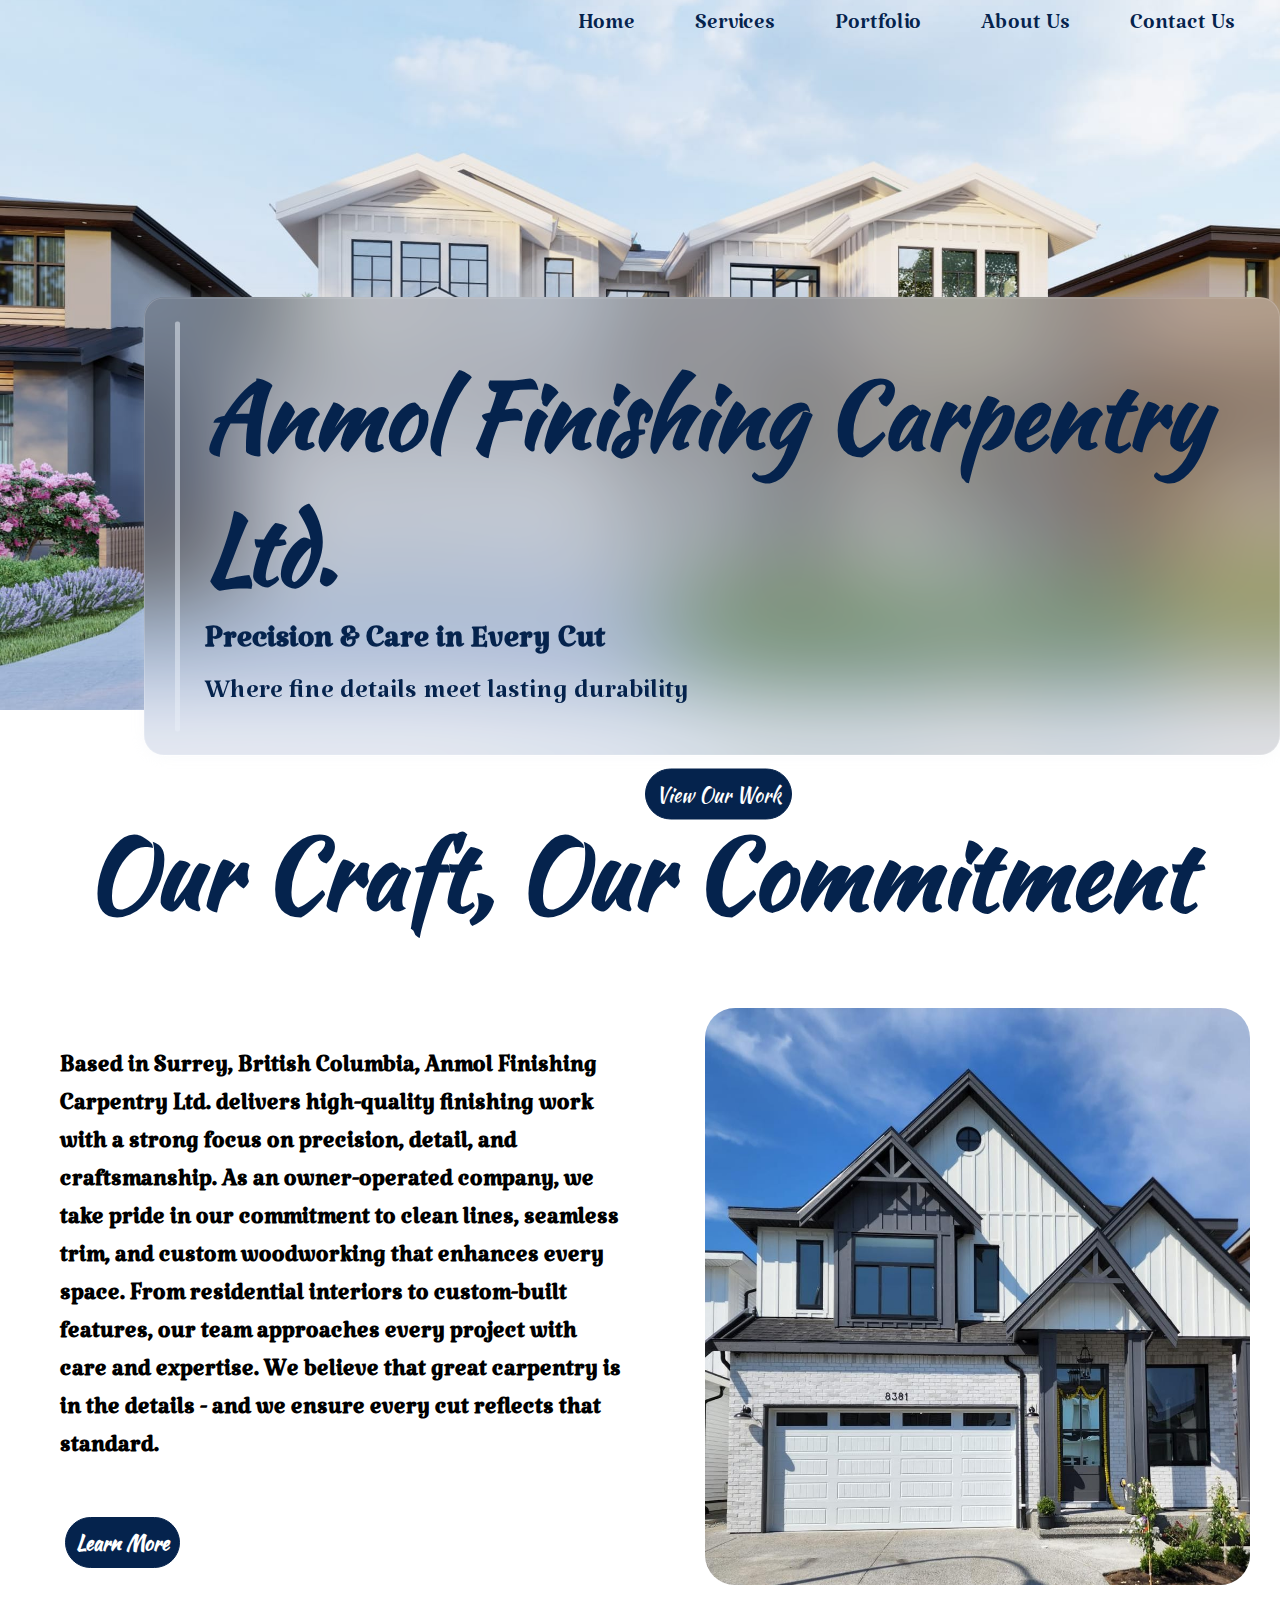
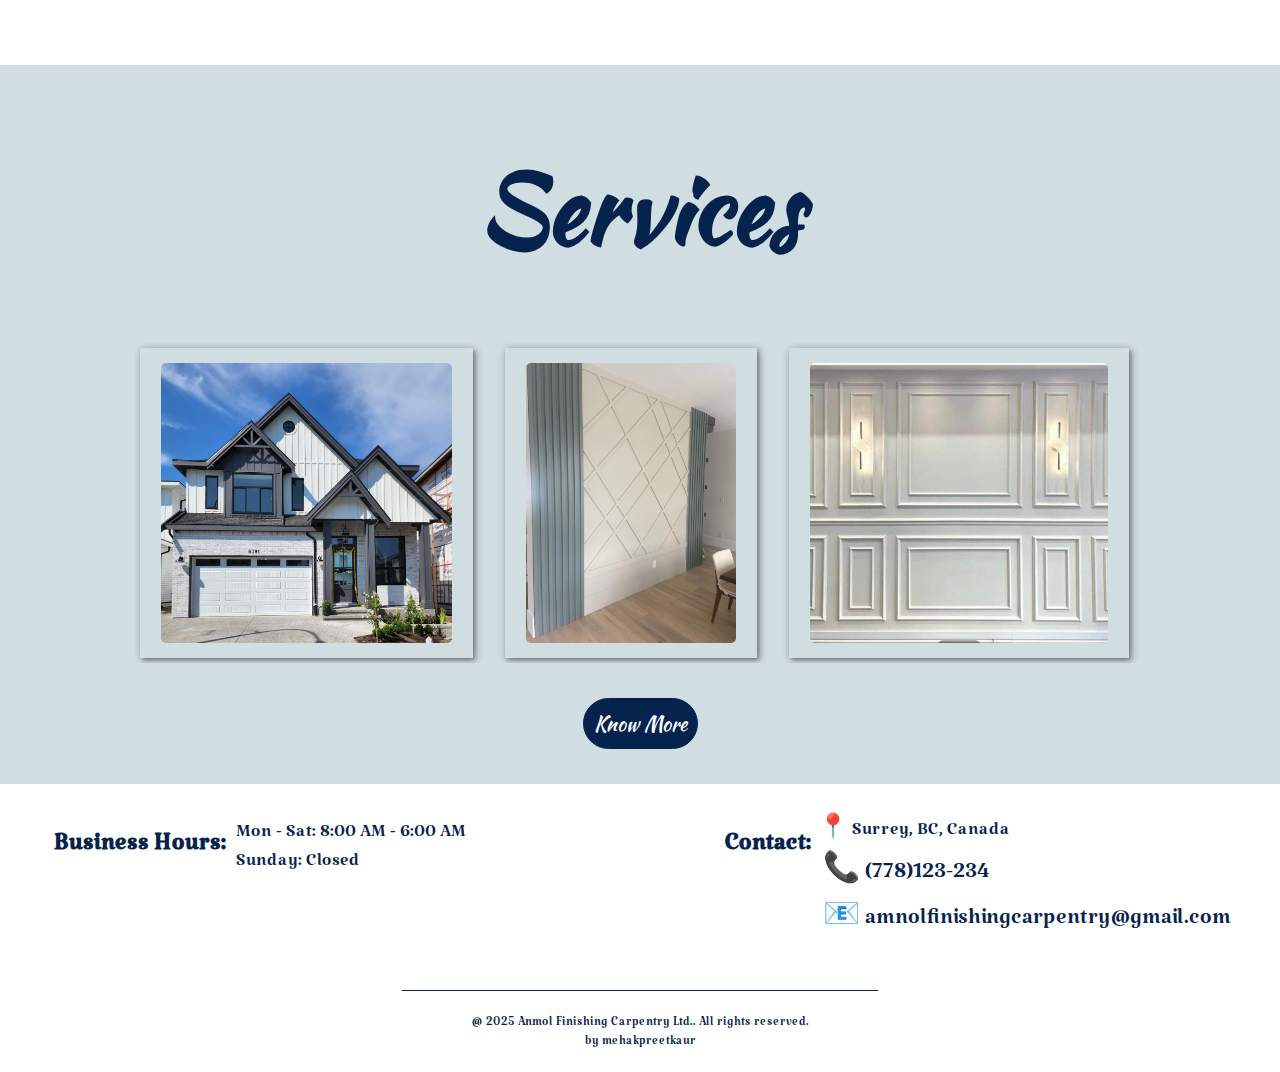
<file: index.html>
<!DOCTYPE html>
<html lang="en">
<head>
    <meta charset="UTF-8">
    <meta name="viewport" content="width=device-width, initial-scale=1.0">
    <title>anmolfinishingcarpentryltd.ca</title>
    <link rel="stylesheet" href="stylesheet.css">
  <link href="https://fonts.googleapis.com/css2?family=Katibeh&display=swap" rel="stylesheet">
  <link href="https://fonts.googleapis.com/css2?family=Kaushan+Script&display=swap" rel="stylesheet">

</head>
<body>
    <header>
        <nav class="nav">
            <ul class="navinside">
                <li><a href="home.html">Home</a></li>
                <li><a href="services.html">Services</a></li>
                <li><a href="portfolio.html">Portfolio</a></li>
                <li><a href="aboutus.html">About Us</a></li>
                <li><a href="contact.html">Contact Us</a></li>
            </ul>
        </nav>
       
    </header>

    <main>
    <!--photo area code is here-->
        <section class="mainphoto">
            <div class="blurbox">
            <div class="heading">
                <h1>Anmol Finishing Carpentry Ltd.</h1>
            </div>
            <div class="description">
                <h3><b>Precision & Care in Every Cut</b></h3>
                <p>Where fine details meet lasting durability</p>
            </div>
            <aside class="sidebar">
                
            </aside>
            </div>
            <div class="photobutton">
                <a href="portfolio.html" class="btn">View Our Work</a>
            </div>
            
        </section>

<!--about us section starts from here-->
        <section class="ourcraft">
            <div class="headingcraft">
                <h1>Our Craft, Our Commitment</h1>
            </div>
            <div class="craftcontainer">
            <div class="writingcraft">
                <p>Based in Surrey, British Columbia, Anmol Finishing Carpentry Ltd. 
                    delivers high-quality finishing work with a strong focus on 
                    precision, detail, and craftsmanship. As an owner-operated
                    company, we take pride in our commitment to clean lines, seamless
                     trim, and custom woodworking that enhances every space.

                    From residential interiors to custom-built features, our team approaches every
                     project with care and expertise. We believe that great carpentry is in the 
                     details - and we ensure every cut reflects that standard.</p>
                
                <a href="aboutus.html" class="btn"> Learn More </a>
            </div>
           
            <div class="photocraft">
                <img src="h2.jpg" alt="About Us">
            </div>
             </div>
        </section>

<!--Service Section-->
<section class="service">
    
    <div class="headingservice">
        <h1>Services</h1>
    </div>
    <div class="tag-list">
        <div class="inner">
        <div class="tag">
            <img src="h2.jpg" alt="images1">
            <span class="tooltip">Custom woodwork</span>
        </div>
        <div class="tag">
            <img src="wall2.jpg" alt="images2">
            <span class="tooltip">Custom Walls</span>
        </div>
        <div class="tag">
            <img src="wallcraft.jpg" alt="images3">
            <span class="tooltip">Custom Decoration</span>
        </div>
        <div class="tag">
            <img src="carspace.jpg" alt="images4">
            <span class="tooltip">Custom Finishing</span>
        </div>
        <div class="tag">
            <img src="cieling.jpg" alt="images5">
            <span class="tooltip">Custom cieling</span>
        </div>
        <div class="tag">
            <img src="homebg.jpg" alt="images6">
            <span class="tooltip">Custom home</span>
        </div>
        <div class="tag">
            <img src="h2.jpg" alt="images1">
            <span class="tooltip">Custom <br>woodwork</span>
        </div>
        <div class="tag">
            <img src="wall2.jpg" alt="images2">
            <span class="tooltip">Custom Walls</span>
        </div>
        <div class="tag">
            <img src="wallcraft.jpg" alt="images3">
            <span class="tooltip">Custom Decoration</span>
        </div>
        <div class="tag">
            <img src="carspace.jpg" alt="images4">
            <span class="tooltip">Custom Finishing</span>
        </div>
        <div class="tag">
            <img src="cieling.jpg" alt="images5">
            <span class="tooltip">Custom cieling</span>
        </div>
        <div class="tag">
            <img src="homebg.jpg" alt="images6">
            <span class="tooltip">Custom home</span>
        </div>
        </div>
        </div>
           <!-- <span  class="tooltip">
                <img src="h2.jpg" alt="images1">
                
            </span>
        </div>
        <div class="tag">
            <span  class="tooltip">
                <img src="wall2.jpg" alt="images2">
                
            </span>
        </div>
        <div class="tag">
            <span  class="tooltip">
                <img src="wallcraft.jpg" alt="images3">
                
            </span>
        </div>
    </div>-->
    <!--<div class="imageservice wrapper">
    <div class ="icon">
        <img src="h2.jpg" alt="images1">
        <span class="tooltip">Custom woodwork</span>
    </div>
     <div class ="icon">
        <img src="wall2.jpg" alt="images2">
         <span class="tooltip">Custom Walls</span>
    </div>
     <div class ="icon">
        <img src="wallcraft.jpg" alt="images3">
         <span class="tooltip">Custom Decoration</span>
    </div>
     <div class ="icon">
        <img src="carspace.jpg" alt="images4">
         <span class="tooltip">Custom Finishing</span>
    </div>
    <div class ="icon">
        <img src="cieling.jpg" alt="images4">
         <span class="tooltip">Custom cieling</span>
    </div>
    <div class ="icon">
        <img src="homebg.jpg" alt="images4">
         <span class="tooltip">Custom home</span>
    </div>
    </div>-->

    <div class="buttonservice">
        <a href="services.html" class="btn"> Know More </a>
    </div>
</section>
    </main>

    <footer>
        <div class="footer">
        <section class="footerBuCo">
        <div class="busi">
        <div class="footerBusi">
            <h4>Business Hours:</h4>
        </div>
        <div class="footerMon">
            <p> Mon - Sat: 8:00 AM - 6:00 AM <br> Sunday: Closed</p>
        </div>
        </div>
        <div class="contact">
        <div class="footerCon">
            <h4>Contact:</h4>
        </div>
        <div class="footerSurrey">
            <p> 📍 Surrey, BC, Canada <br> 
                <a href="tel:+1778123234">📞 (778)123-234</a> <br> 
                <a href="mailto:amnolfinishingcarpentry@gmail.com?subject=I%20liked%20your%20website!&body=Just%20wanted%20to%20say%20I%20really%20liked%20your%20site!">📧 amnolfinishingcarpentry@gmail.com</a>
</a>
</p>
        </div>
        </div>
    </section>
        <section class="copyright">
        <div class="footerline">
            <p>_______________________________________________________________________________________________________________________</p>
        </div>
        <div class="footerrights">
            <p>@ 2025 Anmol Finishing Carpentry Ltd.. All rights reserved. <br> by mehakpreetkaur</p>
        </div>
        </div>
        </section>
    </footer>
</body>
</html>
</file>
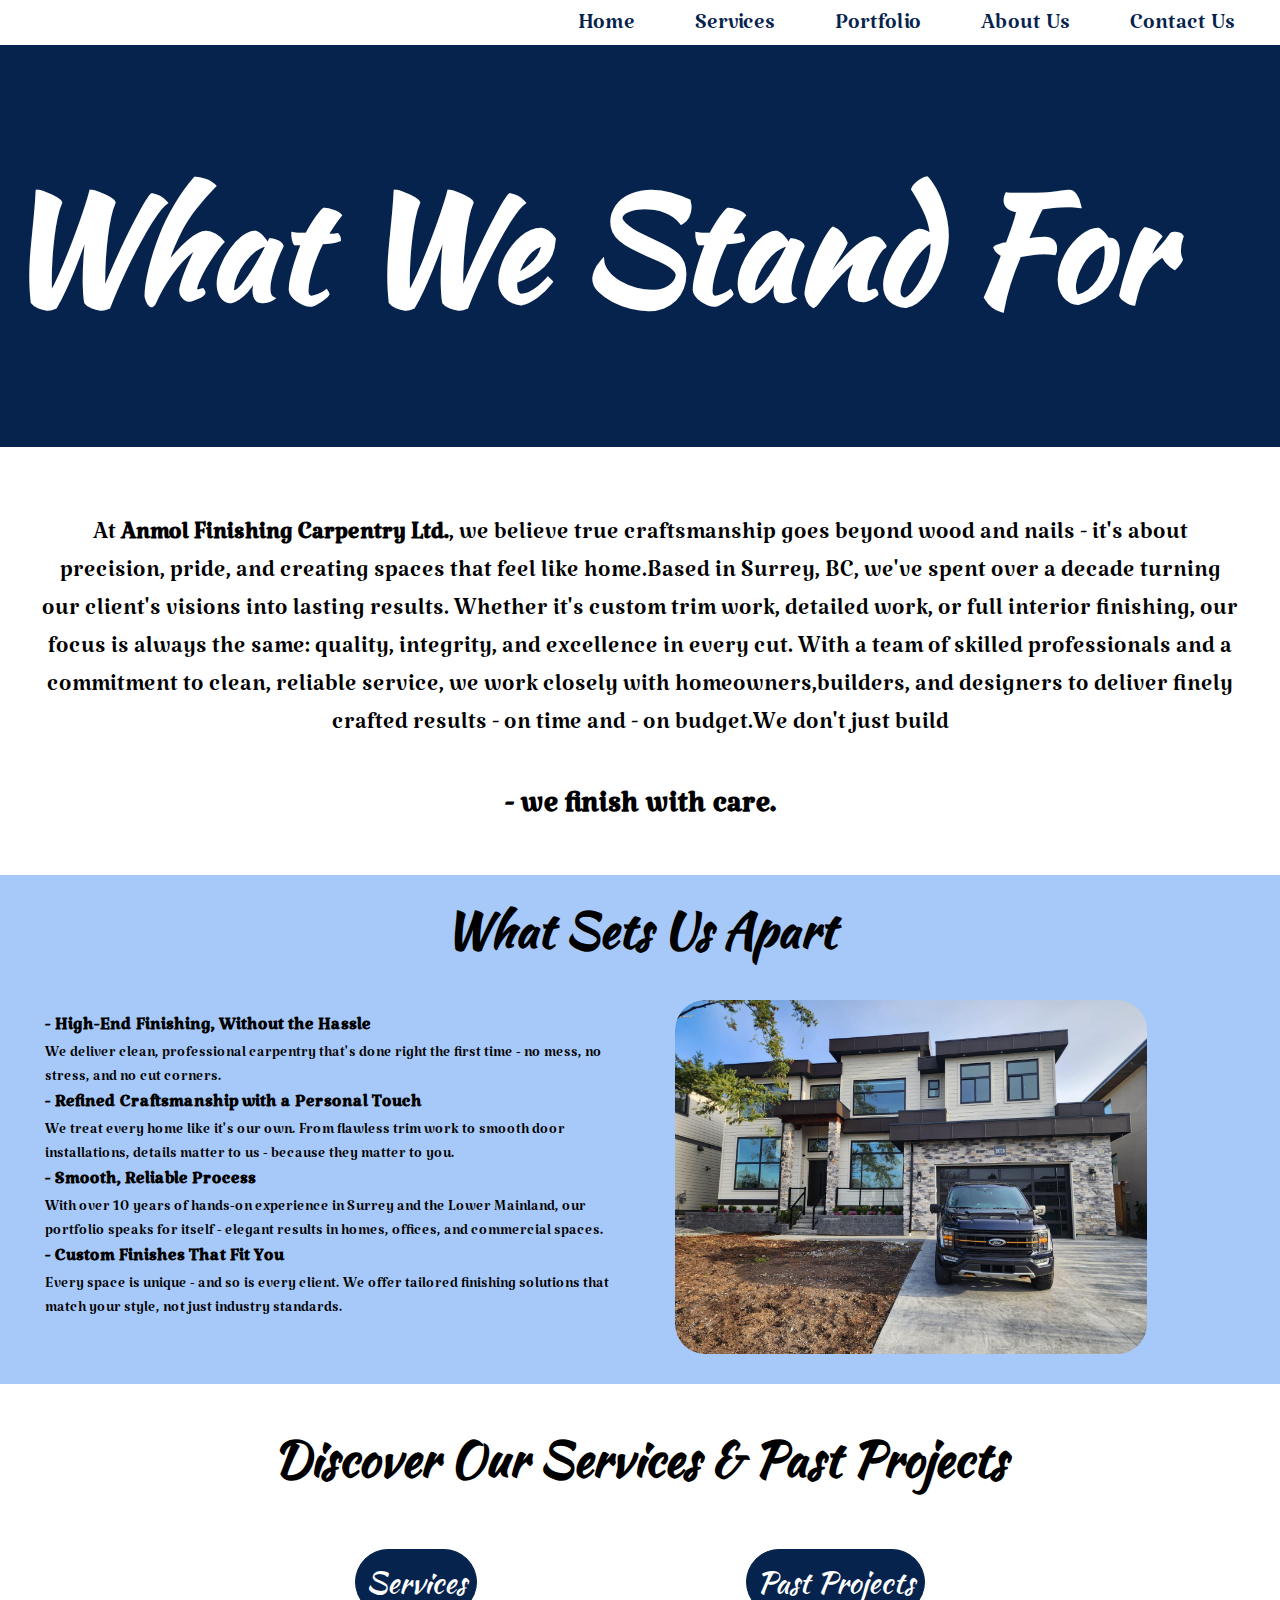
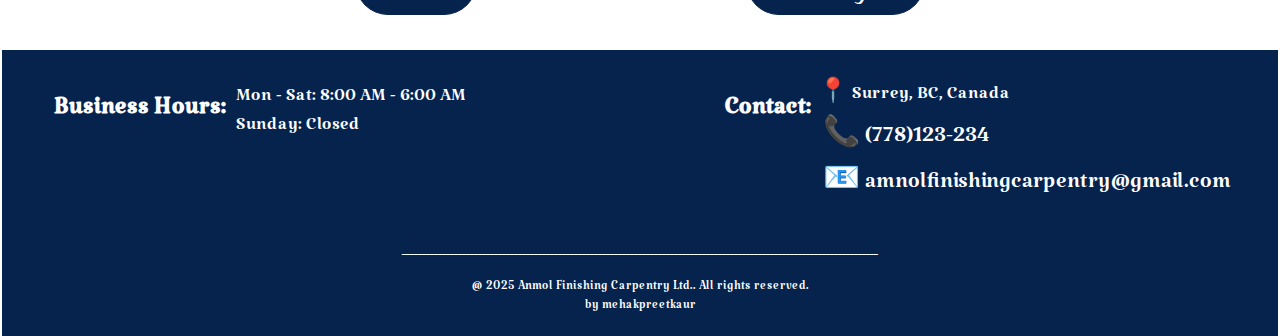
<file: aboutus.html>
<!DOCTYPE html>
<html lang="en">
<head>
    <meta charset="UTF-8">
    <meta name="viewport" content="width=device-width, initial-scale=1.0">
    <title>anmolfinishingcarpentryltd.ca</title>
    <link rel="stylesheet" href="stylesheet.css">
  <link href="https://fonts.googleapis.com/css2?family=Katibeh&display=swap" rel="stylesheet">
  <link href="https://fonts.googleapis.com/css2?family=Kaushan+Script&display=swap" rel="stylesheet">

</head>
<body>
    <header>
        <nav class="nav">
            <ul class="navinside">
                <li><a href="home.html">Home</a></li>
                <li><a href="services.html">Services</a></li>
                <li><a href="portfolio.html">Portfolio</a></li>
                <li><a href="aboutus.html">About Us</a></li>
                <li><a href="contact.html">Contact Us</a></li>
            </ul>
        </nav>
       
    </header>

    <main>
        
        <div class ="headingAbout">
            <h1>What We Stand For</h1>
        </div>

        <div class="aboutB1">
            <p class ="B1p">At <b>Anmol Finishing Carpentry Ltd.</b>, we believe true craftsmanship goes beyond wood
                 and nails - it's about precision, pride, and creating spaces that feel like home.Based 
                 in Surrey, BC, we've spent over a decade turning our client's visions into lasting
                  results. Whether it's custom trim work, detailed work, or full interior finishing, our
                 focus is always the same: quality, integrity, and excellence in every cut. With a team 
                 of skilled professionals and a commitment to clean, reliable service, we work closely 
                 with homeowners,builders, and designers to deliver finely crafted results - on time and
                 - on budget.We don't just build</p>
            <p class="B1p2"><b>- we finish with care.</b></p>
            </div>
    
    <div class="aboutpart-3">
        <h2 class="aboutp3p">What Sets Us Apart</h2>
        <div class="aboutpart3">
             <div class ="aboutpart3p1">
                <p class="part3p1">
                   - High-End Finishing, Without the Hassle
                </p>
                <p class ="aboutpart3p2">
                    We deliver clean, professional
                     carpentry that's done right the first time - no mess, no stress, and no cut corners.
                </p>
                <p class="part3p1">
                   - Refined Craftsmanship with a Personal Touch
                </p>
                <p class ="aboutpart3p2">
                    We treat every home like it's our own. From flawless trim work to smooth door
                     installations, details matter to us - because they matter to you.
                 </p>
                <p class="part3p1">
                  - Smooth, Reliable Process
                </p>
               
                 <p class ="aboutpart3p2">
                    With over 10 years of hands-on experience in Surrey and the Lower Mainland,
                     our portfolio speaks for itself - elegant results in homes, offices, and commercial spaces.
                 </p>
                 <p class="part3p1">
                 - Custom Finishes That Fit You
                 </p>
                 <p class ="aboutpart3p2">
                     Every space is unique - and so is every client. We offer tailored finishing
                      solutions that match your style, not just industry standards.
                 </p>
            </div>
            
             <div class="photocraft2">
                <img src="aboutPhoto.jpg" alt="About Us">
            </div>
        </div>    
        </div> 
        <div class="s3About">
            <h2 class="section3About">Discover Our Services & Past Projects</h2>
            <div class="button">
            <a href="services.html" class="btn1"> Services </a>
            <a href="portfolio.html" class="btn1"> Past Projects </a>
            </div>
        </div>   
    </div>
    </main>

     <footer>
        <div class="footer1">
        <div class="footer12">
        <section class="footerBuCo1">
        <div class="busi1">
        <div class="footerBusi1">
            <h4>Business Hours:</h4>
        </div>
        <div class="footerMon1">
            <p> Mon - Sat: 8:00 AM - 6:00 AM <br> Sunday: Closed</p>
        </div>
        </div>
        <div class="contact1">
        <div class="footerCon1">
            <h4>Contact:</h4>
        </div>
        <div class="footerSurrey1">
            <p> 📍 Surrey, BC, Canada <br> 
                <a href="tel:+1778123234">📞 (778)123-234</a> <br> 
                <a href="mailto:amnolfinishingcarpentry@gmail.com?subject=I%20liked%20your%20website!&body=Just%20wanted%20to%20say%20I%20really%20liked%20your%20site!">📧 amnolfinishingcarpentry@gmail.com</a>
</a>
</p>
        </div>
        </div>
    </section>
        <section class="copyright1">
        <div class="footerline1">
            <p>_______________________________________________________________________________________________________________________</p>
        </div>
        <div class="footerrights1">
            <p>@ 2025 Anmol Finishing Carpentry Ltd.. All rights reserved. <br> by mehakpreetkaur</p>
        </div>
        </div>
        </section>
        </div>
    </footer>
</body>
</html>
</file>
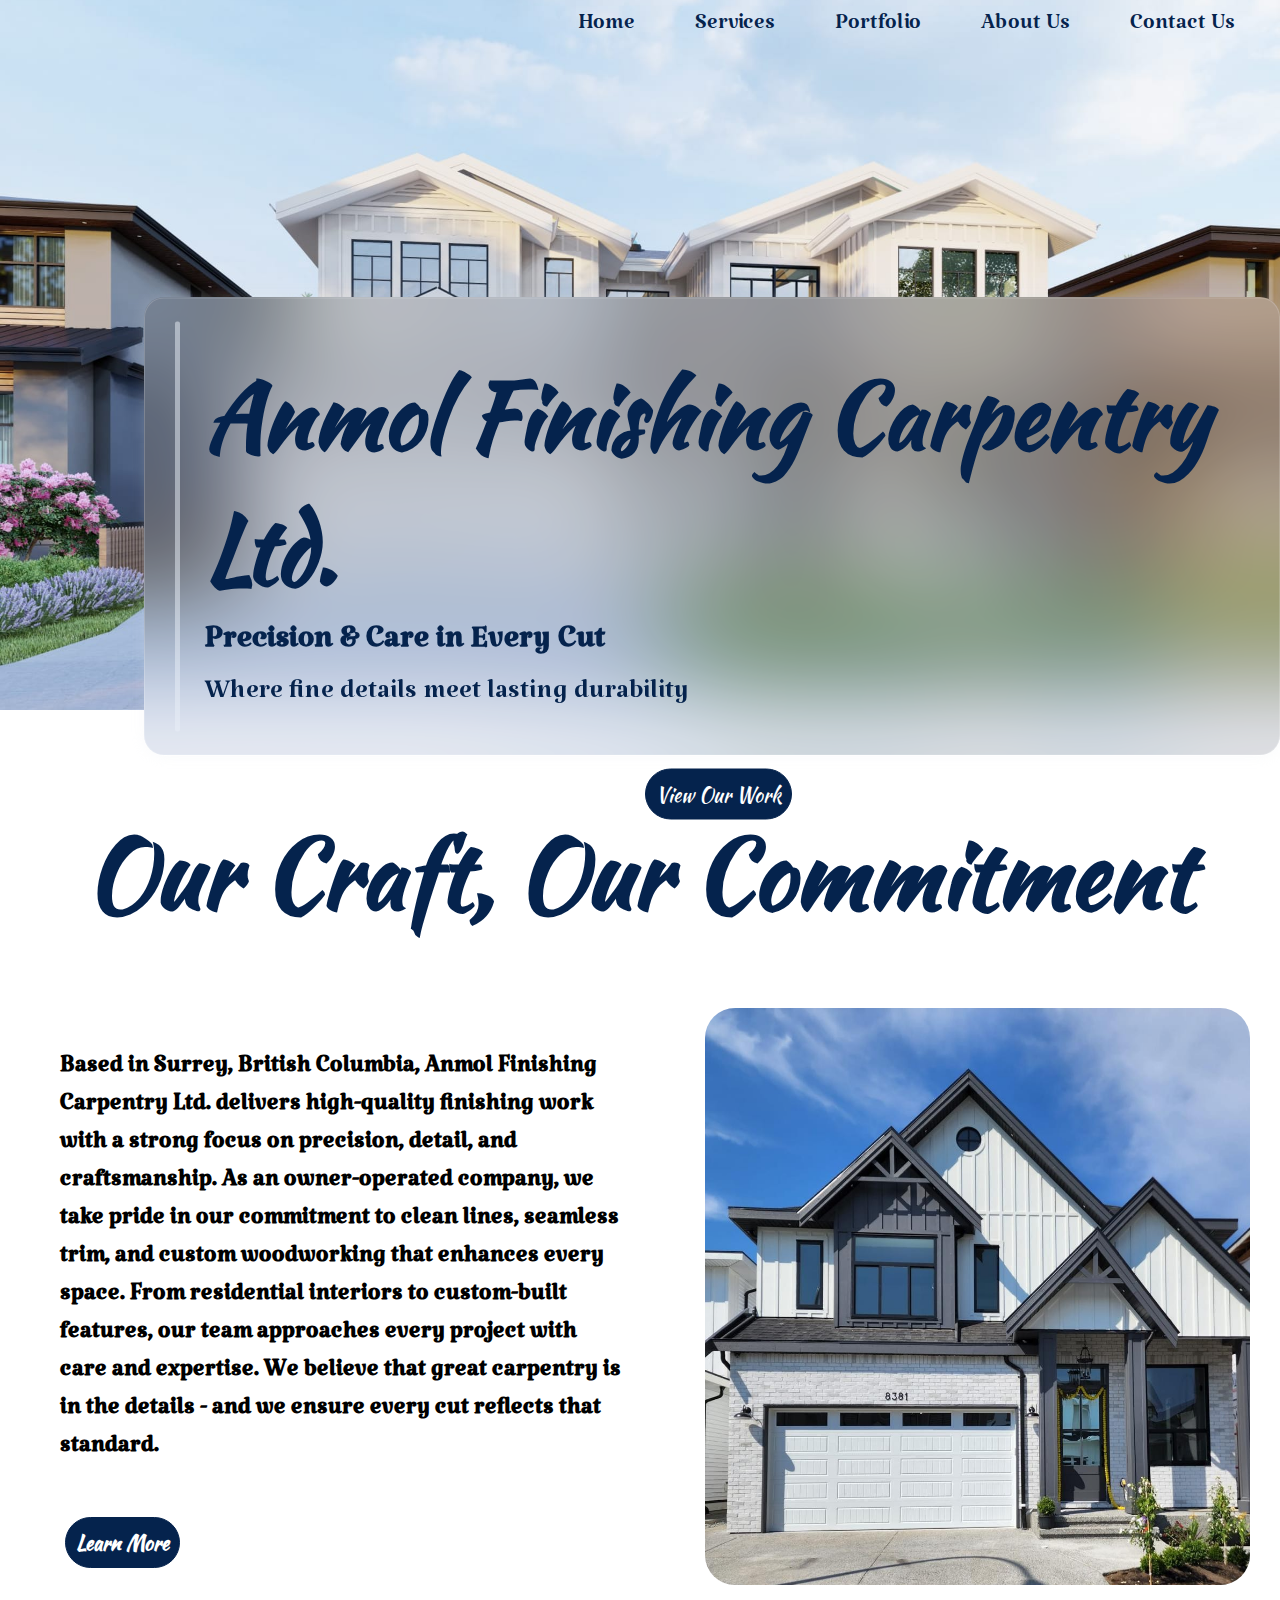
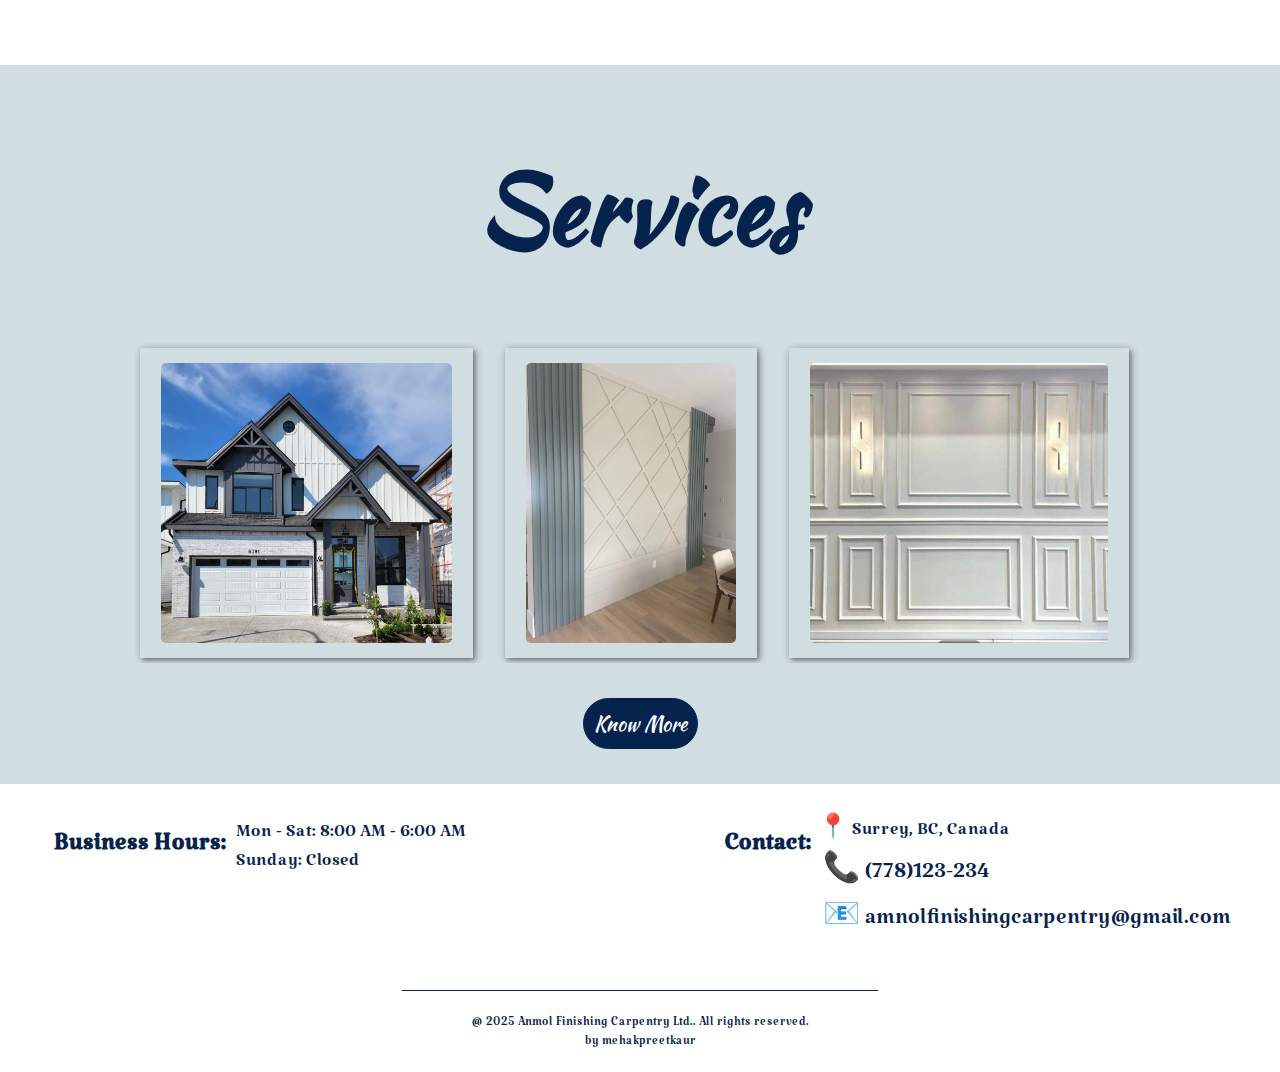
<file: home.html>
<!DOCTYPE html>
<html lang="en">
<head>
    <meta charset="UTF-8">
    <meta name="viewport" content="width=device-width, initial-scale=1.0">
    <title>anmolfinishingcarpentryltd.ca</title>
    <link rel="stylesheet" href="stylesheet.css">
  <link href="https://fonts.googleapis.com/css2?family=Katibeh&display=swap" rel="stylesheet">
  <link href="https://fonts.googleapis.com/css2?family=Kaushan+Script&display=swap" rel="stylesheet">

</head>
<body>
    <header>
        <nav class="nav">
            <ul class="navinside">
                <li><a href="home.html">Home</a></li>
                <li><a href="services.html">Services</a></li>
                <li><a href="portfolio.html">Portfolio</a></li>
                <li><a href="aboutus.html">About Us</a></li>
                <li><a href="contact.html">Contact Us</a></li>
            </ul>
        </nav>
       
    </header>

    <main>
    <!--photo area code is here-->
        <section class="mainphoto">
            <div class="blurbox">
            <div class="heading">
                <h1>Anmol Finishing Carpentry Ltd.</h1>
            </div>
            <div class="description">
                <h3><b>Precision & Care in Every Cut</b></h3>
                <p>Where fine details meet lasting durability</p>
            </div>
            <aside class="sidebar">
                
            </aside>
            </div>
            <div class="photobutton">
                <a href="portfolio.html" class="btn">View Our Work</a>
            </div>
            
        </section>

<!--about us section starts from here-->
        <section class="ourcraft">
            <div class="headingcraft">
                <h1>Our Craft, Our Commitment</h1>
            </div>
            <div class="craftcontainer">
            <div class="writingcraft">
                <p>Based in Surrey, British Columbia, Anmol Finishing Carpentry Ltd. 
                    delivers high-quality finishing work with a strong focus on 
                    precision, detail, and craftsmanship. As an owner-operated
                    company, we take pride in our commitment to clean lines, seamless
                     trim, and custom woodworking that enhances every space.

                    From residential interiors to custom-built features, our team approaches every
                     project with care and expertise. We believe that great carpentry is in the 
                     details - and we ensure every cut reflects that standard.</p>
                
                <a href="aboutus.html" class="btn"> Learn More </a>
            </div>
           
            <div class="photocraft">
                <img src="h2.jpg" alt="About Us">
            </div>
             </div>
        </section>

<!--Service Section-->
<section class="service">
    
    <div class="headingservice">
        <h1>Services</h1>
    </div>
    <div class="tag-list">
        <div class="inner">
        <div class="tag">
            <img src="h2.jpg" alt="images1">
            <span class="tooltip">Custom woodwork</span>
        </div>
        <div class="tag">
            <img src="wall2.jpg" alt="images2">
            <span class="tooltip">Custom Walls</span>
        </div>
        <div class="tag">
            <img src="wallcraft.jpg" alt="images3">
            <span class="tooltip">Custom Decoration</span>
        </div>
        <div class="tag">
            <img src="carspace.jpg" alt="images4">
            <span class="tooltip">Custom Finishing</span>
        </div>
        <div class="tag">
            <img src="cieling.jpg" alt="images5">
            <span class="tooltip">Custom cieling</span>
        </div>
        <div class="tag">
            <img src="homebg.jpg" alt="images6">
            <span class="tooltip">Custom home</span>
        </div>
        <div class="tag">
            <img src="h2.jpg" alt="images1">
            <span class="tooltip">Custom <br>woodwork</span>
        </div>
        <div class="tag">
            <img src="wall2.jpg" alt="images2">
            <span class="tooltip">Custom Walls</span>
        </div>
        <div class="tag">
            <img src="wallcraft.jpg" alt="images3">
            <span class="tooltip">Custom Decoration</span>
        </div>
        <div class="tag">
            <img src="carspace.jpg" alt="images4">
            <span class="tooltip">Custom Finishing</span>
        </div>
        <div class="tag">
            <img src="cieling.jpg" alt="images5">
            <span class="tooltip">Custom cieling</span>
        </div>
        <div class="tag">
            <img src="homebg.jpg" alt="images6">
            <span class="tooltip">Custom home</span>
        </div>
        </div>
        </div>
           <!-- <span  class="tooltip">
                <img src="h2.jpg" alt="images1">
                
            </span>
        </div>
        <div class="tag">
            <span  class="tooltip">
                <img src="wall2.jpg" alt="images2">
                
            </span>
        </div>
        <div class="tag">
            <span  class="tooltip">
                <img src="wallcraft.jpg" alt="images3">
                
            </span>
        </div>
    </div>-->
    <!--<div class="imageservice wrapper">
    <div class ="icon">
        <img src="h2.jpg" alt="images1">
        <span class="tooltip">Custom woodwork</span>
    </div>
     <div class ="icon">
        <img src="wall2.jpg" alt="images2">
         <span class="tooltip">Custom Walls</span>
    </div>
     <div class ="icon">
        <img src="wallcraft.jpg" alt="images3">
         <span class="tooltip">Custom Decoration</span>
    </div>
     <div class ="icon">
        <img src="carspace.jpg" alt="images4">
         <span class="tooltip">Custom Finishing</span>
    </div>
    <div class ="icon">
        <img src="cieling.jpg" alt="images4">
         <span class="tooltip">Custom cieling</span>
    </div>
    <div class ="icon">
        <img src="homebg.jpg" alt="images4">
         <span class="tooltip">Custom home</span>
    </div>
    </div>-->

    <div class="buttonservice">
        <a href="services.html" class="btn"> Know More </a>
    </div>
</section>
    </main>

    <footer>
        <div class="footer">
        <section class="footerBuCo">
        <div class="busi">
        <div class="footerBusi">
            <h4>Business Hours:</h4>
        </div>
        <div class="footerMon">
            <p> Mon - Sat: 8:00 AM - 6:00 AM <br> Sunday: Closed</p>
        </div>
        </div>
        <div class="contact">
        <div class="footerCon">
            <h4>Contact:</h4>
        </div>
        <div class="footerSurrey">
            <p> 📍 Surrey, BC, Canada <br> 
                <a href="tel:+1778123234">📞 (778)123-234</a> <br> 
                <a href="mailto:amnolfinishingcarpentry@gmail.com?subject=I%20liked%20your%20website!&body=Just%20wanted%20to%20say%20I%20really%20liked%20your%20site!">📧 amnolfinishingcarpentry@gmail.com</a>
</a>
</p>
        </div>
        </div>
    </section>
        <section class="copyright">
        <div class="footerline">
            <p>_______________________________________________________________________________________________________________________</p>
        </div>
        <div class="footerrights">
            <p>@ 2025 Anmol Finishing Carpentry Ltd.. All rights reserved. <br> by mehakpreetkaur</p>
        </div>
        </div>
        </section>
    </footer>
</body>
</html>
</file>
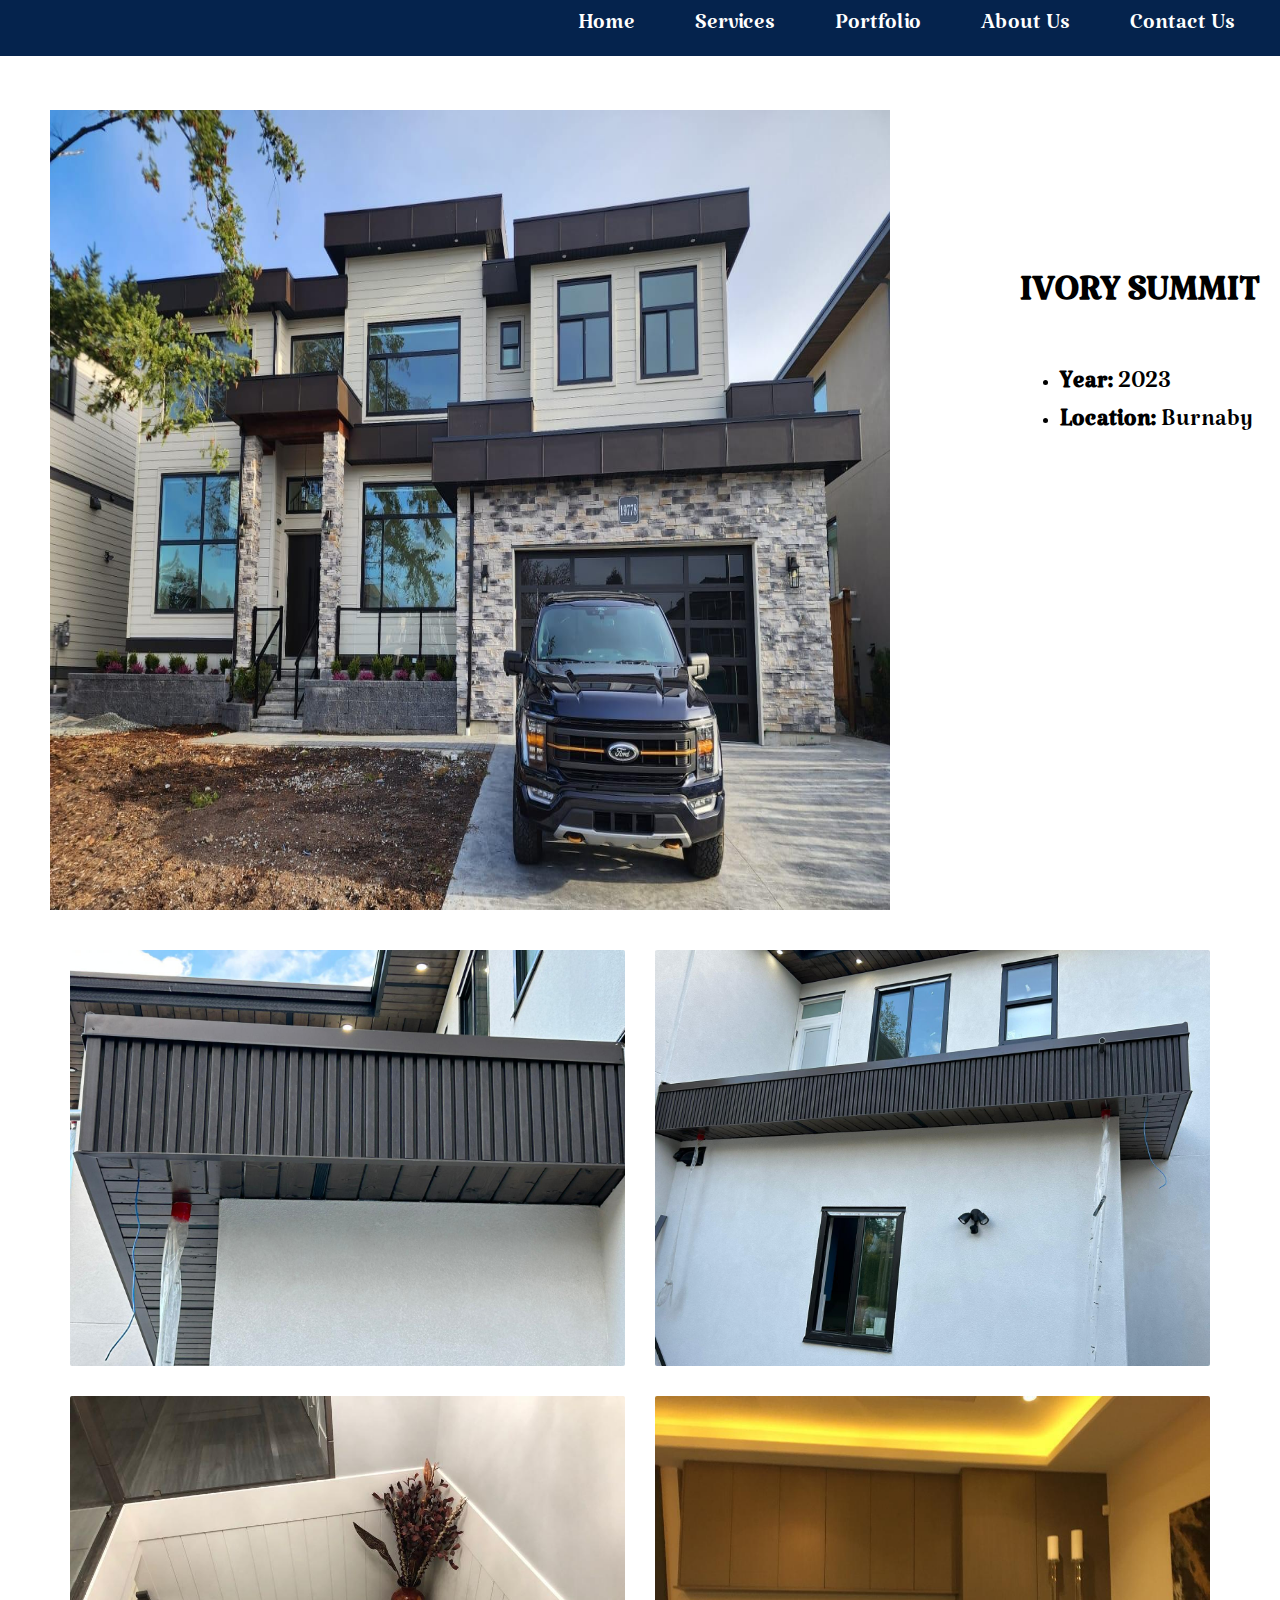
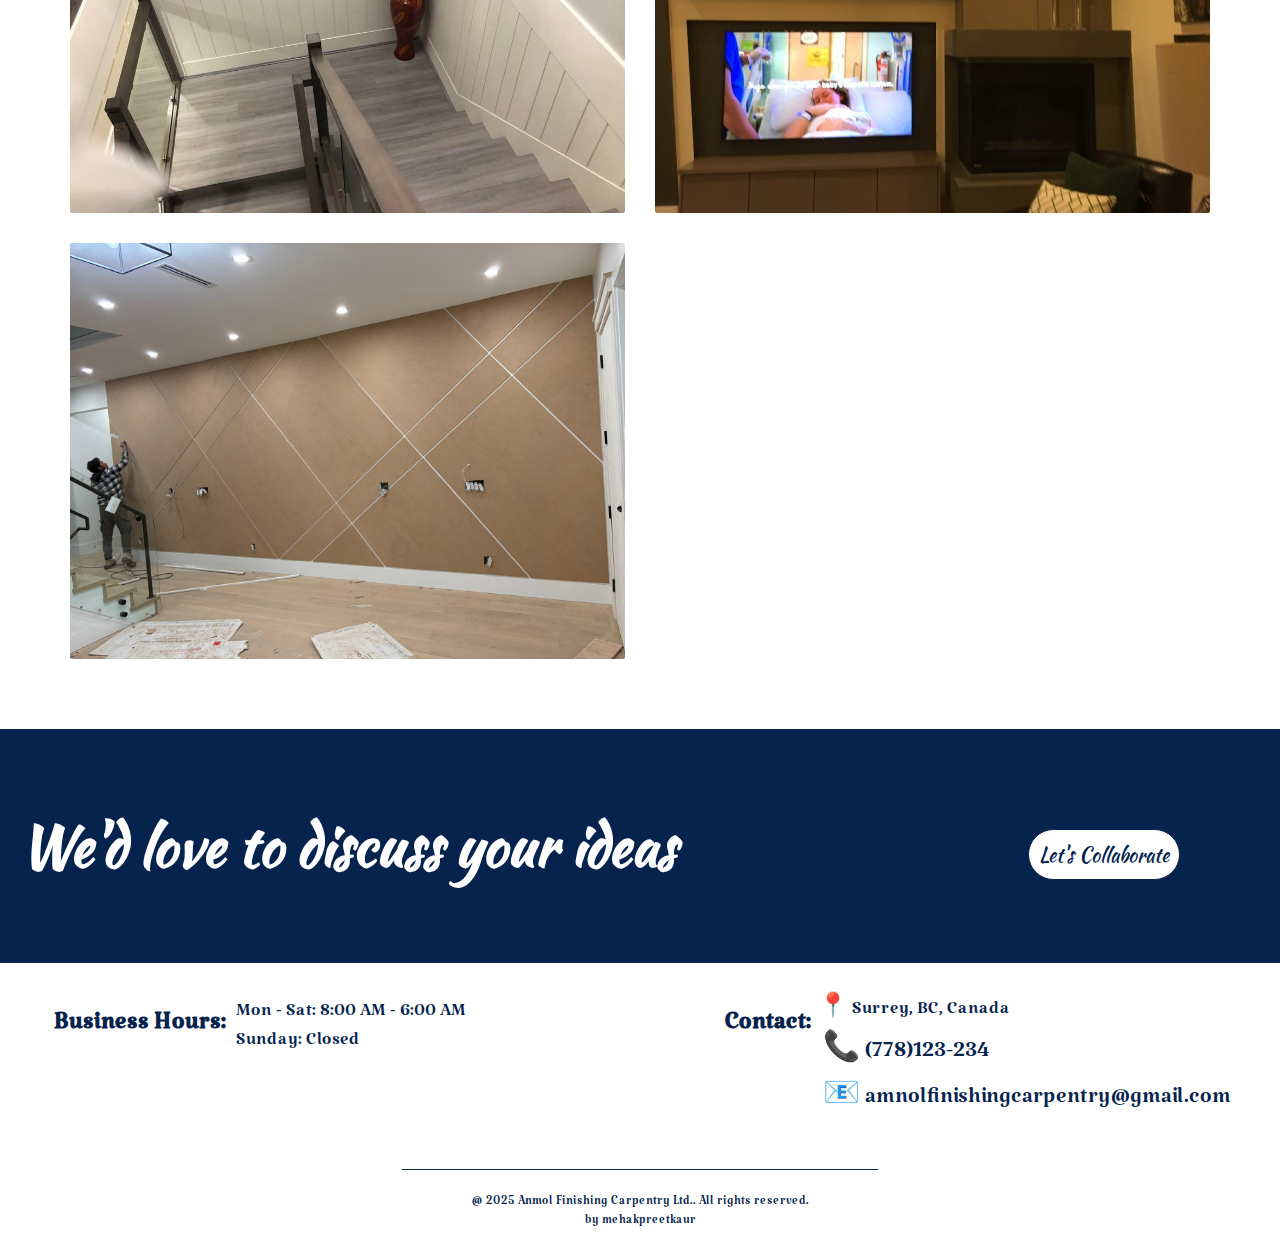
<file: house1pic.html>
<!DOCTYPE html>
<html lang="en">
<head>
    <meta charset="UTF-8">
    <meta name="viewport" content="width=device-width, initial-scale=1.0">
    <title>anmolfinishingcarpentryltd.ca</title>
    <link rel="stylesheet" href="stylesheet.css">
  <link href="https://fonts.googleapis.com/css2?family=Katibeh&display=swap" rel="stylesheet">
  <link href="https://fonts.googleapis.com/css2?family=Kaushan+Script&display=swap" rel="stylesheet">


</head>
<body>
    <header>
        <nav class="navhouse1pic">
            <ul class="navinsidehouse1pic">
                <li><a href="home.html">Home</a></li>
                <li><a href="services.html">Services</a></li>
                <li><a href="portfolio.html">Portfolio</a></li>
                <li><a href="aboutus.html">About Us</a></li>
                <li><a href="contact.html">Contact Us</a></li>
            </ul>
        </nav>
    </header>

    <main>
    <section>
        <div class="house1pic">
            <div class="house1pic1">
            <img src="img/house4Full.jpg" alt="Custom wooden stairs" class="house1img">
            <div  class="houseul">
            <h2>IVORY SUMMIT</h2>
            <ul>
                <li><b>Year: </b> 2023</li>
                <li><b>Location: </b> Burnaby </li>
            </ul>
            </div>
            </div>
            <div class="house1pic2">
                <img src="img/house4part.jpg" alt="Custom wooden stairs">
                <img src="img/house4back.jpg" alt="Custom wooden stairs">
                <img src="img/Stairs.jpg" alt="Custom wooden stairs">
                 <img src="img/TVwall.jpg" alt="Custom wooden stairs">
                <img src="img/wallBrown.jpg" alt="Custom wooden stairs">
            </div> 
        </div>
    </section>
    <section class="talk">
        <h3>We'd love to discuss your ideas</h3>
        <div class="contactButton">
            <a href="contact.html" class="btnPortfolio"> Let's Collaborate </a>
        </div>
    </section>
</main>

    <footer>
        <div class="footerServices">
            <div class="footer">
            <section class="footerBuCo">
            <div class="busi">
            <div class="footerBusi">
                <h4>Business Hours:</h4>
            </div>
            <div class="footerMon">
                <p> Mon - Sat: 8:00 AM - 6:00 AM <br> Sunday: Closed</p>
            </div>
            </div>
            <div class="contact">
            <div class="footerCon">
                <h4>Contact:</h4>
            </div>
            <div class="footerSurrey">
                <p> 📍 Surrey, BC, Canada  <br> 
                    <a href="tel:+1778123-234">📞 (778)123-234</a> <br> 
                    <a href="mailto:amnolfinishingcarpentry@gmail.com?subject=I%20liked%20your%20website!&body=Just%20wanted%20to%20say%20I%20really%20liked%20your%20site!">📧 amnolfinishingcarpentry@gmail.com</a>
    </a>
    </p>
            </div>
            </div>
        </section>
            <section class="copyright">
            <div class="footerline">
                <p>_______________________________________________________________________________________________________________________</p>
            </div>
            <div class="footerrights">
                <p>@ 2025 Anmol Finishing Carpentry Ltd.. All rights reserved. <br> by mehakpreetkaur</p>
            </div>
            </div>
            </section>
        </div>
    </footer>
</body>
</html>
</file>
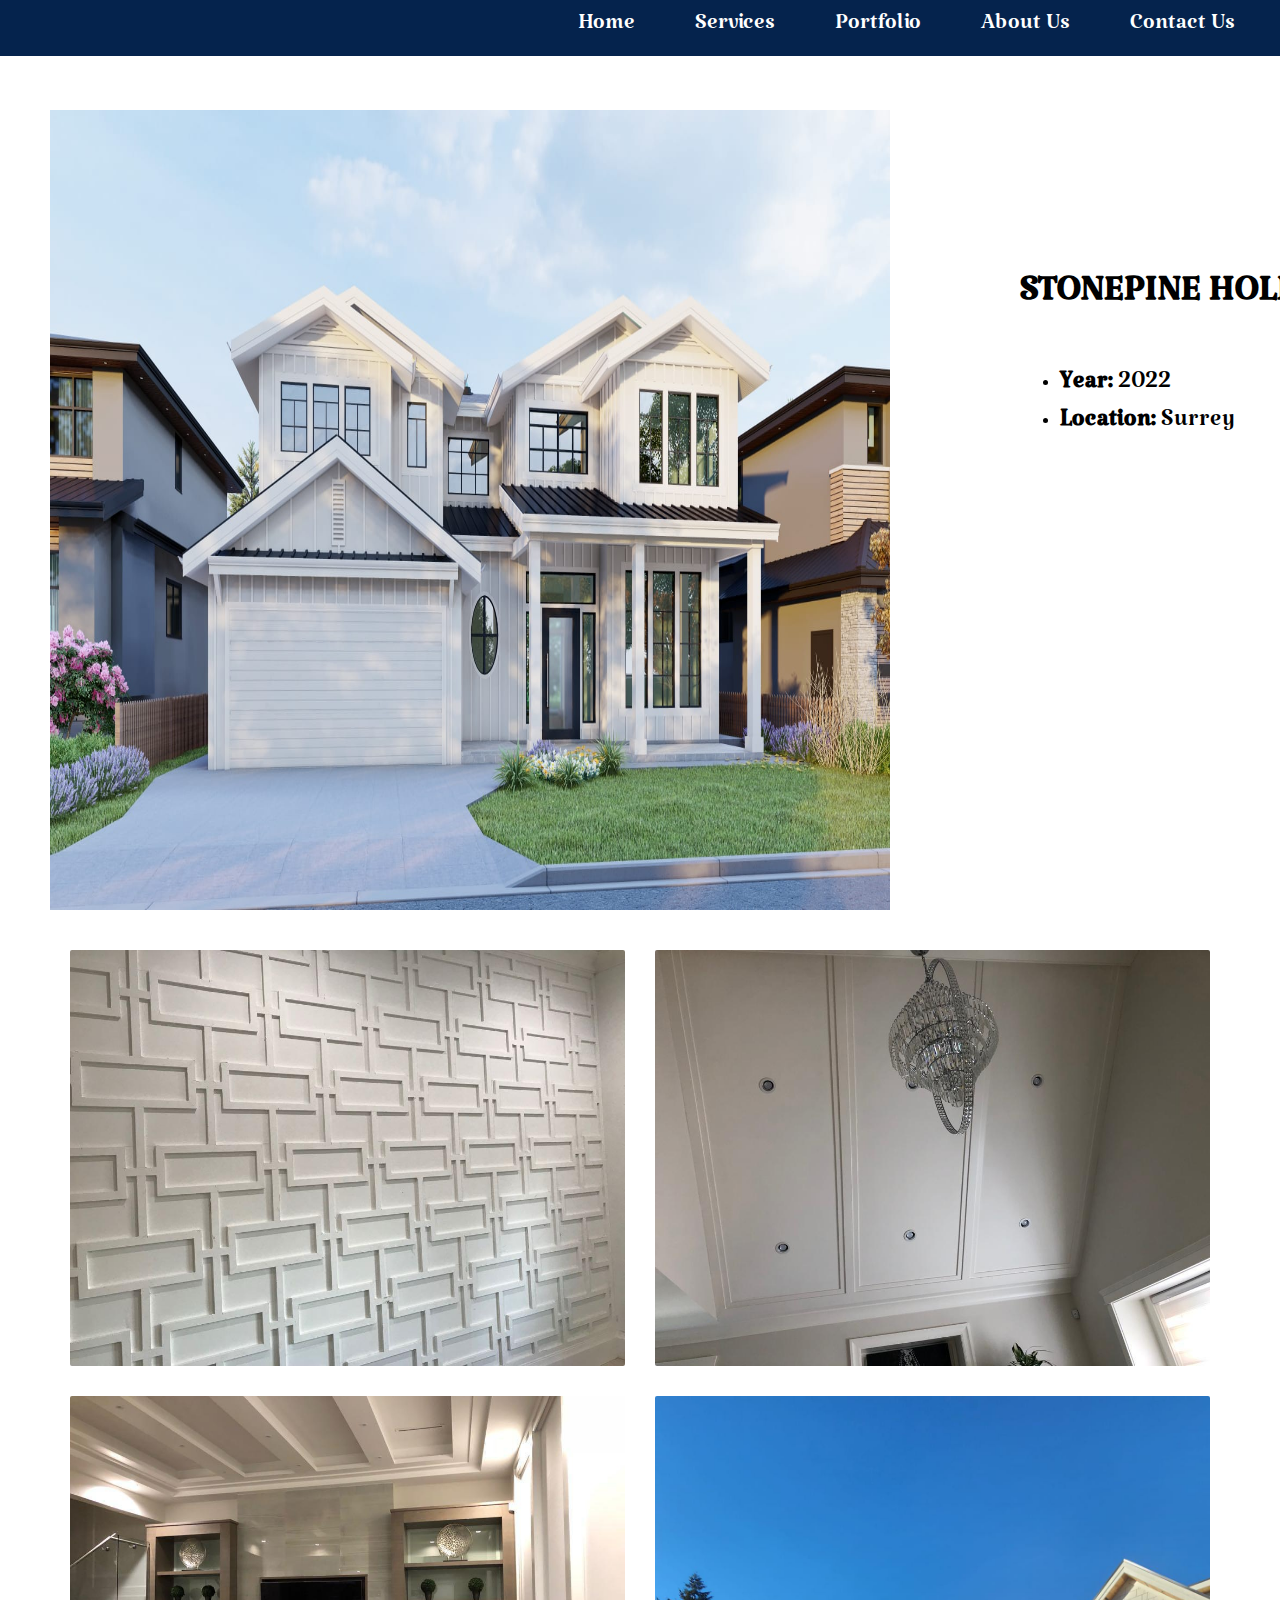
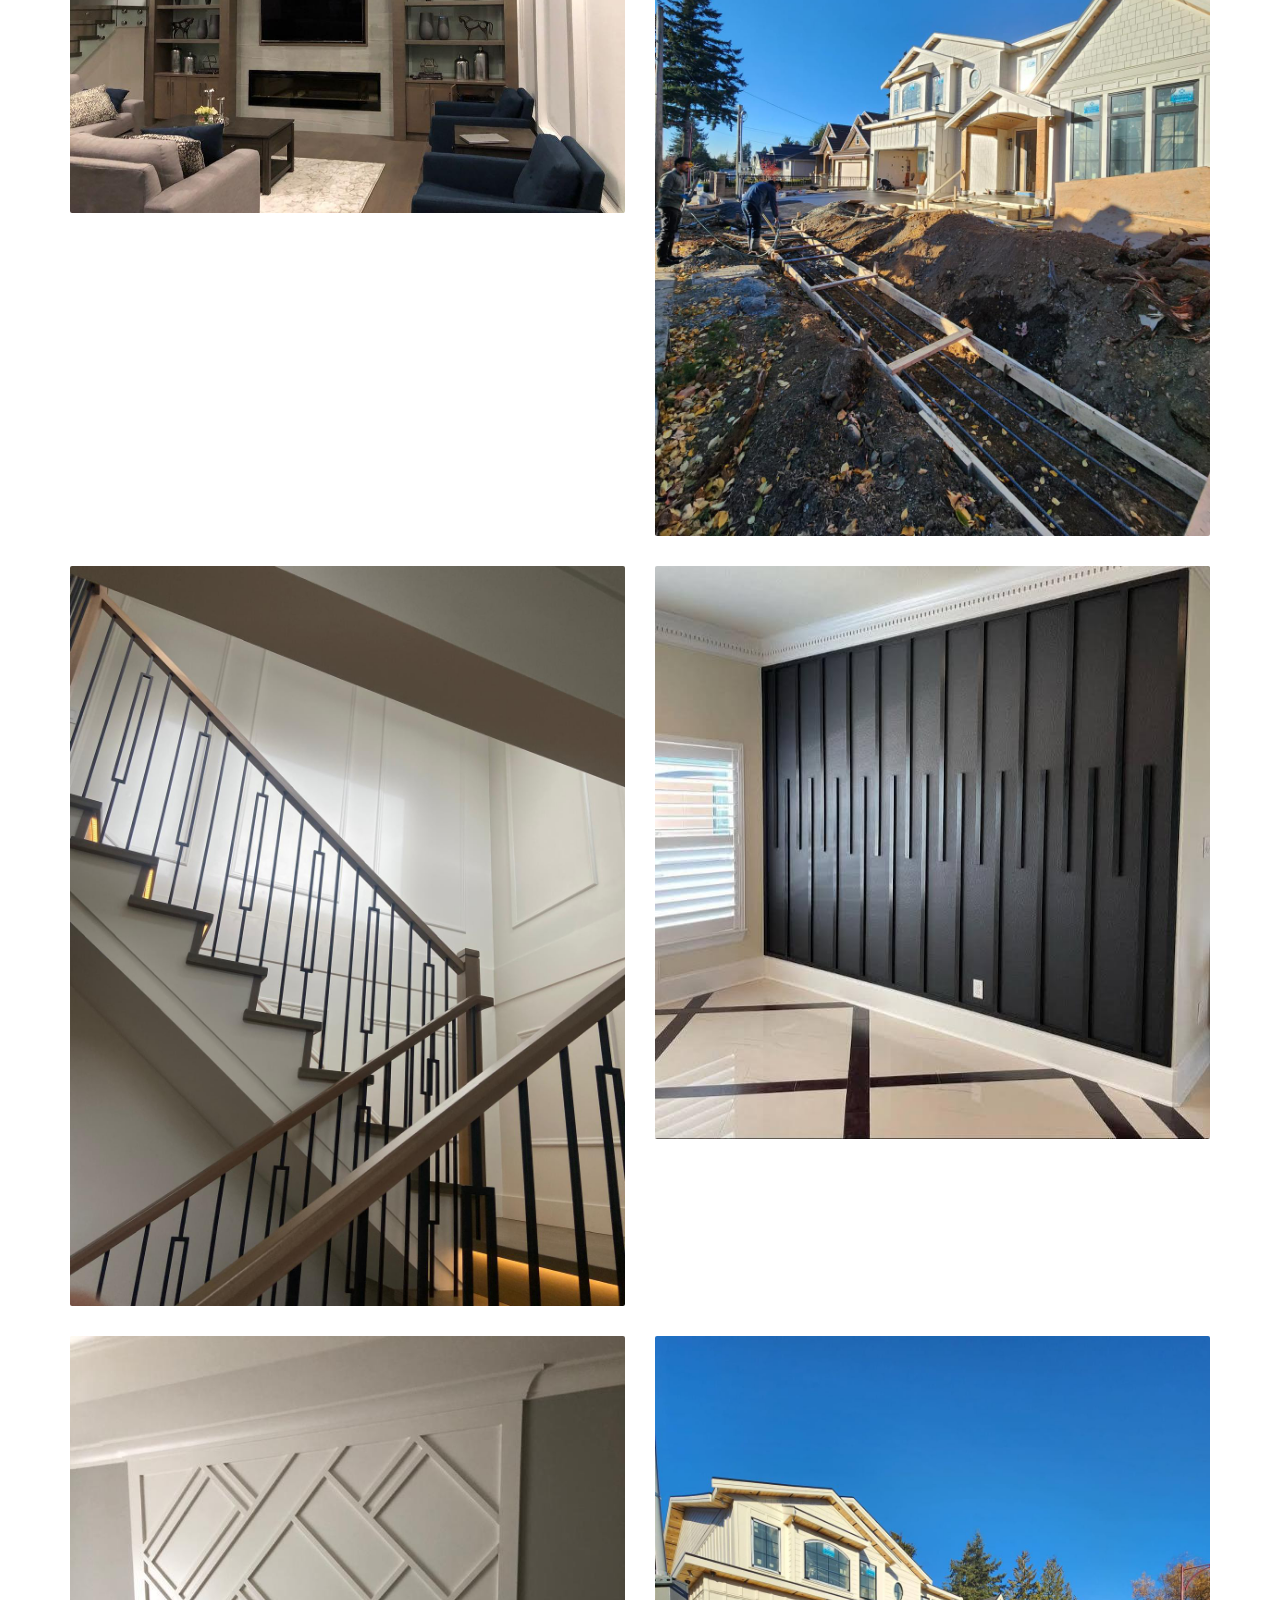
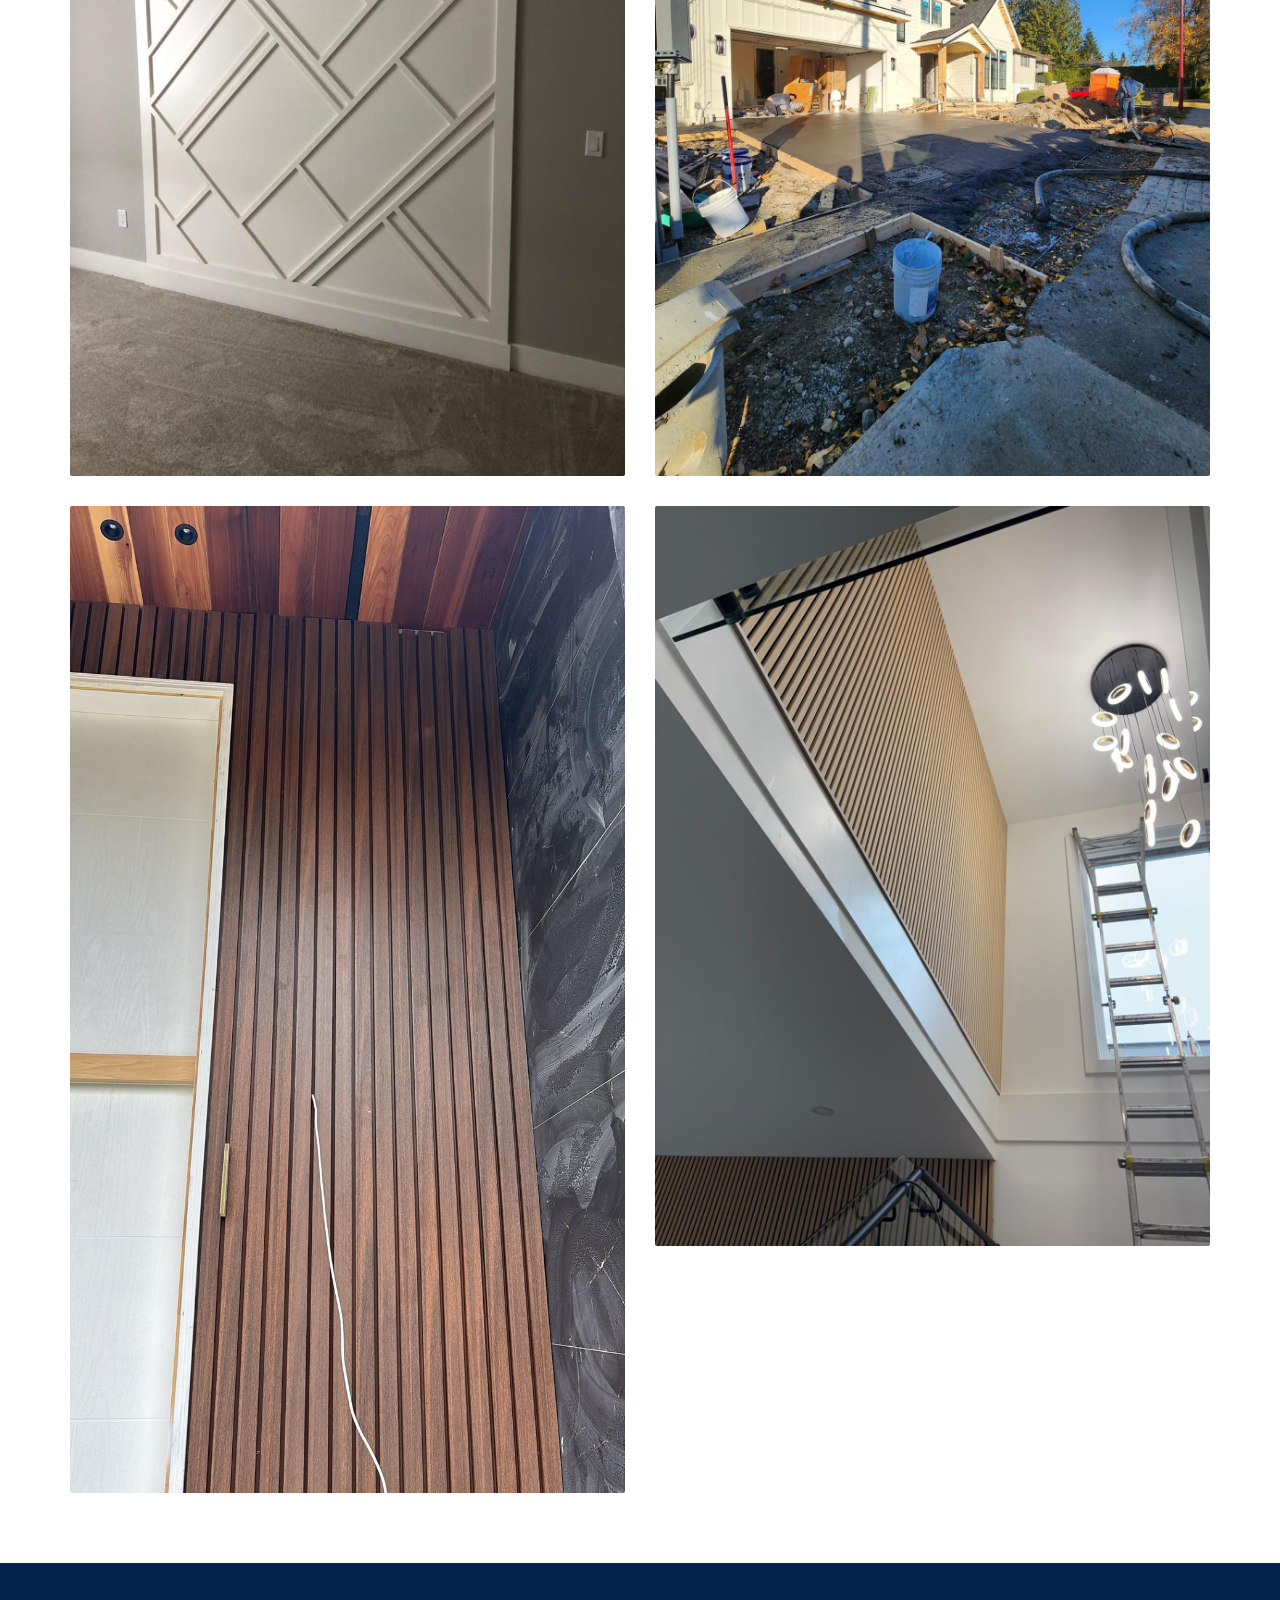
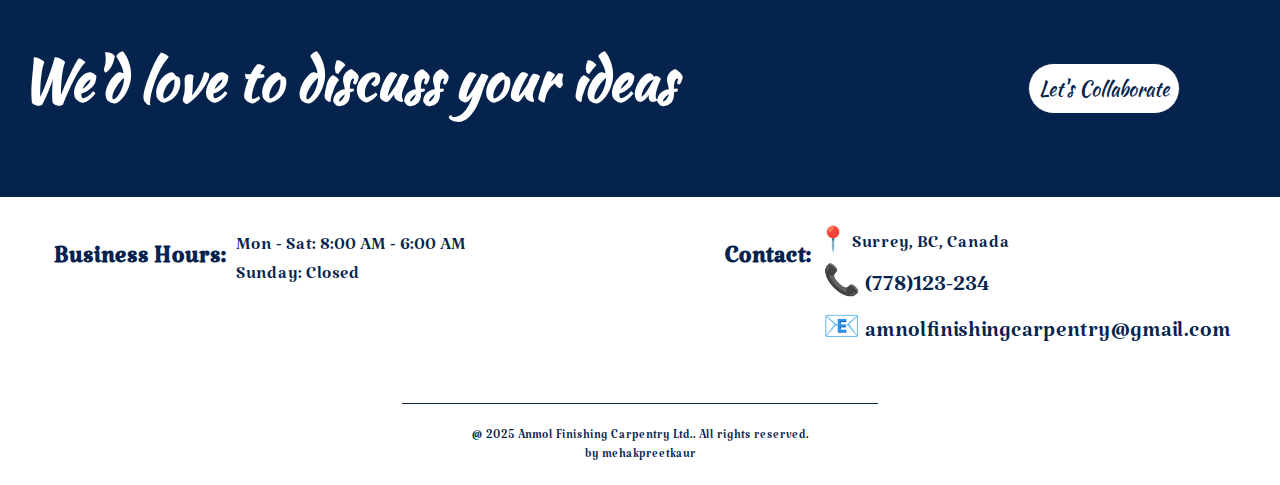
<file: house2pic.html>
<!DOCTYPE html>
<html lang="en">
<head>
    <meta charset="UTF-8">
    <meta name="viewport" content="width=device-width, initial-scale=1.0">
    <title>anmolfinishingcarpentryltd.ca</title>
    <link rel="stylesheet" href="stylesheet.css">
  <link href="https://fonts.googleapis.com/css2?family=Katibeh&display=swap" rel="stylesheet">
  <link href="https://fonts.googleapis.com/css2?family=Kaushan+Script&display=swap" rel="stylesheet">


</head>
<body>
    <header>
        <nav class="navhouse1pic">
            <ul class="navinsidehouse1pic">
                <li><a href="home.html">Home</a></li>
                <li><a href="services.html">Services</a></li>
                <li><a href="portfolio.html">Portfolio</a></li>
                <li><a href="aboutus.html">About Us</a></li>
                <li><a href="contact.html">Contact Us</a></li>
            </ul>
        </nav>
    </header>

    <main>
    <section>
        <div class="house1pic">
            <div class="house1pic1">
            <img src="img/house.jpg" alt="Custom wooden stairs" class="house1img">
            <div  class="houseul">
            <h2>STONEPINE HOLLOW</h2>
            <ul>
                <li><b>Year: </b> 2022</li>
                <li><b>Location: </b> Surrey</li>
            </ul>
            </div>
            </div>
            <div class="house1pic2">
                <img src="img/HouseWhiteWall.jpg" alt="Custom wooden stairs">
                <img src="img/Ceilinghousehouse.jpg" alt="Custom wooden stairs">
                <img src="img/houseTVWall.jpg" alt="Custom wooden stairs">
                <img src="img/houseWhiteWorking.jpg" alt="Custom wooden stairs">
                 <img src="img/Stairs1.jpg" alt="Custom wooden stairs">
                <img src="img/BlackWa;;.jpg" alt="Custom wooden stairs">
                <img src="img/Whitewall.jpg" alt="Custom wooden stairs">
                <img src="img/houseWhiteWorking1.jpg" alt="Custom wooden stairs">
                <img src="img/WallWood.jpg" alt="Custom wooden stairs">
                <img src="img/StairsWoodWork2.jpg" alt="Custom wooden stairs">
            </div> 
        </div>
    </section>
    <section class="talk">
        <h3>We'd love to discuss your ideas</h3>
        <div class="contactButton">
            <a href="contact.html" class="btnPortfolio"> Let's Collaborate </a>
        </div>
    </section>
</main>

    <footer>
        <div class="footerServices">
            <div class="footer">
            <section class="footerBuCo">
            <div class="busi">
            <div class="footerBusi">
                <h4>Business Hours:</h4>
            </div>
            <div class="footerMon">
                <p> Mon - Sat: 8:00 AM - 6:00 AM <br> Sunday: Closed</p>
            </div>
            </div>
            <div class="contact">
            <div class="footerCon">
                <h4>Contact:</h4>
            </div>
            <div class="footerSurrey">
                <p> 📍 Surrey, BC, Canada  <br> 
                    <a href="tel:+1778123-234">📞 (778)123-234</a> <br> 
                    <a href="mailto:amnolfinishingcarpentry@gmail.com?subject=I%20liked%20your%20website!&body=Just%20wanted%20to%20say%20I%20really%20liked%20your%20site!">📧 amnolfinishingcarpentry@gmail.com</a>
    </a>
    </p>
            </div>
            </div>
        </section>
            <section class="copyright">
            <div class="footerline">
                <p>_______________________________________________________________________________________________________________________</p>
            </div>
            <div class="footerrights">
                <p>@ 2025 Anmol Finishing Carpentry Ltd.. All rights reserved. <br> by mehakpreetkaur</p>
            </div>
            </div>
            </section>
        </div>
    </footer>
</body>
</html>
</file>
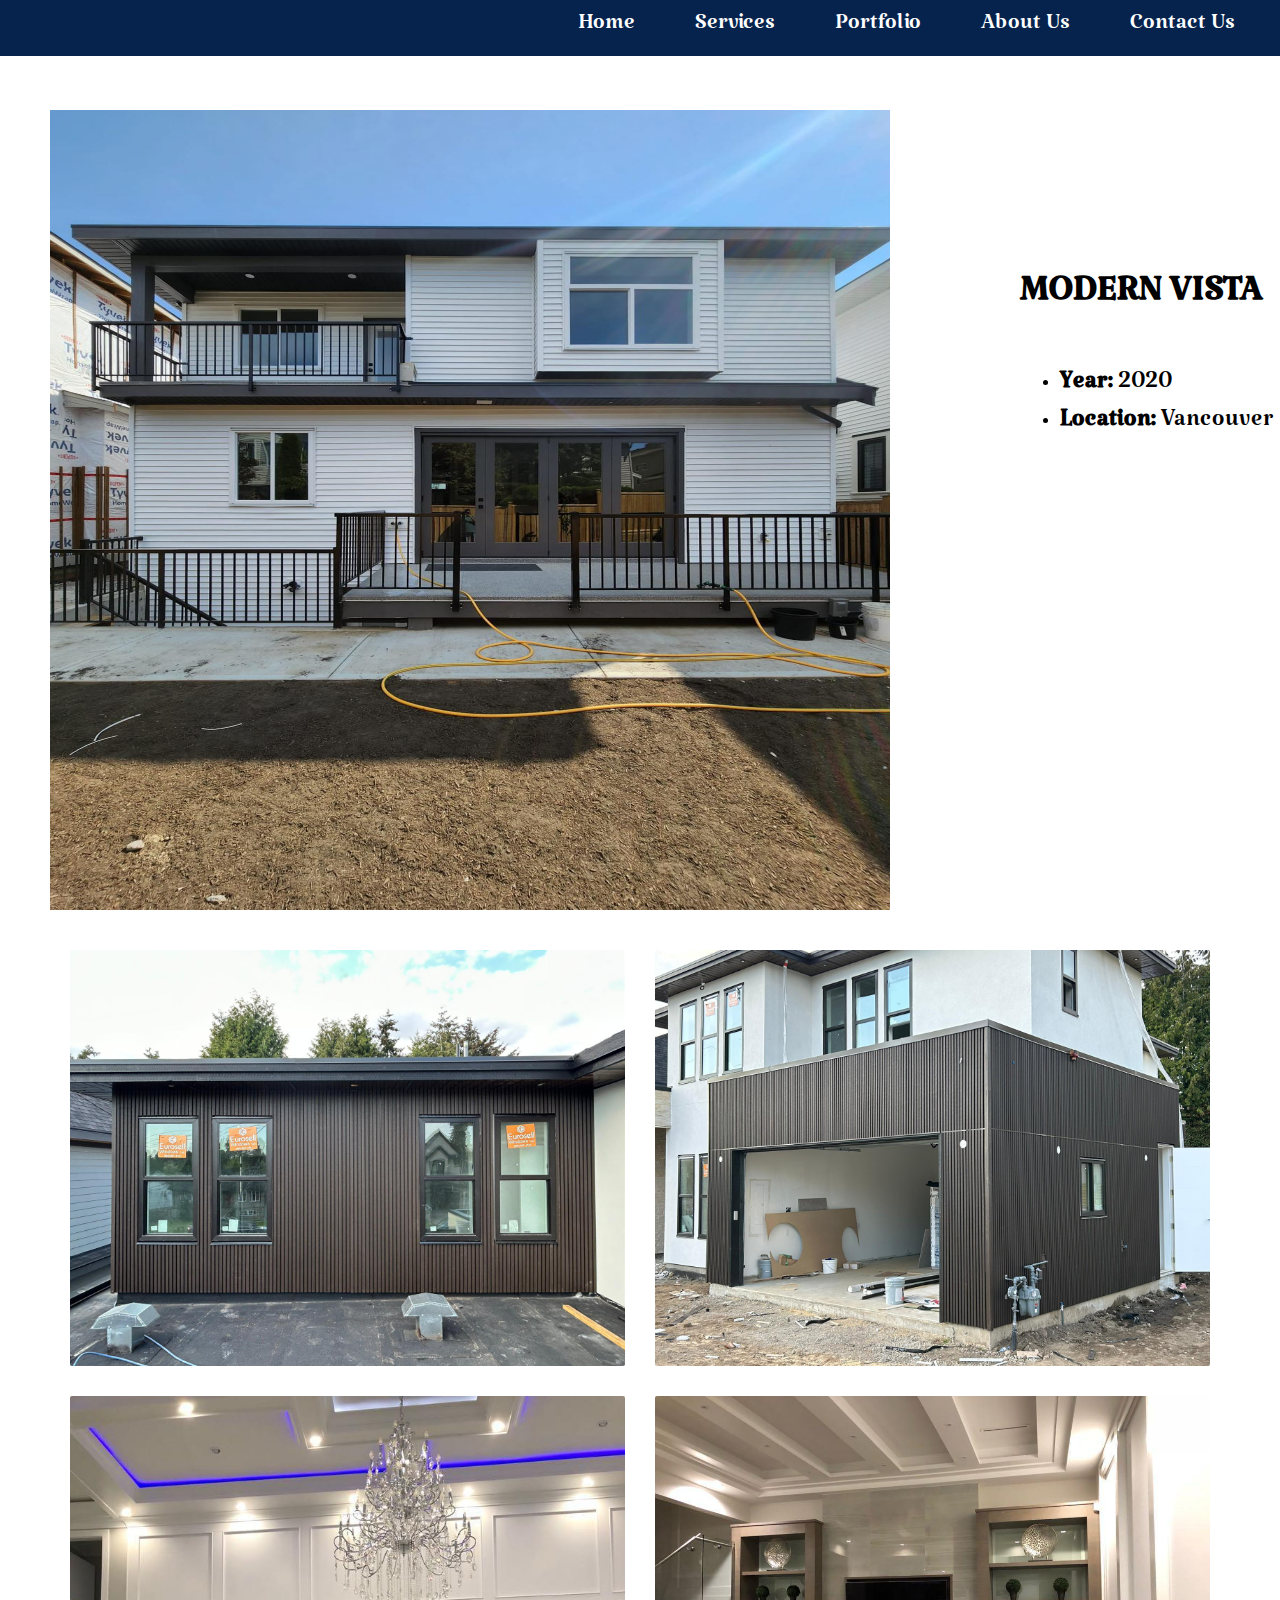
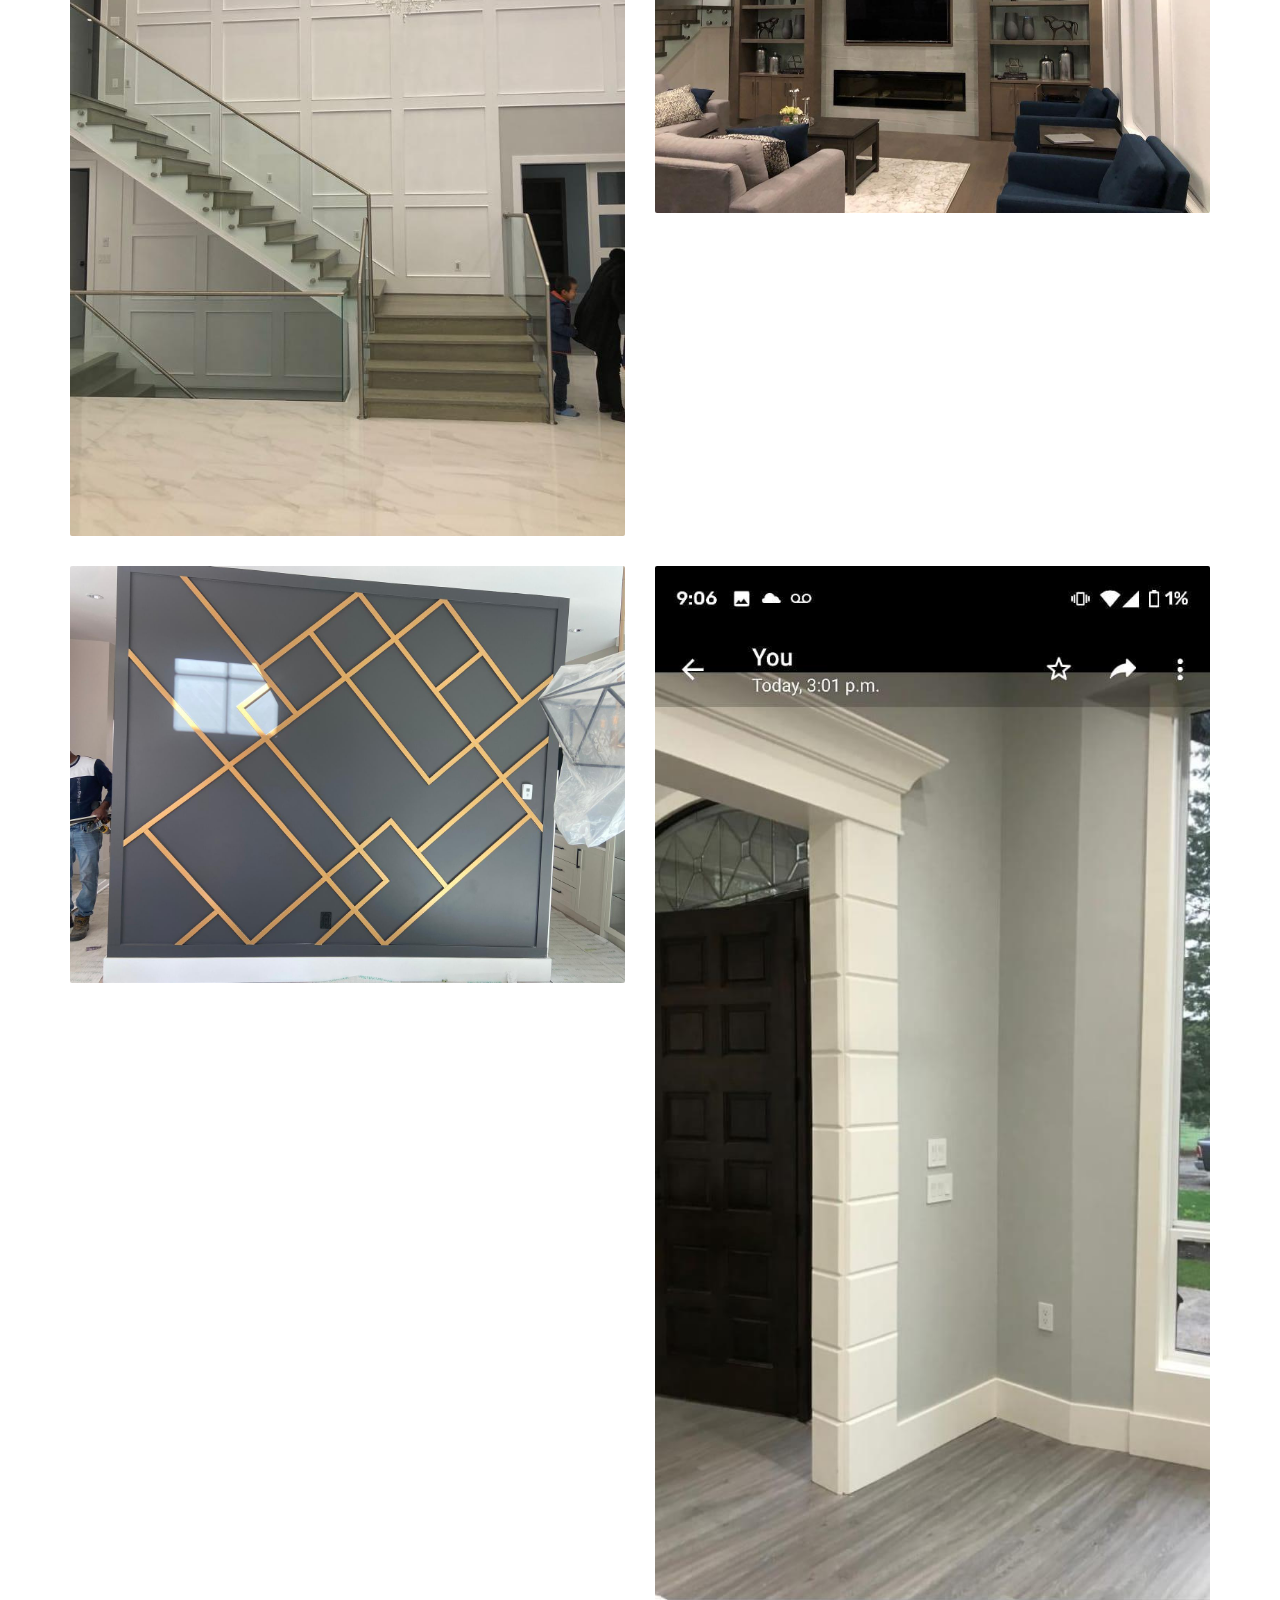
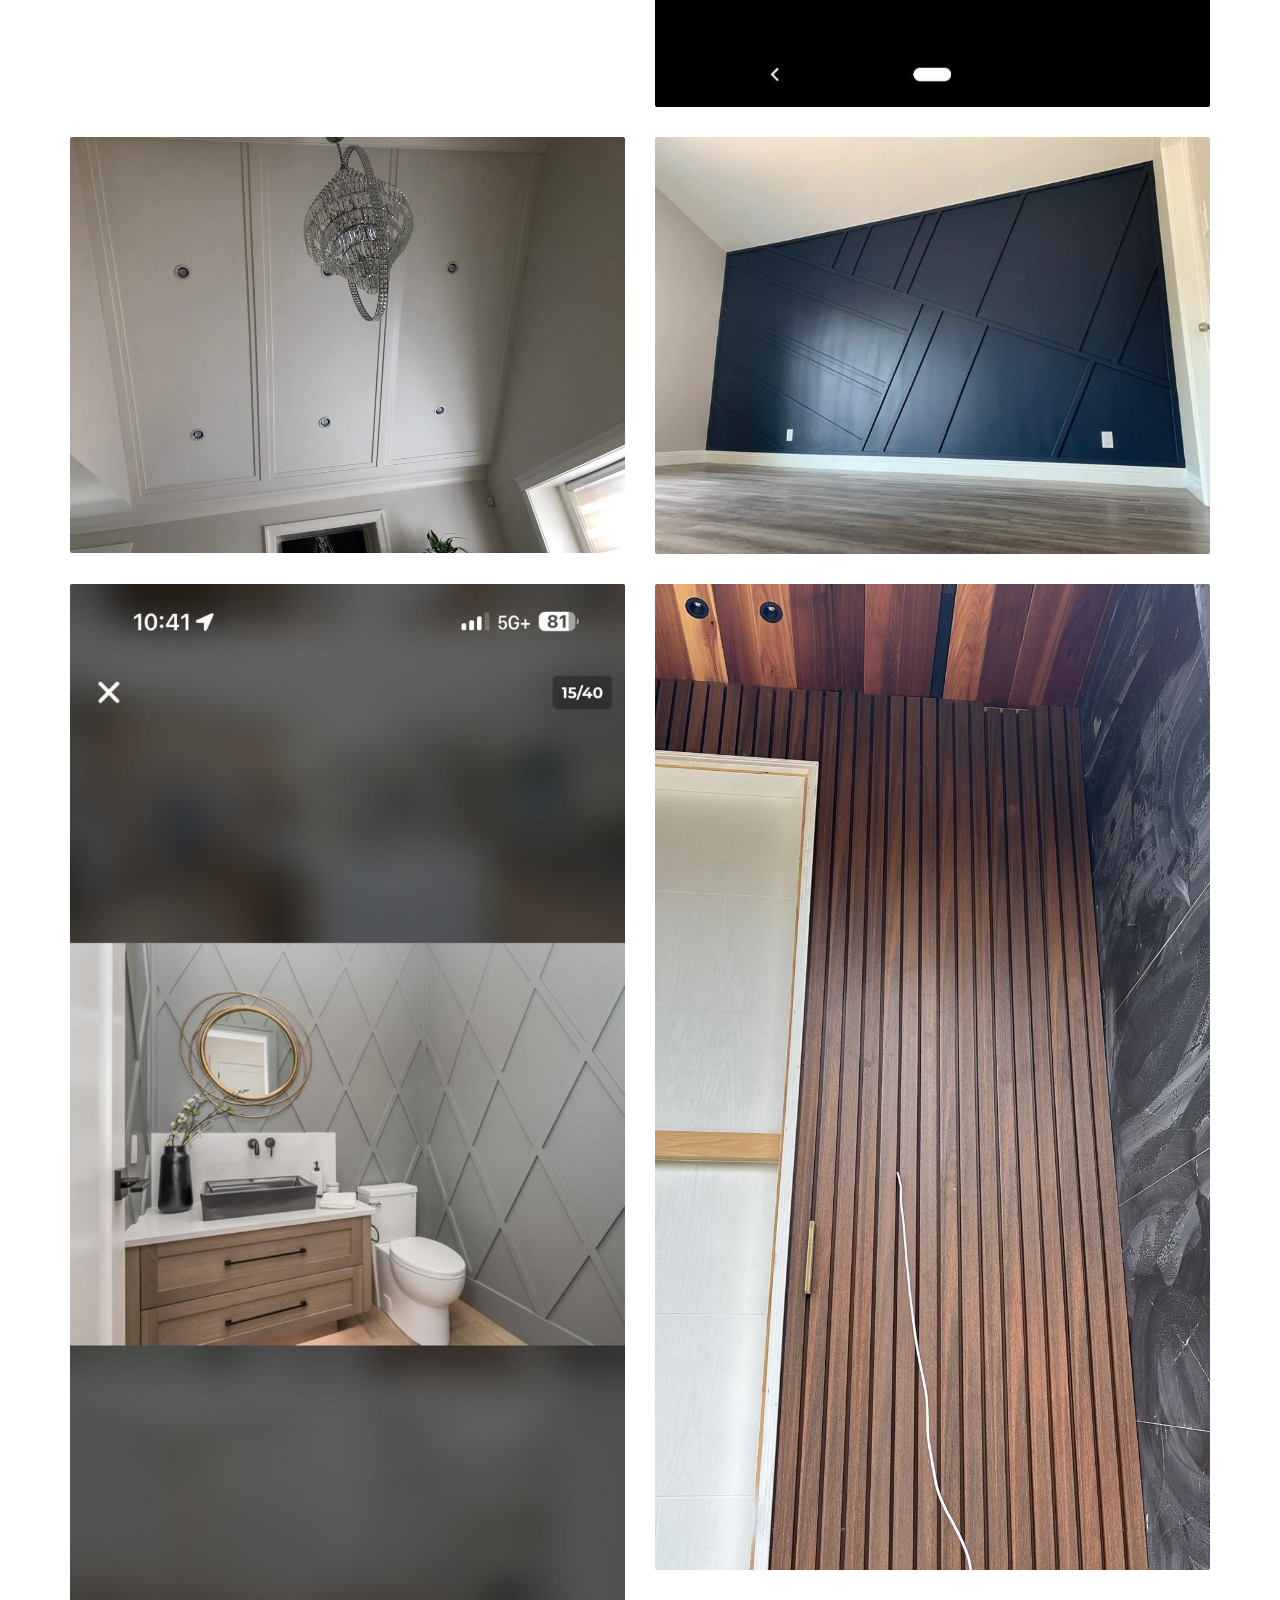
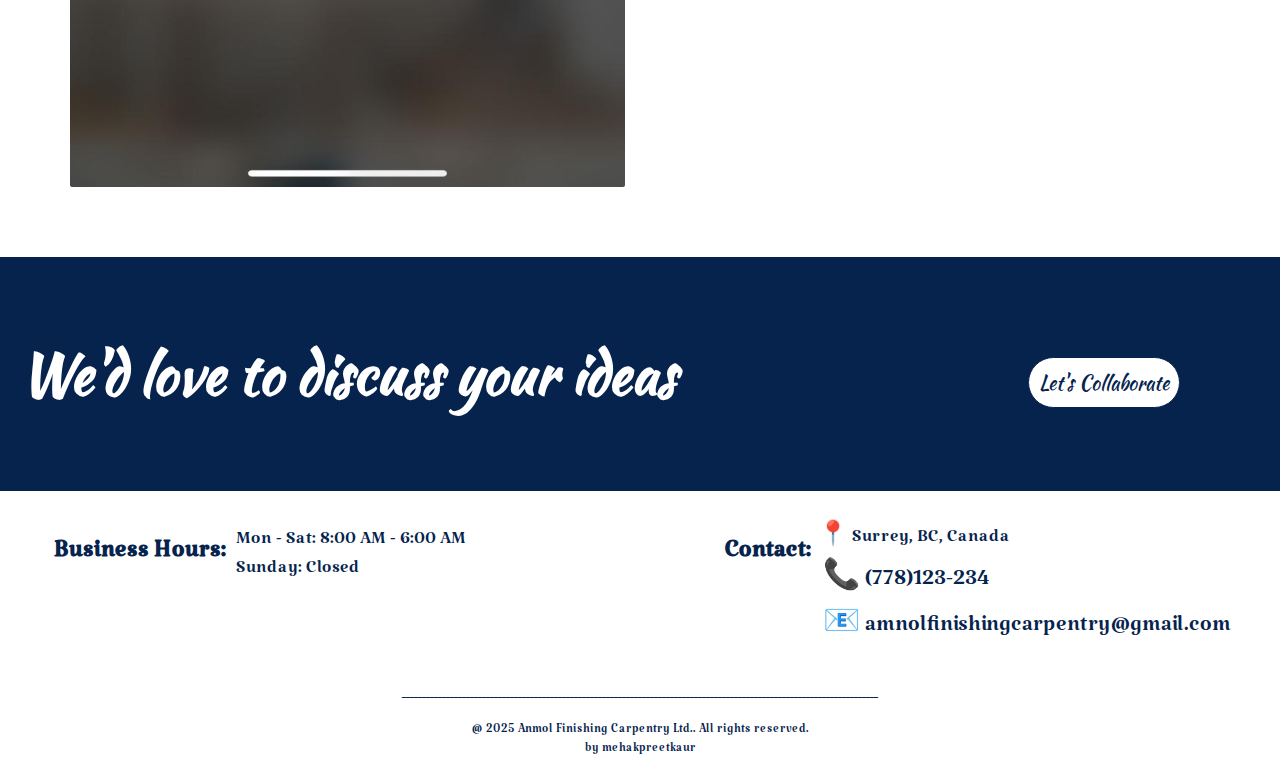
<file: house3pic.html>
<!DOCTYPE html>
<html lang="en">
<head>
    <meta charset="UTF-8">
    <meta name="viewport" content="width=device-width, initial-scale=1.0">
    <title>anmolfinishingcarpentryltd.ca</title>
    <link rel="stylesheet" href="stylesheet.css">
  <link href="https://fonts.googleapis.com/css2?family=Katibeh&display=swap" rel="stylesheet">
  <link href="https://fonts.googleapis.com/css2?family=Kaushan+Script&display=swap" rel="stylesheet">


</head>
<body>
    <header>
        <nav class="navhouse1pic">
            <ul class="navinsidehouse1pic">
                <li><a href="home.html">Home</a></li>
                <li><a href="services.html">Services</a></li>
                <li><a href="portfolio.html">Portfolio</a></li>
                <li><a href="aboutus.html">About Us</a></li>
                <li><a href="contact.html">Contact Us</a></li>
            </ul>
        </nav>
    </header>

    <main>
    <section>
        <div class="house1pic">
            <div class="house1pic1">
            <img src="img/house3.jpg" alt="Custom wooden stairs" class="house1img">
            <div  class="houseul">
            <h2>MODERN VISTA</h2>
            <ul>
                <li><b>Year: </b> 2020</li>
                <li><b>Location: </b> Vancouver </li>
            </ul>
            </div>
            </div>
            <div class="house1pic2">
                <img src="img/house3Otherpart.jpg" alt="Custom wooden stairs">
                <img src="img/house3Back.jpg" alt="Custom wooden stairs">
                <img src="img/Stairs2.jpg" alt="Custom wooden stairs">
                 <img src="img/houseTVWall.jpg" alt="Custom wooden stairs">
                <img src="img/WallGoldenGrey.jpg" alt="Custom wooden stairs">
                <img src="img/DoorSideWork.jpg" alt="Custom wooden stairs">
                <img src="img/Ceilinghousehouse.jpg" alt="Custom wooden stairs">
                <img src="img/wallDeepBlue.jpg" alt="Custom wooden stairs">
                <img src="img/Washroom.jpg" alt="Custom wooden stairs">
                <img src="img/WallWood.jpg" alt="Custom wooden stairs">
            </div> 
        </div>
    </section>
    <section class="talk">
        <h3>We'd love to discuss your ideas</h3>
        <div class="contactButton">
            <a href="contact.html" class="btnPortfolio"> Let's Collaborate </a>
        </div>
    </section>
</main>

    <footer>
        <div class="footerServices">
            <div class="footer">
            <section class="footerBuCo">
            <div class="busi">
            <div class="footerBusi">
                <h4>Business Hours:</h4>
            </div>
            <div class="footerMon">
                <p> Mon - Sat: 8:00 AM - 6:00 AM <br> Sunday: Closed</p>
            </div>
            </div>
            <div class="contact">
            <div class="footerCon">
                <h4>Contact:</h4>
            </div>
            <div class="footerSurrey">
                <p> 📍 Surrey, BC, Canada  <br> 
                    <a href="tel:+1778123-234">📞 (778)123-234</a> <br> 
                    <a href="mailto:amnolfinishingcarpentry@gmail.com?subject=I%20liked%20your%20website!&body=Just%20wanted%20to%20say%20I%20really%20liked%20your%20site!">📧 amnolfinishingcarpentry@gmail.com</a>
    </a>
    </p>
            </div>
            </div>
        </section>
            <section class="copyright">
            <div class="footerline">
                <p>_______________________________________________________________________________________________________________________</p>
            </div>
            <div class="footerrights">
                <p>@ 2025 Anmol Finishing Carpentry Ltd.. All rights reserved. <br> by mehakpreetkaur</p>
            </div>
            </div>
            </section>
        </div>
    </footer>
</body>
</html>
</file>
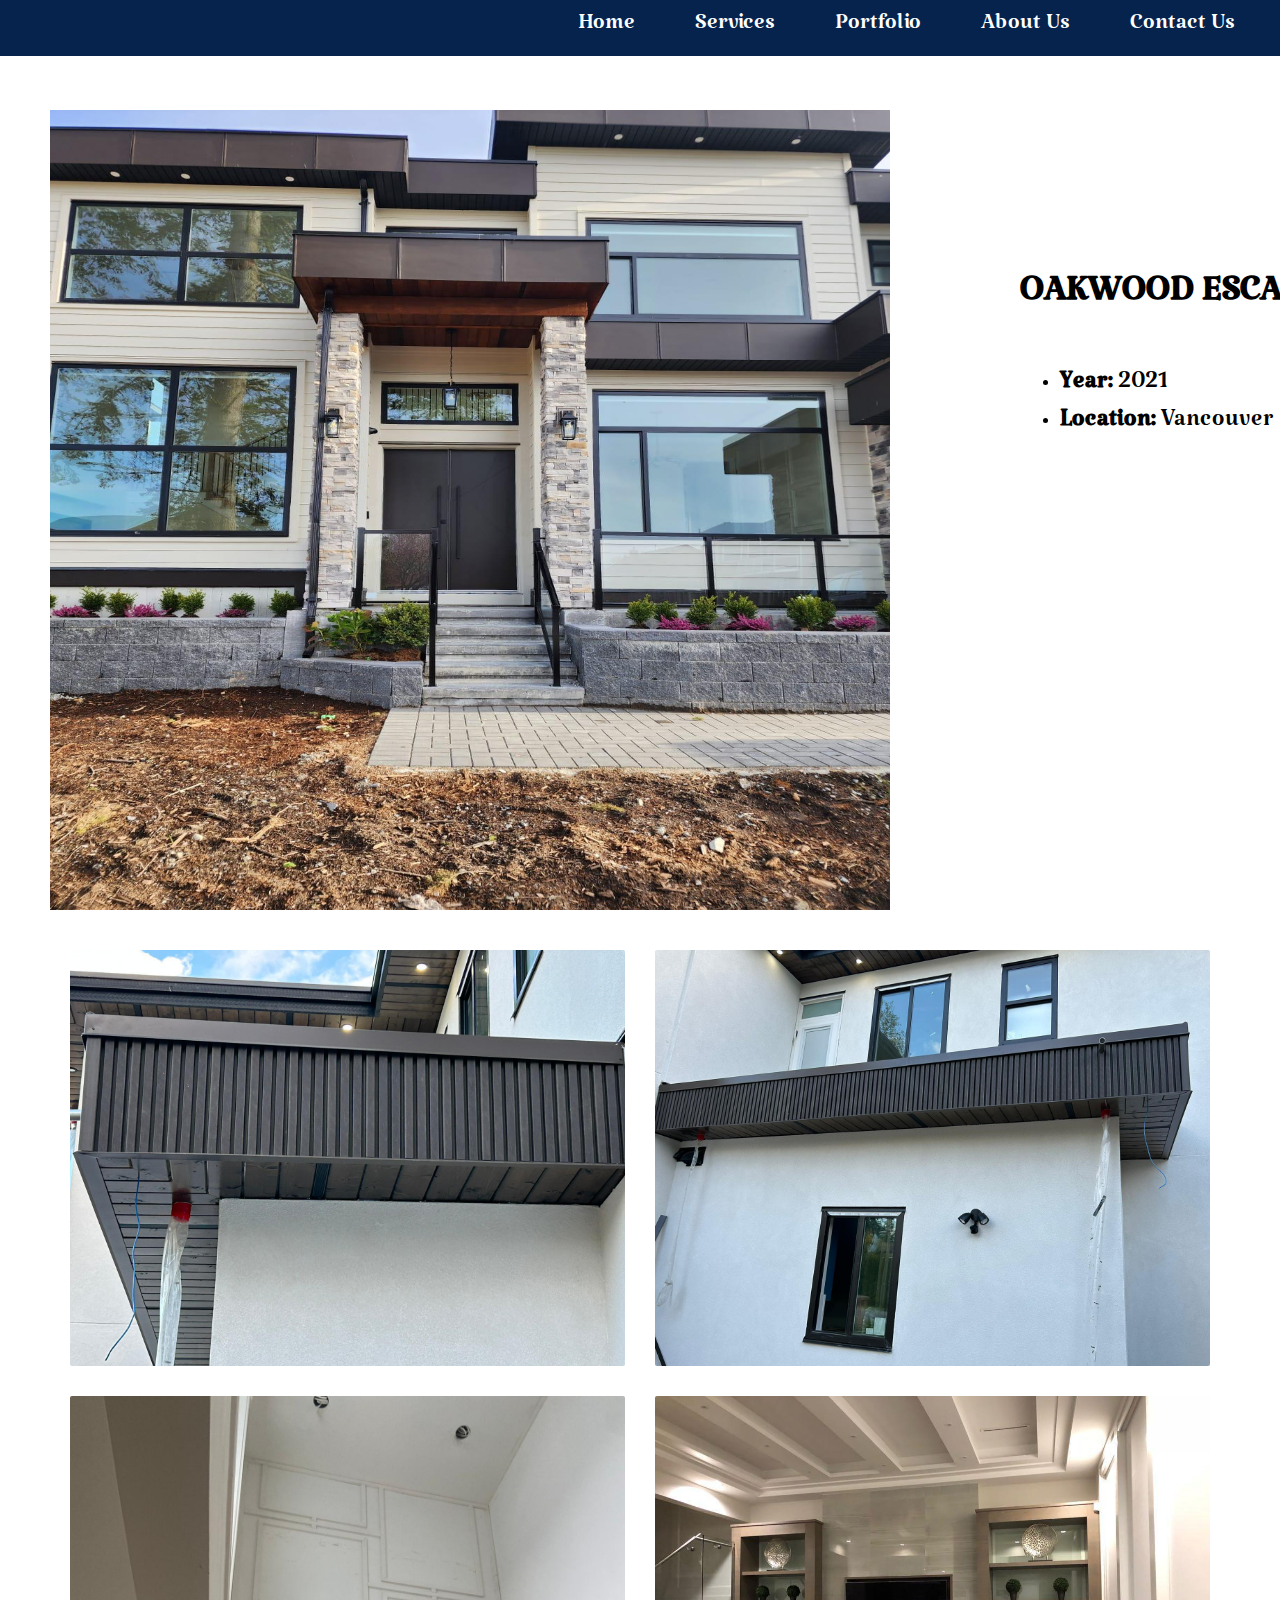
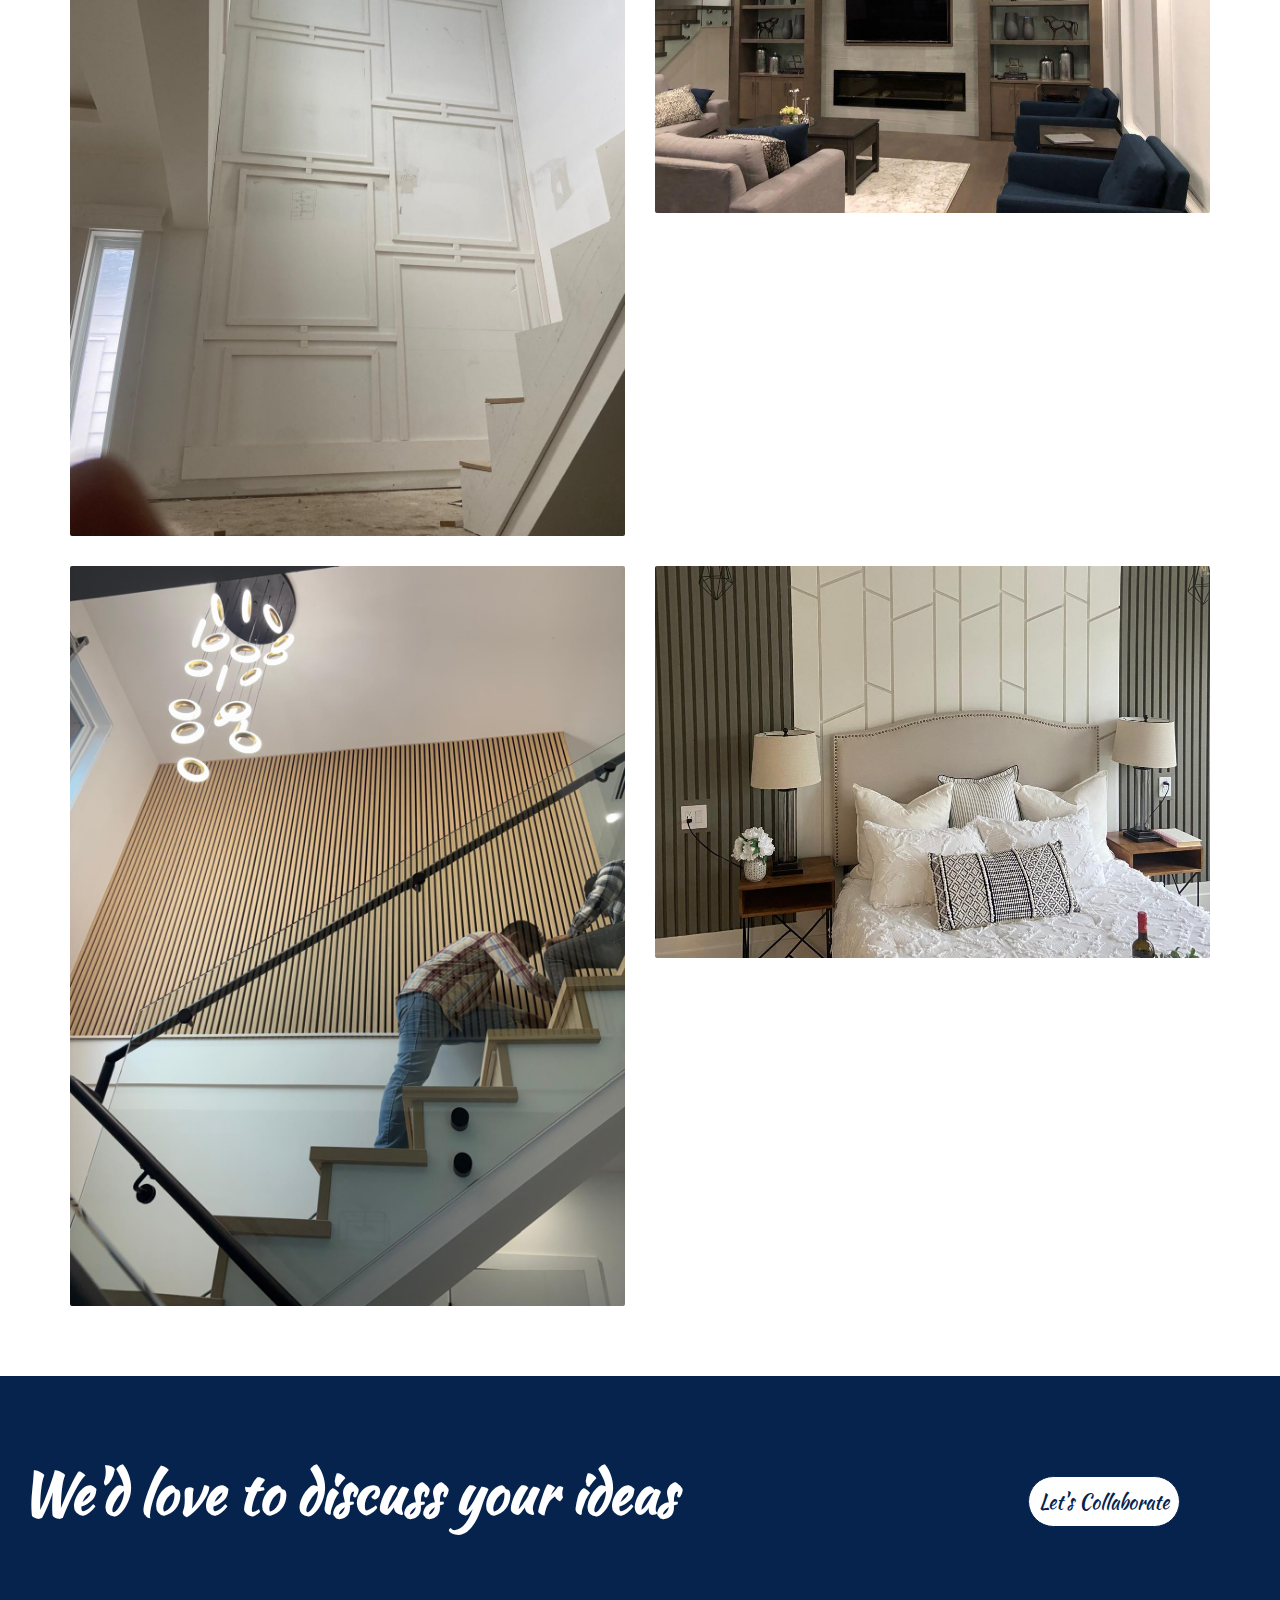
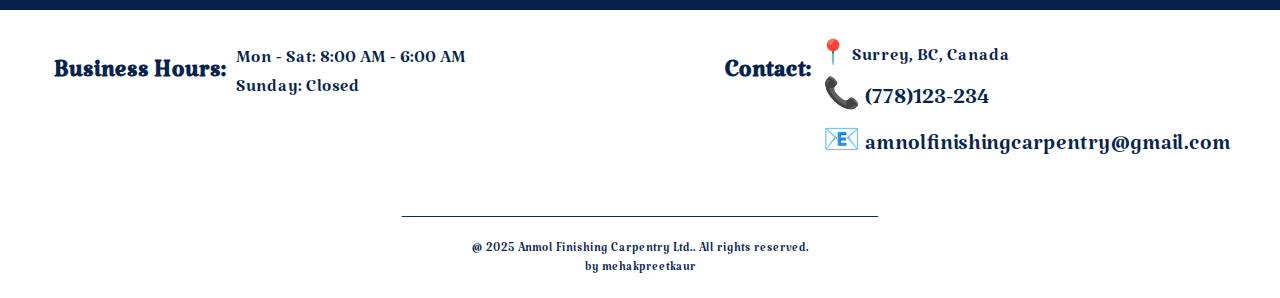
<file: house4pic.html>
<!DOCTYPE html>
<html lang="en">
<head>
    <meta charset="UTF-8">
    <meta name="viewport" content="width=device-width, initial-scale=1.0">
    <title>anmolfinishingcarpentryltd.ca</title>
    <link rel="stylesheet" href="stylesheet.css">
  <link href="https://fonts.googleapis.com/css2?family=Katibeh&display=swap" rel="stylesheet">
  <link href="https://fonts.googleapis.com/css2?family=Kaushan+Script&display=swap" rel="stylesheet">


</head>
<body>
    <header>
        <nav class="navhouse1pic">
            <ul class="navinsidehouse1pic">
                <li><a href="home.html">Home</a></li>
                <li><a href="services.html">Services</a></li>
                <li><a href="portfolio.html">Portfolio</a></li>
                <li><a href="aboutus.html">About Us</a></li>
                <li><a href="contact.html">Contact Us</a></li>
            </ul>
        </nav>
    </header>

    <main>
    <section>
        <div class="house1pic">
            <div class="house1pic1">
            <img src="img/house4.jpg" alt="Custom wooden stairs" class="house1img">
            <div  class="houseul">
            <h2>OAKWOOD ESCAPET</h2>
            <ul>
                <li><b>Year: </b> 2021</li>
                <li><b>Location: </b> Vancouver </li>
            </ul>
            </div>
            </div>
            <div class="house1pic2">
                <img src="img/house4part.jpg" alt="Custom wooden stairs">
                <img src="img/house4back.jpg" alt="Custom wooden stairs">
                <img src="img/stairsFronthouse.jpg" alt="Custom wooden stairs">
                 <img src="img/houseTVWall.jpg" alt="Custom wooden stairs">
                <img src="img/StarisWoodWork.jpg" alt="Custom wooden stairs">
                <img src="img/room1.jpg" alt="Custom wooden stairs">
                </div>
        </div>
    </section>
    <section class="talk">
        <h3>We'd love to discuss your ideas</h3>
        <div class="contactButton">
            <a href="contact.html" class="btnPortfolio"> Let's Collaborate </a>
        </div>
    </section>
</main>

    <footer>
        <div class="footerServices">
            <div class="footer">
            <section class="footerBuCo">
            <div class="busi">
            <div class="footerBusi">
                <h4>Business Hours:</h4>
            </div>
            <div class="footerMon">
                <p> Mon - Sat: 8:00 AM - 6:00 AM <br> Sunday: Closed</p>
            </div>
            </div>
            <div class="contact">
            <div class="footerCon">
                <h4>Contact:</h4>
            </div>
            <div class="footerSurrey">
                <p> 📍 Surrey, BC, Canada  <br> 
                    <a href="tel:+1778123-234">📞 (778)123-234</a> <br> 
                    <a href="mailto:amnolfinishingcarpentry@gmail.com?subject=I%20liked%20your%20website!&body=Just%20wanted%20to%20say%20I%20really%20liked%20your%20site!">📧 amnolfinishingcarpentry@gmail.com</a>
    </a>
    </p>
            </div>
            </div>
        </section>
            <section class="copyright">
            <div class="footerline">
                <p>_______________________________________________________________________________________________________________________</p>
            </div>
            <div class="footerrights">
                <p>@ 2025 Anmol Finishing Carpentry Ltd.. All rights reserved. <br> by mehakpreetkaur</p>
            </div>
            </div>
            </section>
        </div>
    </footer>
</body>
</html>
</file>
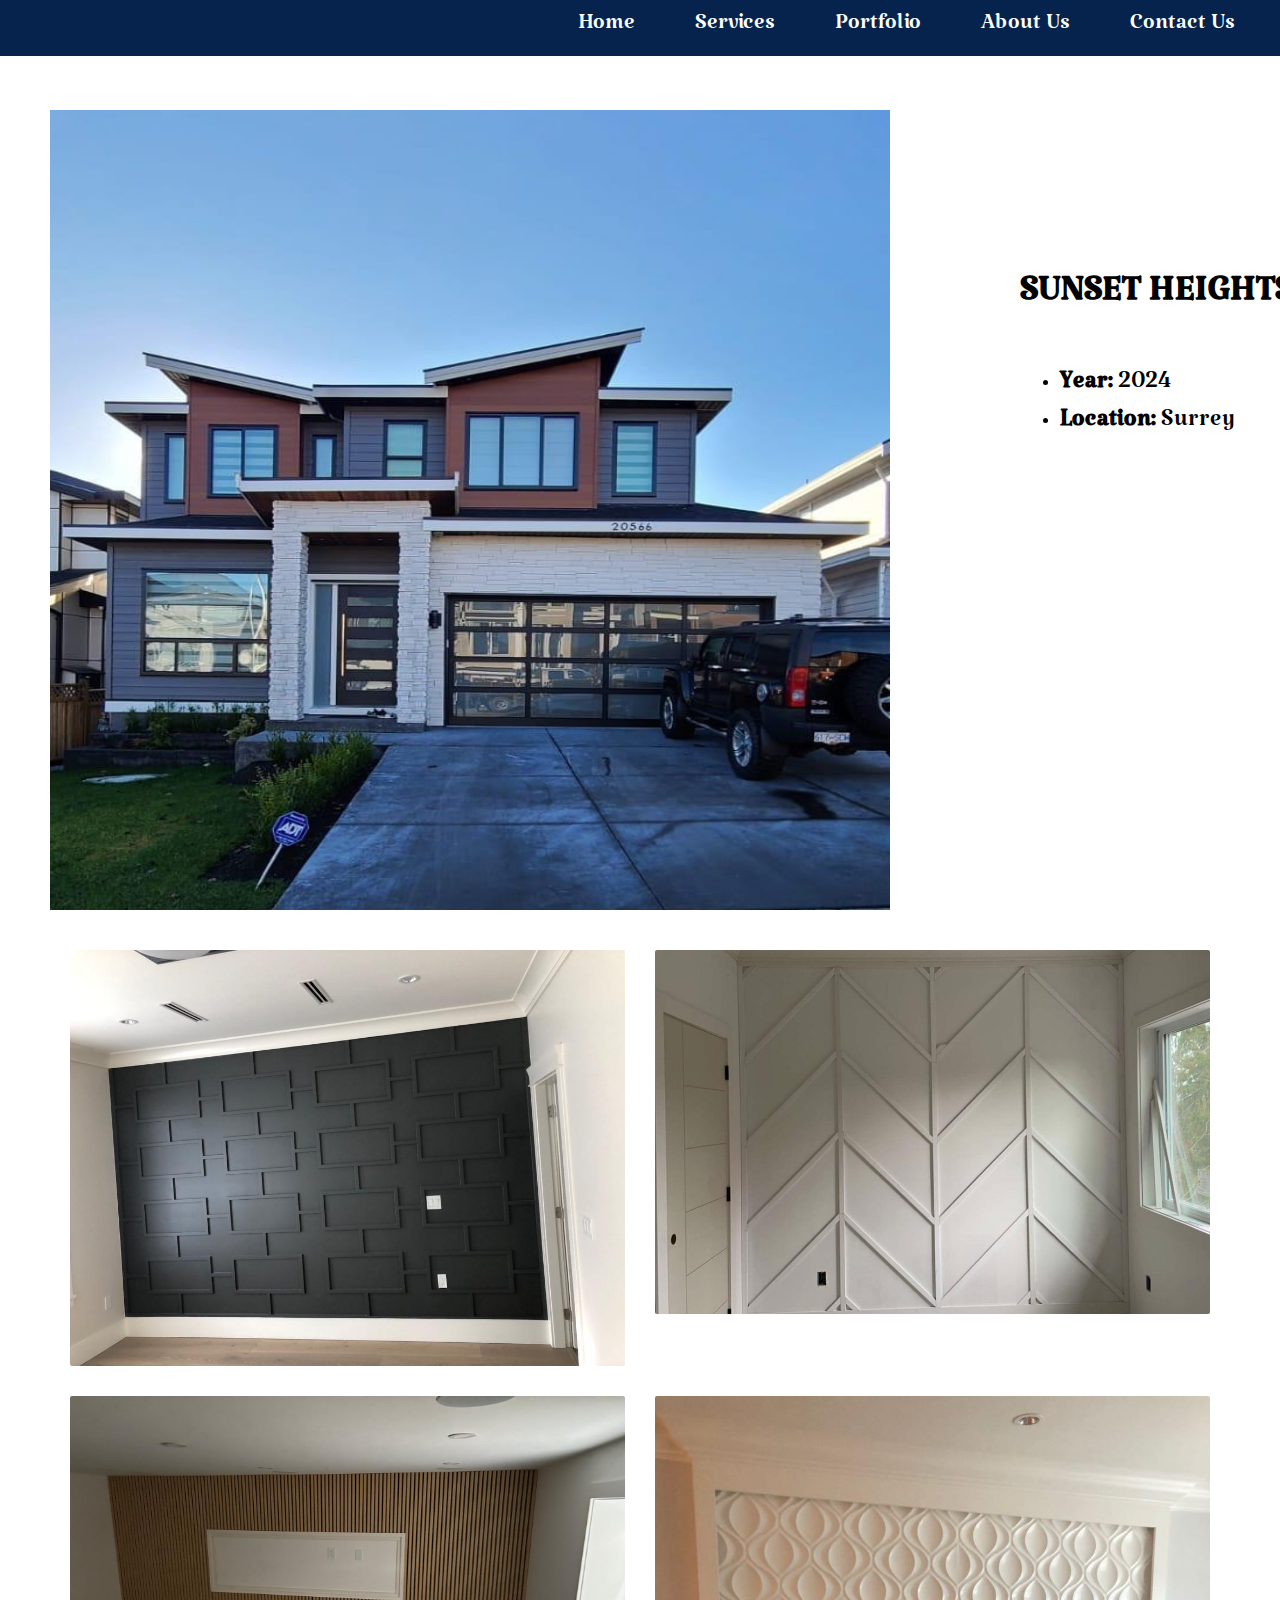
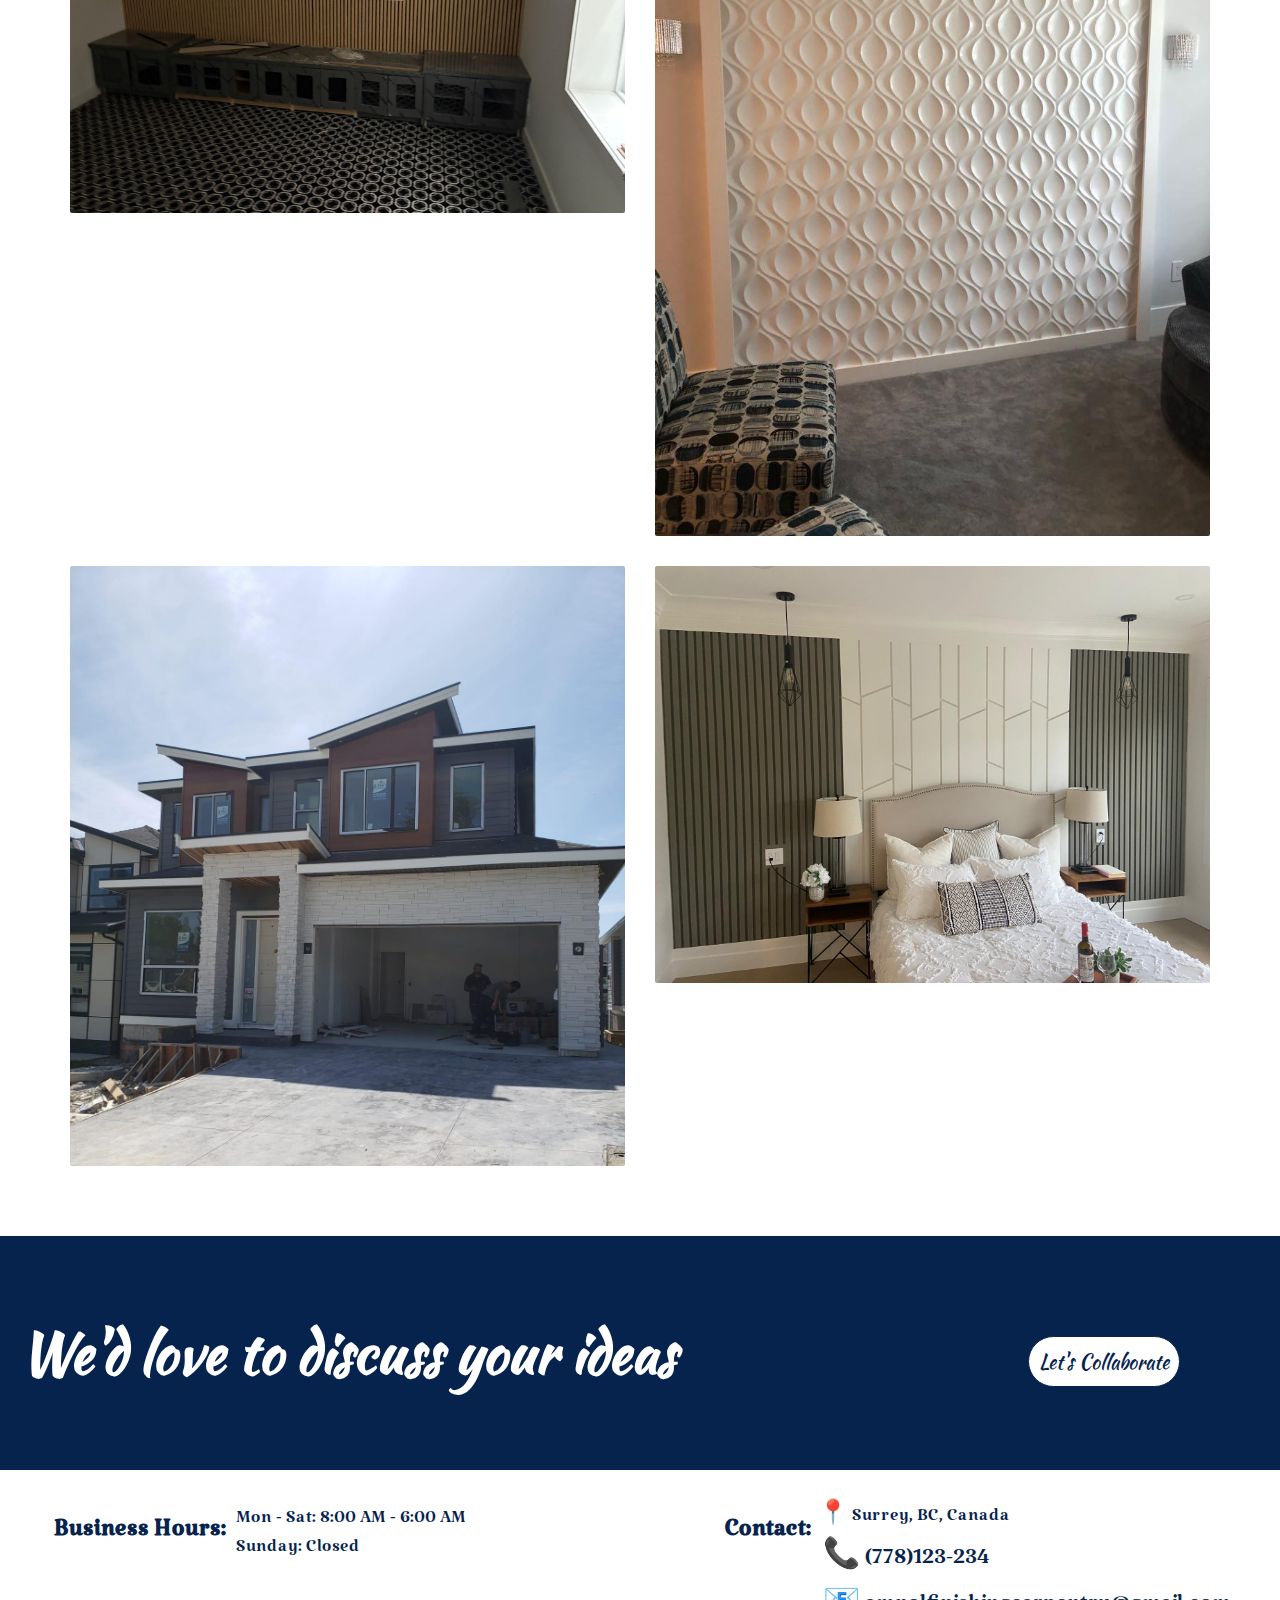
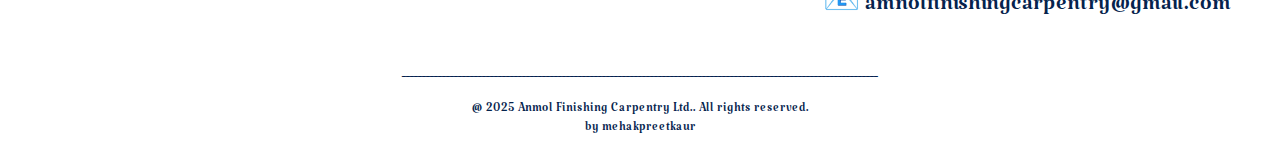
<file: house5pic.html>
<!DOCTYPE html>
<html lang="en">
<head>
    <meta charset="UTF-8">
    <meta name="viewport" content="width=device-width, initial-scale=1.0">
    <title>anmolfinishingcarpentryltd.ca</title>
    <link rel="stylesheet" href="stylesheet.css">
  <link href="https://fonts.googleapis.com/css2?family=Katibeh&display=swap" rel="stylesheet">
  <link href="https://fonts.googleapis.com/css2?family=Kaushan+Script&display=swap" rel="stylesheet">


</head>
<body>
    <header>
        <nav class="navhouse1pic">
            <ul class="navinsidehouse1pic">
                <li><a href="home.html">Home</a></li>
                <li><a href="services.html">Services</a></li>
                <li><a href="portfolio.html">Portfolio</a></li>
                <li><a href="aboutus.html">About Us</a></li>
                <li><a href="contact.html">Contact Us</a></li>
            </ul>
        </nav>
    </header>

    <main>
    <section>
        <div class="house1pic">
            <div class="house1pic1">
            <img src="img/house5.jpg" alt="Custom wooden stairs" class="house1img">
            <div  class="houseul">
            <h2>SUNSET HEIGHTS</h2>
            <ul>
                <li><b>Year: </b> 2024</li>
                <li><b>Location: </b> Surrey </li>
            </ul>
            </div>
            </div>
            <div class="house1pic2">
                <img src="img/BlackWorkWall.jpg" alt="Custom wooden stairs">
                <img src="img/WhiteWall1.jpg" alt="Custom wooden stairs">
                <img src="img/StariswoodWorkhouseWallwork.jpg" alt="Custom wooden stairs">
                 <img src="img/wallWhiteDesign.jpg" alt="Custom wooden stairs">
                <img src="img/house5Working.jpg" alt="Custom wooden stairs">
                <img src="img/room.jpg" alt="Custom wooden stairs">
                </div>
        </div>
    </section>
    <section class="talk">
        <h3>We'd love to discuss your ideas</h3>
        <div class="contactButton">
            <a href="contact.html" class="btnPortfolio"> Let's Collaborate </a>
        </div>
    </section>
</main>

    <footer>
        <div class="footerServices">
            <div class="footer">
            <section class="footerBuCo">
            <div class="busi">
            <div class="footerBusi">
                <h4>Business Hours:</h4>
            </div>
            <div class="footerMon">
                <p> Mon - Sat: 8:00 AM - 6:00 AM <br> Sunday: Closed</p>
            </div>
            </div>
            <div class="contact">
            <div class="footerCon">
                <h4>Contact:</h4>
            </div>
            <div class="footerSurrey">
                <p> 📍 Surrey, BC, Canada  <br> 
                    <a href="tel:+1778123-234">📞 (778)123-234</a> <br> 
                    <a href="mailto:amnolfinishingcarpentry@gmail.com?subject=I%20liked%20your%20website!&body=Just%20wanted%20to%20say%20I%20really%20liked%20your%20site!">📧 amnolfinishingcarpentry@gmail.com</a>
    </a>
    </p>
            </div>
            </div>
        </section>
            <section class="copyright">
            <div class="footerline">
                <p>_______________________________________________________________________________________________________________________</p>
            </div>
            <div class="footerrights">
                <p>@ 2025 Anmol Finishing Carpentry Ltd.. All rights reserved. <br> by mehakpreetkaur</p>
            </div>
            </div>
            </section>
        </div>
    </footer>
</body>
</html>
</file>
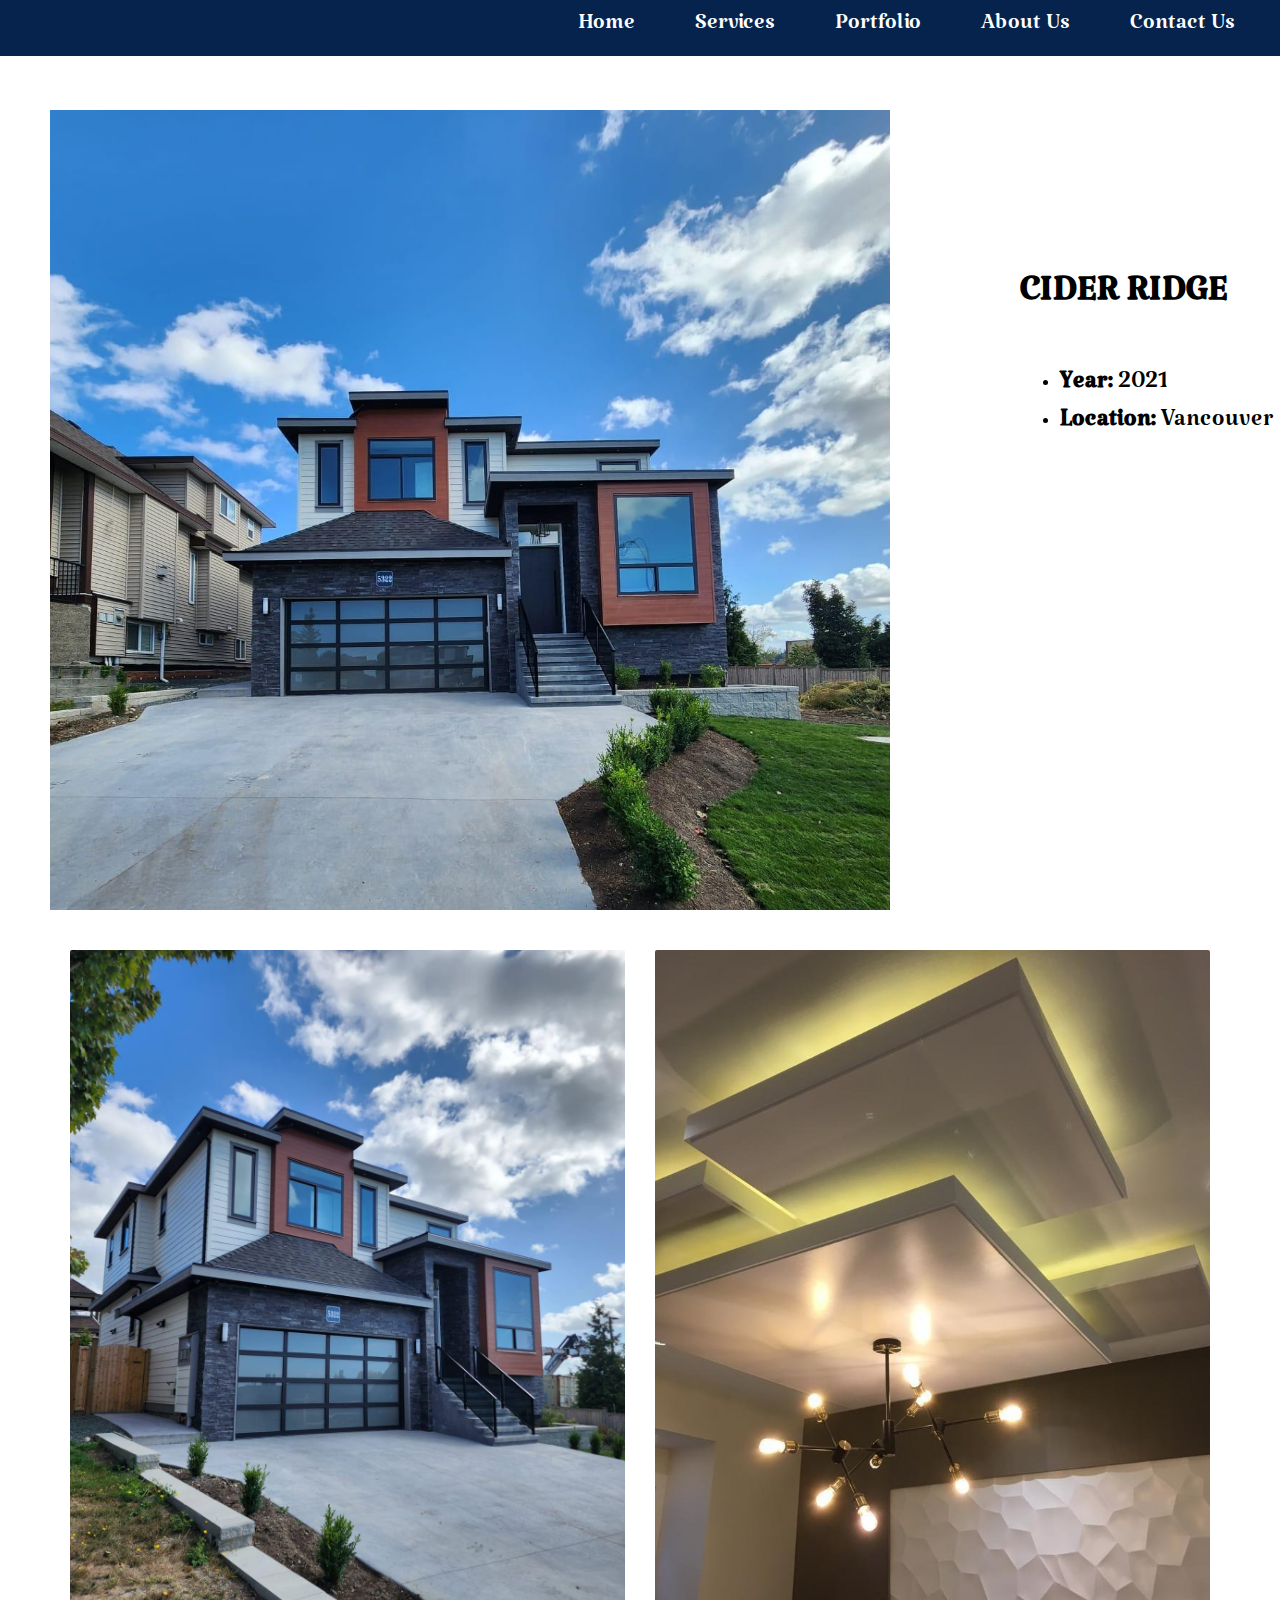
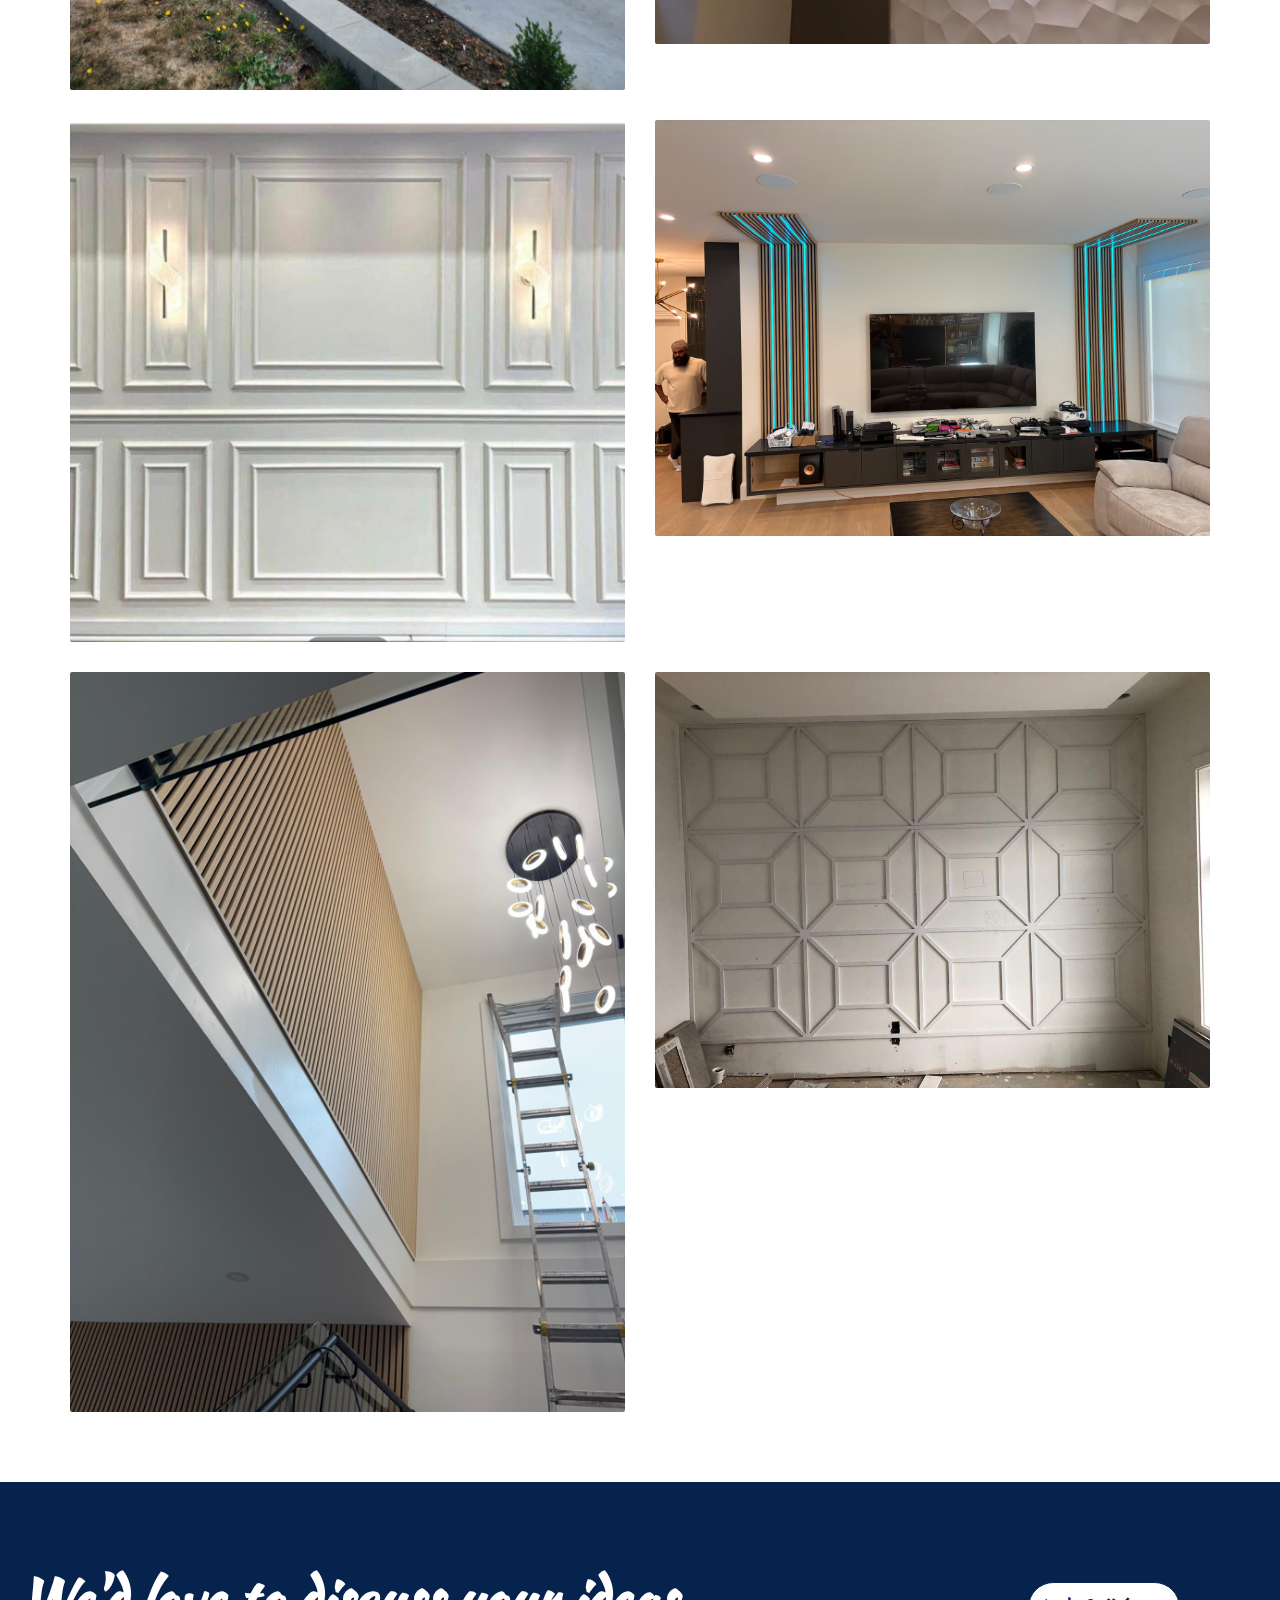
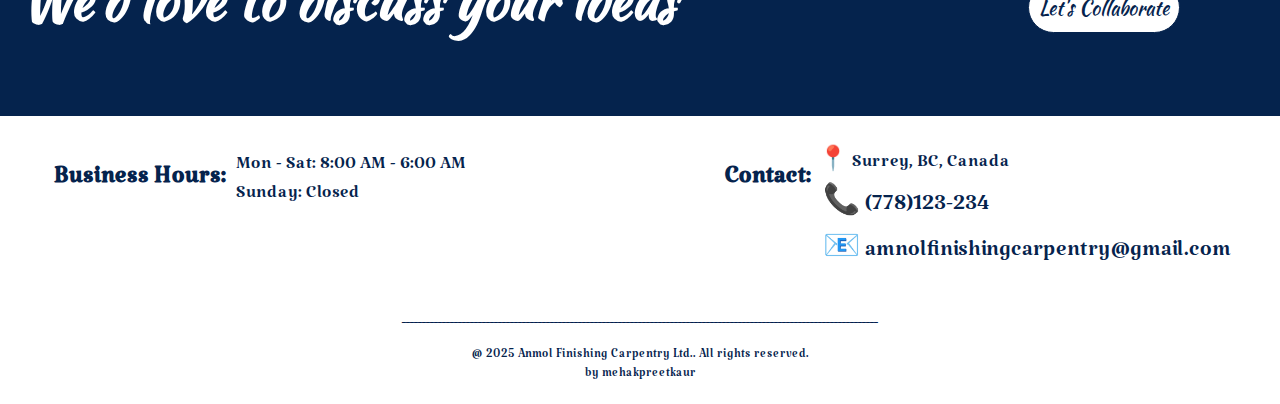
<file: house6pic.html>
<!DOCTYPE html>
<html lang="en">
<head>
    <meta charset="UTF-8">
    <meta name="viewport" content="width=device-width, initial-scale=1.0">
    <title>anmolfinishingcarpentryltd.ca</title>
    <link rel="stylesheet" href="stylesheet.css">
  <link href="https://fonts.googleapis.com/css2?family=Katibeh&display=swap" rel="stylesheet">
  <link href="https://fonts.googleapis.com/css2?family=Kaushan+Script&display=swap" rel="stylesheet">


</head>
<body>
    <header>
        <nav class="navhouse1pic">
            <ul class="navinsidehouse1pic">
                <li><a href="home.html">Home</a></li>
                <li><a href="services.html">Services</a></li>
                <li><a href="portfolio.html">Portfolio</a></li>
                <li><a href="aboutus.html">About Us</a></li>
                <li><a href="contact.html">Contact Us</a></li>
            </ul>
        </nav>
    </header>

    <main>
    <section>
        <div class="house1pic">
            <div class="house1pic1">
            <img src="img/house6Full.jpg" alt="Custom wooden stairs" class="house1img">
            <div  class="houseul">
            <h2>CIDER RIDGE</h2>
            <ul>
                <li><b>Year: </b> 2021</li>
                <li><b>Location: </b> Vancouver </li>
            </ul>
            </div>
            </div>
            <div class="house1pic2">
                <img src="img/house6.jpg" alt="Custom wooden stairs">
                <img src="img/Cielingwork1.jpg" alt="Custom wooden stairs">
                <img src="img/HouseWall.jpg" alt="Custom wooden stairs">
                 <img src="img/imghome.jpg" alt="Custom wooden stairs">
                <img src="img/StairsWoodWork2.jpg" alt="Custom wooden stairs">
                <img src="img/wallWhiteInWork.jpg" alt="Custom wooden stairs">
                </div>
        </div>
    </section>
    <section class="talk">
        <h3>We'd love to discuss your ideas</h3>
        <div class="contactButton">
            <a href="contact.html" class="btnPortfolio"> Let's Collaborate </a>
        </div>
    </section>
</main>

    <footer>
        <div class="footerServices">
            <div class="footer">
            <section class="footerBuCo">
            <div class="busi">
            <div class="footerBusi">
                <h4>Business Hours:</h4>
            </div>
            <div class="footerMon">
                <p> Mon - Sat: 8:00 AM - 6:00 AM <br> Sunday: Closed</p>
            </div>
            </div>
            <div class="contact">
            <div class="footerCon">
                <h4>Contact:</h4>
            </div>
            <div class="footerSurrey">
                <p> 📍 Surrey, BC, Canada  <br> 
                    <a href="tel:+1778123-234">📞 (778)123-234</a> <br> 
                    <a href="mailto:amnolfinishingcarpentry@gmail.com?subject=I%20liked%20your%20website!&body=Just%20wanted%20to%20say%20I%20really%20liked%20your%20site!">📧 amnolfinishingcarpentry@gmail.com</a>
    </a>
    </p>
            </div>
            </div>
        </section>
            <section class="copyright">
            <div class="footerline">
                <p>_______________________________________________________________________________________________________________________</p>
            </div>
            <div class="footerrights">
                <p>@ 2025 Anmol Finishing Carpentry Ltd.. All rights reserved. <br> by mehakpreetkaur</p>
            </div>
            </div>
            </section>
        </div>
    </footer>
</body>
</html>
</file>
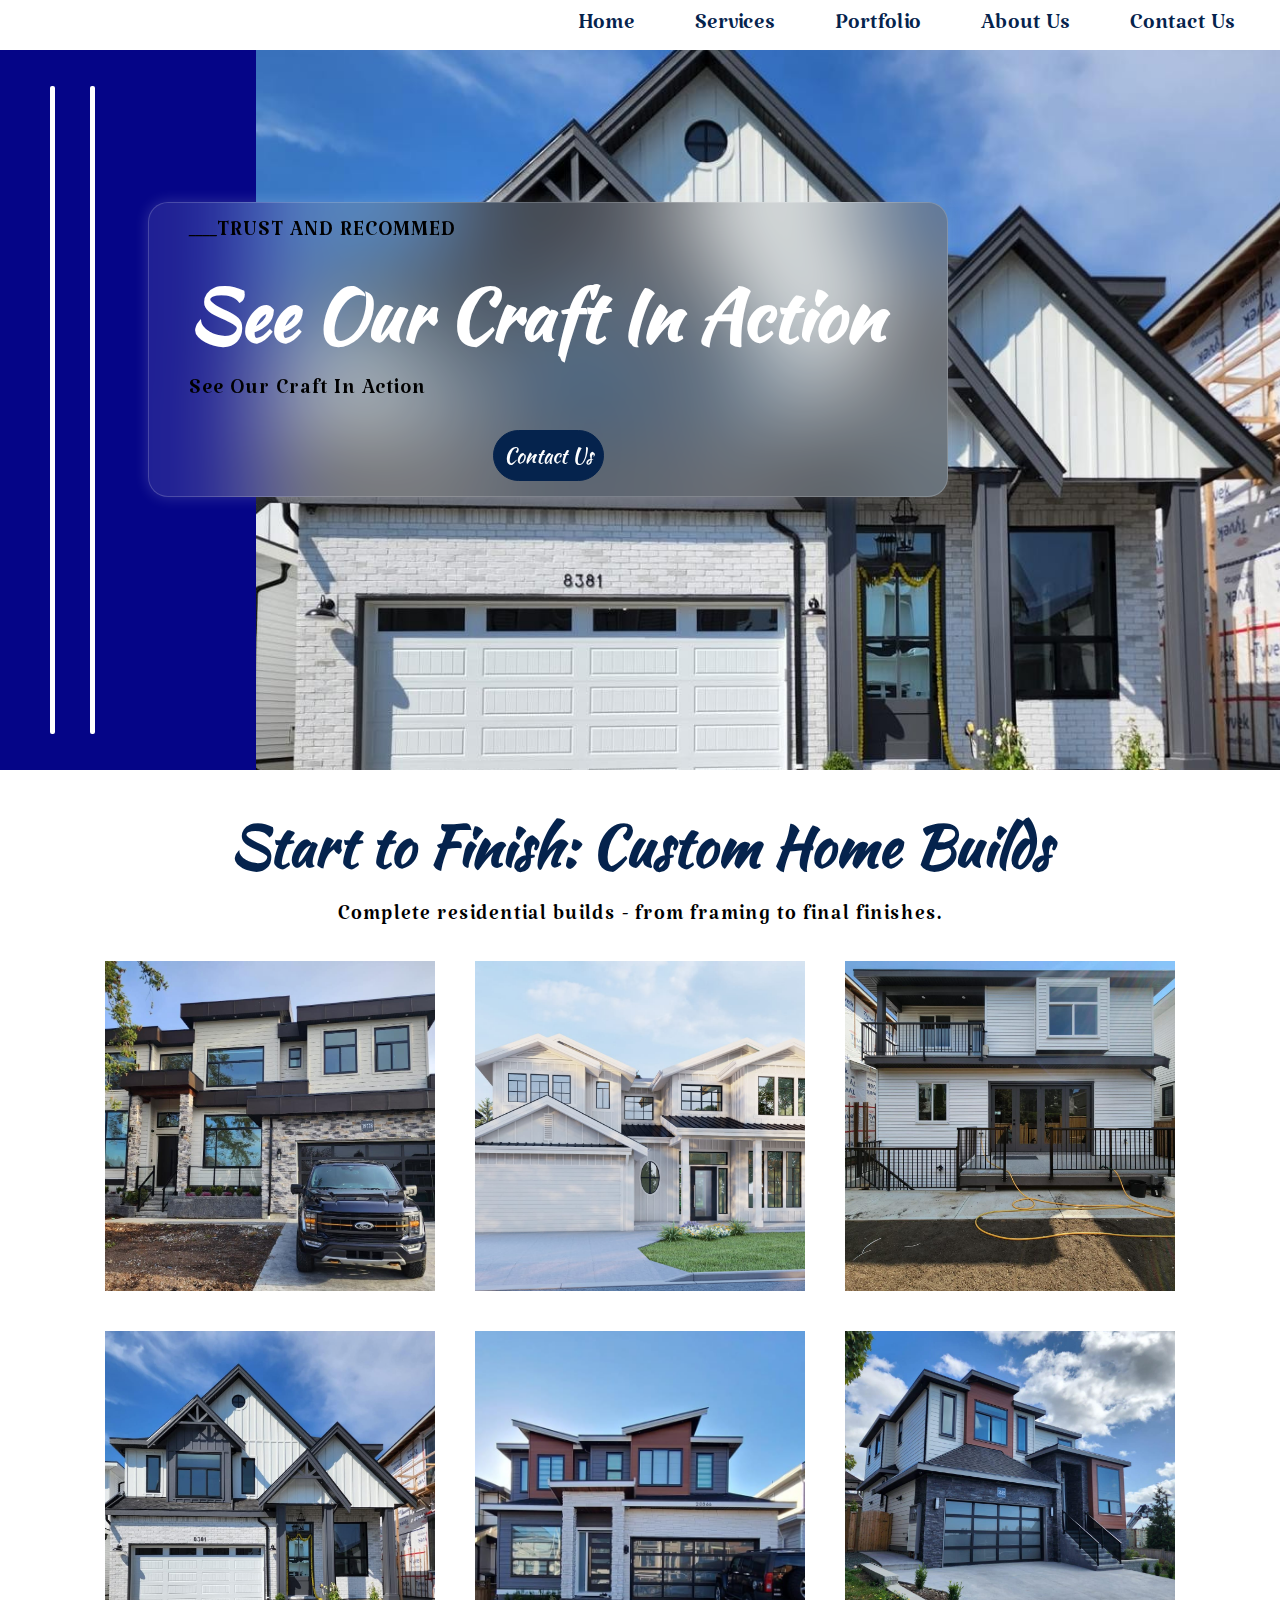
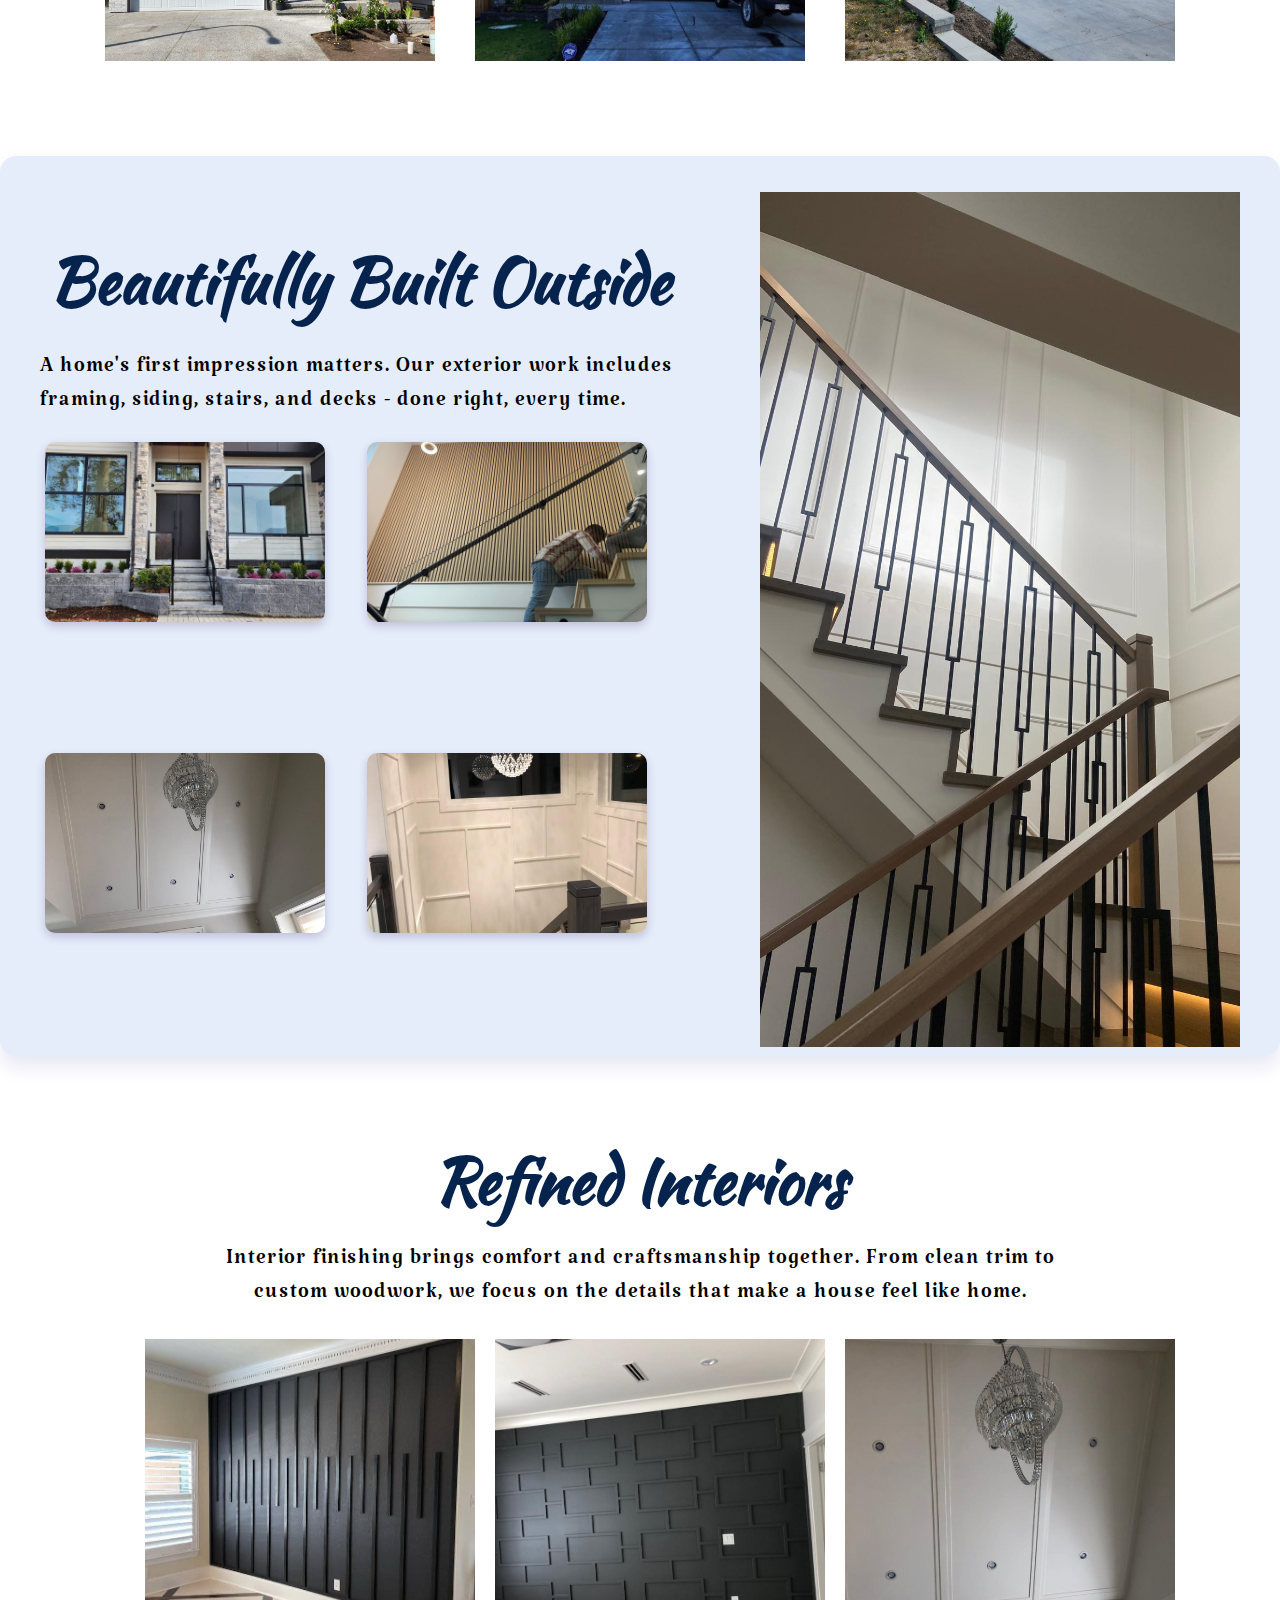
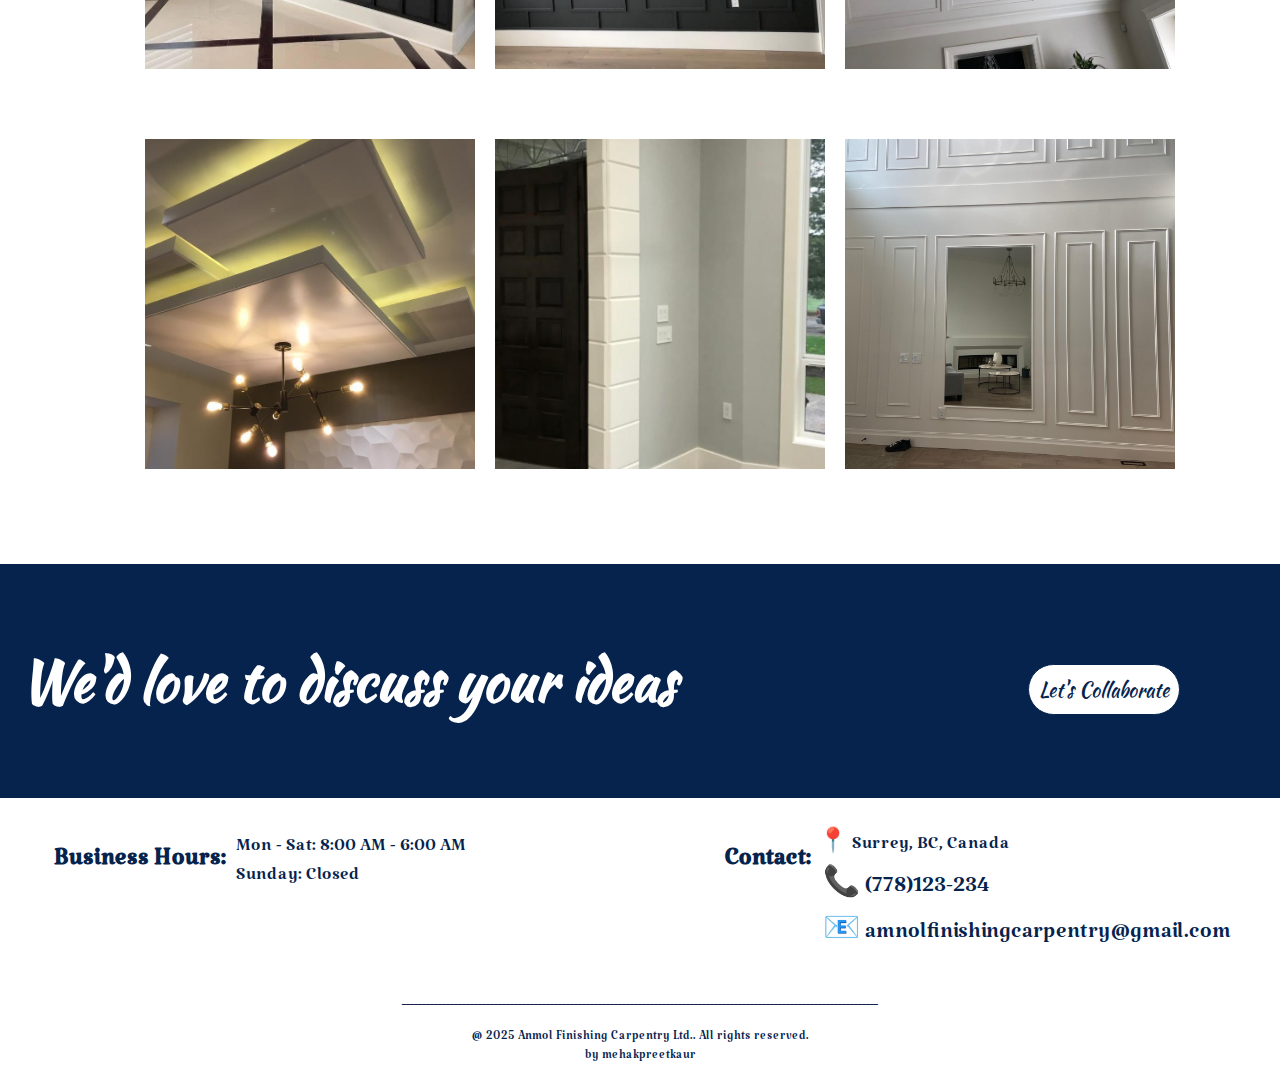
<file: portfolio.html>
<!-- THIS IS GOING TO BE PORTFOLIO PAGE -->
<!DOCTYPE html>
<html lang="en">
<head>
    <meta charset="UTF-8">
    <meta name="viewport" content="width=device-width, initial-scale=1.0">
    <title>anmolfinishingcarpentryltd.ca</title>
    <link rel="stylesheet" href="stylesheet.css">
  <link href="https://fonts.googleapis.com/css2?family=Katibeh&display=swap" rel="stylesheet">
  <link href="https://fonts.googleapis.com/css2?family=Kaushan+Script&display=swap" rel="stylesheet">


</head>
<body>
    <header>
        <nav class="nav">
            <ul class="navinside">
                <li><a href="home.html">Home</a></li>
                <li><a href="services.html">Services</a></li>
                <li><a href="portfolio.html">Portfolio</a></li>
                <li><a href="aboutus.html">About Us</a></li>
                <li><a href="contact.html">Contact Us</a></li>
            </ul>
        </nav>
       
    </header>
<main>
    <section class="portfolioSection1">
        <div class="portfolioLeft">

        </div>
        <div class="portfolioRight">
         
        </div>
        <aside class="sidebar1">

        </aside>
        
        <aside class="sidebar2">

        </aside>
        <div class="portfolioWritten">
            <div class="portfolioWritten1">
            <p class="portfolioWrittenUpper">____TRUST AND RECOMMED </p>
            <h1> See Our Craft In Action </h1>
            <p> See Our Craft In Action </p>
            </div>
        <div class="contactButton">
            <a href="contact.html" class="btn"> Contact Us </a>
        </div>
        </div>
    </section>

<!--IMAGE SECTION STARTS HERE-->
    <section class="portfolioSection2">
        <div class="portfolioSection2Heading">
            <h2> Start to Finish: Custom Home Builds </h2>
            <p>Complete residential builds - from framing to final finishes.</p>
        </div>
        <div class="houses">
               <a href="house1pic.html" class="houseimages-container">
                <img src="img/house4Full.jpg" alt="1" class="houseimages1"/>
                <p class="houseimagesp">Ivory Summit</p></a>
                
                 <a href="house2pic.html" class="houseimages-container1"> 
                <img src="img/house.jpg" alt="2" class="houseimages2"/>
                <p class="houseimagesp">Stonepine Hollow</p>
                 </a>
                
                <a href="house3pic.html" class="houseimages-container2">
                <img src="img/house3.jpg" alt="3" class="houseimages3"/>
                <p class="houseimagesp">Modern Vista</p>
                </a>
                <a href="house4pic.html" class="houseimages-container3">
                <img src="img/house2.jpg" alt="4" class="houseimages4"/>
                <p class="houseimagesp">Oakwood Escapet</p>
                </a>
                <a href="house5pic.html" class="houseimages-container4">
                <img src="img/house5.jpg" alt="5" class="houseimages5"/>
                <p class="houseimagesp">Sunset Heights</p>
                </a>
                <a href="house6pic.html" class="houseimages-container5">
                <img src="img/house6.jpg" alt="6" class="houseimages6"/>
                <p class="houseimagesp">Cedar Ridge</p>
                </a>
           
        </div>
    </section>

    <section class="portfolioSection3">

       <div class="imgsection2">

        <div class="leftSection2">
        <div class="portfolioSection3Heading">
        <h2>Beautifully Built Outside</h2>
        <p>A home's first impression matters. Our exterior work includes framing, siding, stairs, and decks - done right, every time.</p>
        </div>      
        <div class="imggrid2">
               <a href="section2portfolio.html"><img src="img/house4-2.jpg" alt="Custom wooden stairs"></a>
                <a href="section2portfolio.html"><img src="img/StarisWoodWork.jpg" alt="Custom wooden stairs"></a>
                <a href="section2portfolio.html"><img src="img/Ceilinghousehouse.jpg" alt="Custom wooden stairs"></a>
                <a href="section2portfolio.html"><img src="img/StairsCeilingHouse2.jpg" alt="Custom wooden stairs"></a>
        </div>  
        </div>

        <div class="rightSection2">
        <div class="bigSection2">
           <a href="section2portfolio.html"><img src="img/Stairs1.jpg" alt="section2"></a>        
        </div>
         </div>

        </div>
    </section>

    <section class="portfolioSection4">
<div class="portfolioSection4Heading">
    <h2>Refined Interiors</h2>
    <p>Interior finishing brings comfort and craftsmanship together. From clean trim to
         custom woodwork, we focus on the details that make a house feel like home.</p>
</div>
     <div class ="photosSection4">
        <a href="section3portfolio.html" class="houseimages-container">
            <img src="img/BlackWa;;.jpg" alt="3" class="photo1"/>
            <p class="houseimagesp">Custom Trim & Moulding</p>
       </a>
       <a href="section3portfolio.html" class="houseimages-container">
            <img src="img/BlackWorkWall.jpg" alt="3" class="photo2"/>
            <p class="houseimagesp">Ceiling Details</p>
       </a>
        <a href="section3portfolio.html" class="houseimages-container">
           <img src="img/Ceilinghousehouse.jpg" alt="3" class="photo3"/>
            <p class="houseimagesp">Window & Door Installation</p>
       </a>
        <a href="section3portfolio.html" class="houseimages-container">
           <img src="img/Cielingwork.jpg" alt="3" class="photo4"/>
            <p class="houseimagesp">Built-In Cabinetry & Shelving</p>
       </a>
        <a href="section3portfolio.html" class="houseimages-container">
           <img src="img/DoorSideWork.jpg" alt="3" class="photo5"/>
            <p class="houseimagesp">Wall Finishes</p>
       </a> 
         <a href="section3portfolio.html" class="houseimages-container">
         <img src="img/FullWallWorkWhite.jpg" alt="3" class="photo6"/>
            <p class="houseimagesp">Interior Staircases & Railings</p>
       </a>   
            
      </div>  
     
    </section>



<section class="talk">
        <h3>We'd love to discuss your ideas</h3>
        <div class="contactButton">
            <a href="contact.html" class="btnPortfolio"> Let's Collaborate </a>
        </div>
    </section>
</main>

<footer>
    <div class="footerServices">
        <div class="footer">
        <section class="footerBuCo">
        <div class="busi">
        <div class="footerBusi">
            <h4>Business Hours:</h4>
        </div>
        <div class="footerMon">
            <p> Mon - Sat: 8:00 AM - 6:00 AM <br> Sunday: Closed</p>
        </div>
        </div>
        <div class="contact">
        <div class="footerCon">
            <h4>Contact:</h4>
        </div>
        <div class="footerSurrey">
            <p> 📍 Surrey, BC, Canada  <br> 
                <a href="tel:+1778123-234">📞 (778)123-234</a> <br> 
                <a href="mailto:amnolfinishingcarpentry@gmail.com?subject=I%20liked%20your%20website!&body=Just%20wanted%20to%20say%20I%20really%20liked%20your%20site!">📧 amnolfinishingcarpentry@gmail.com</a>
</a>
</p>
        </div>
        </div>
    </section>
        <section class="copyright">
        <div class="footerline">
            <p>_______________________________________________________________________________________________________________________</p>
        </div>
        <div class="footerrights">
            <p>@ 2025 Anmol Finishing Carpentry Ltd.. All rights reserved. <br> by mehakpreetkaur</p>
        </div>
        </div>
        </section>
    </div>
    </footer>
</body>
</html>
</file>
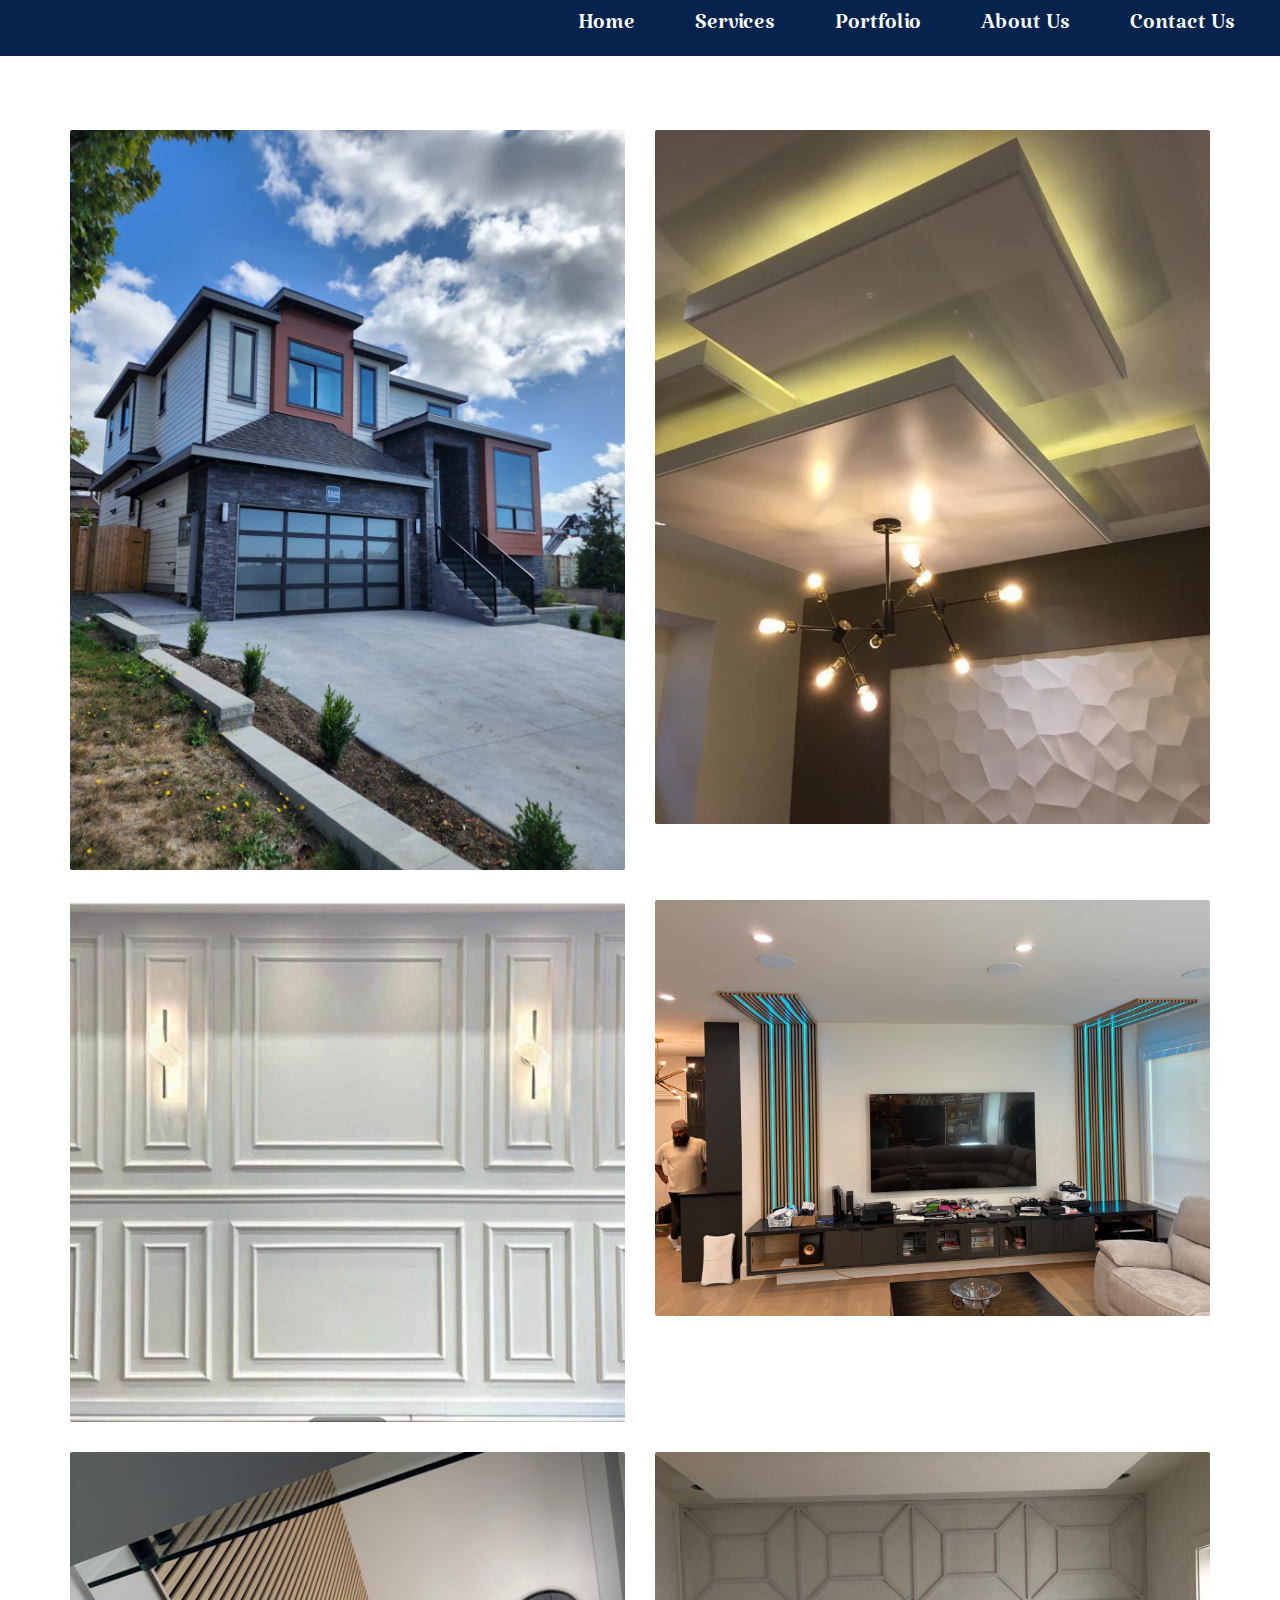
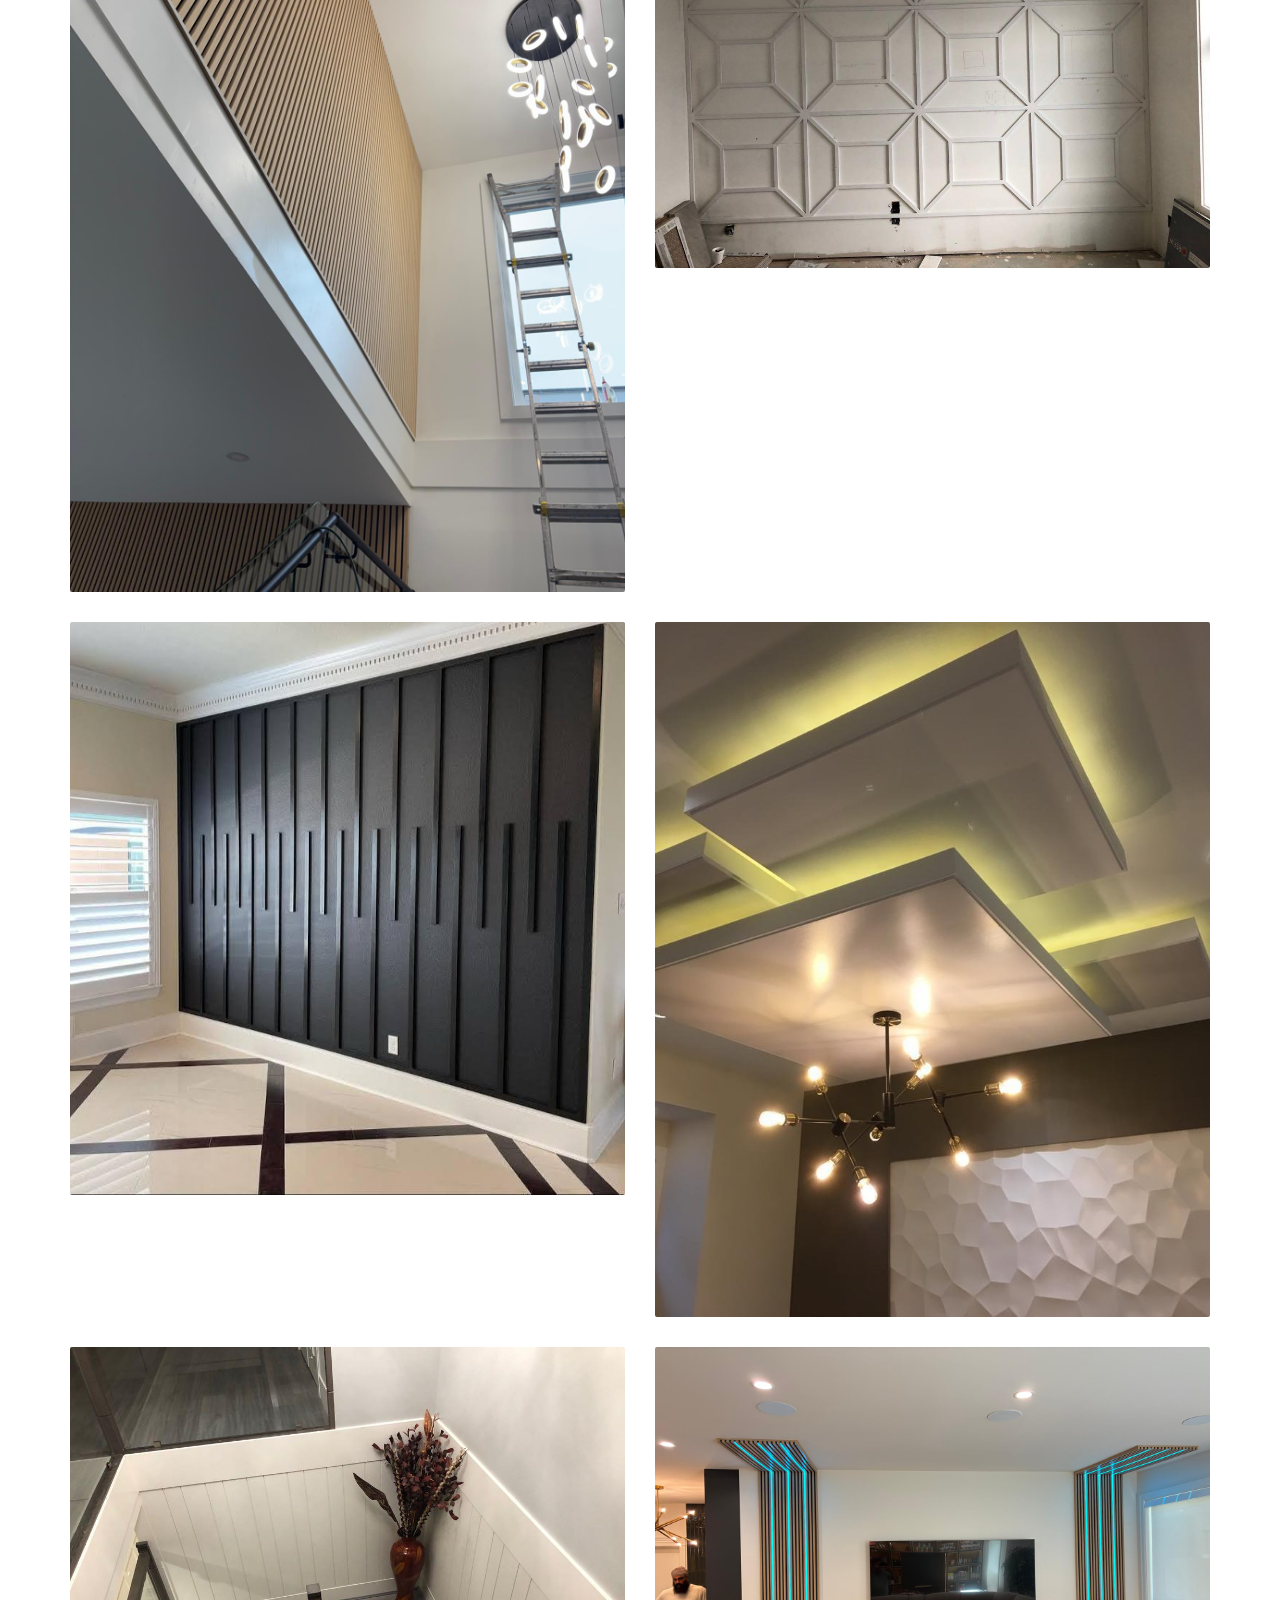
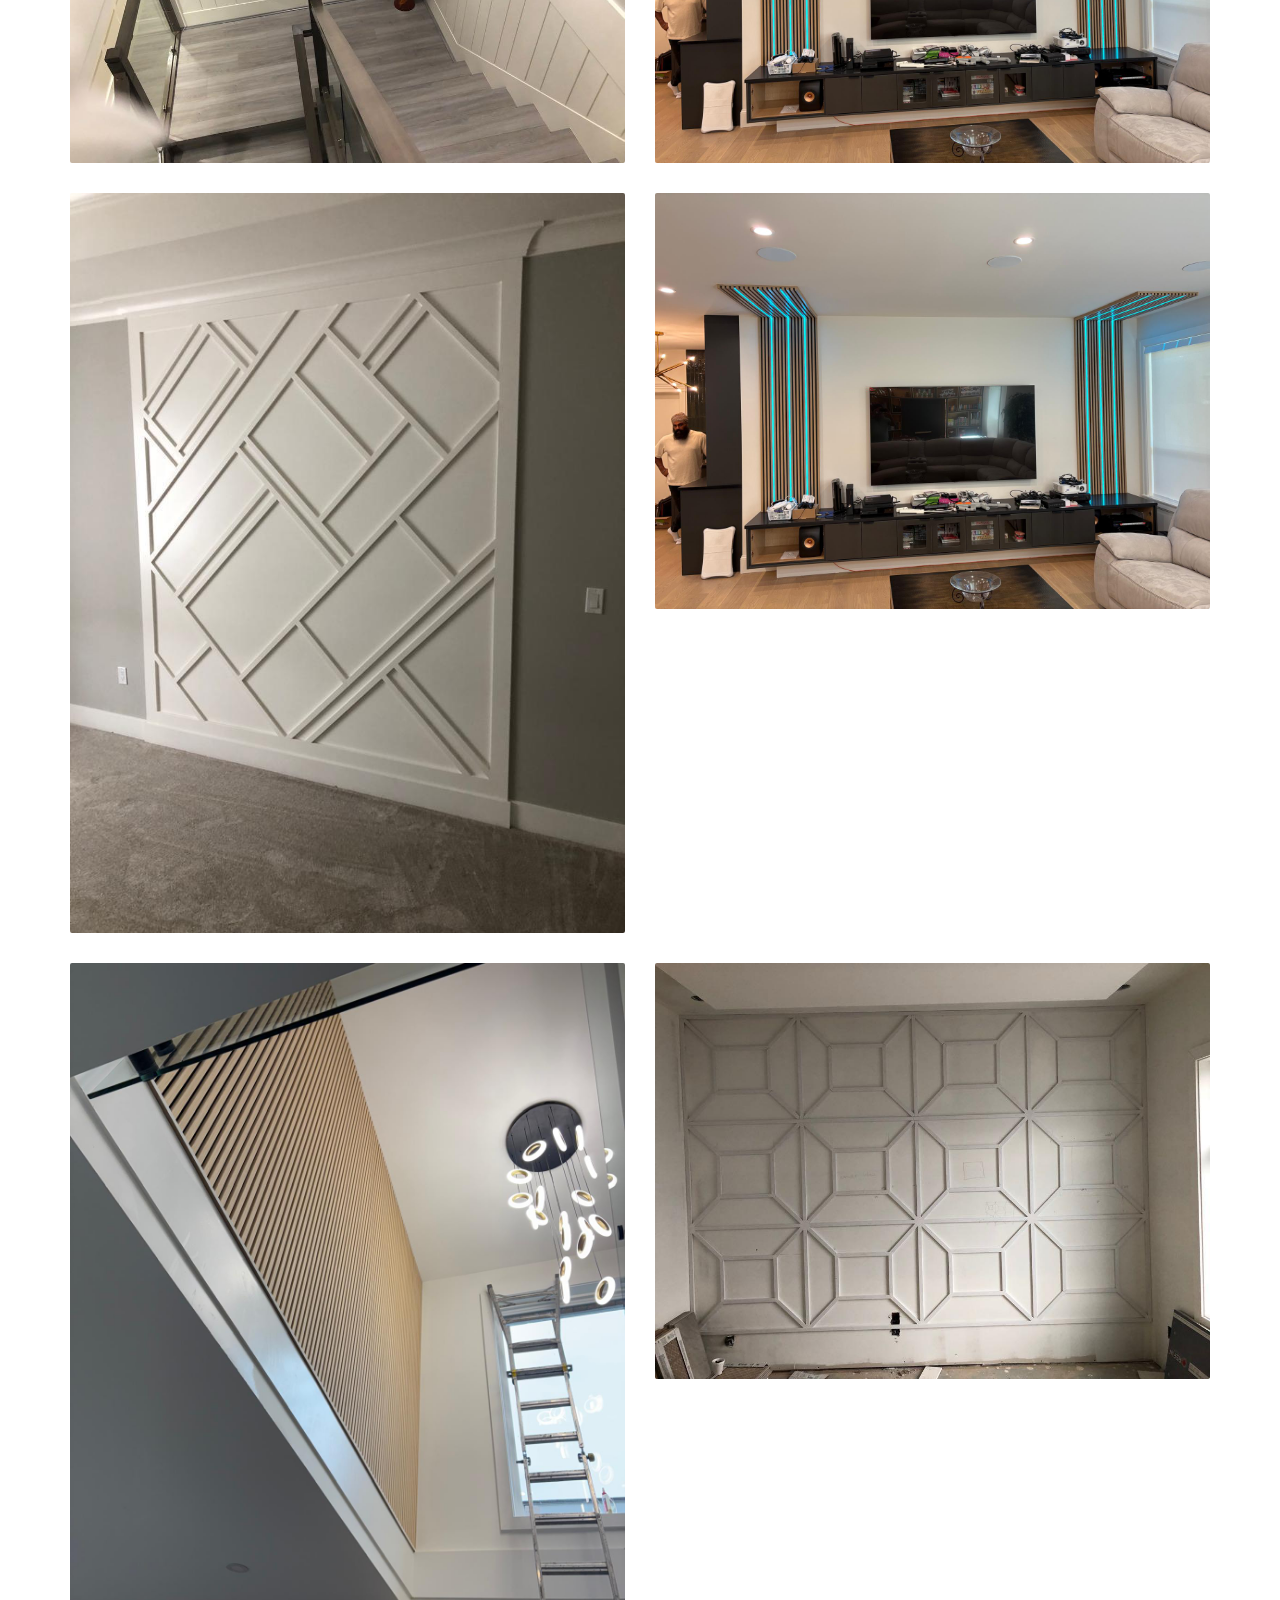
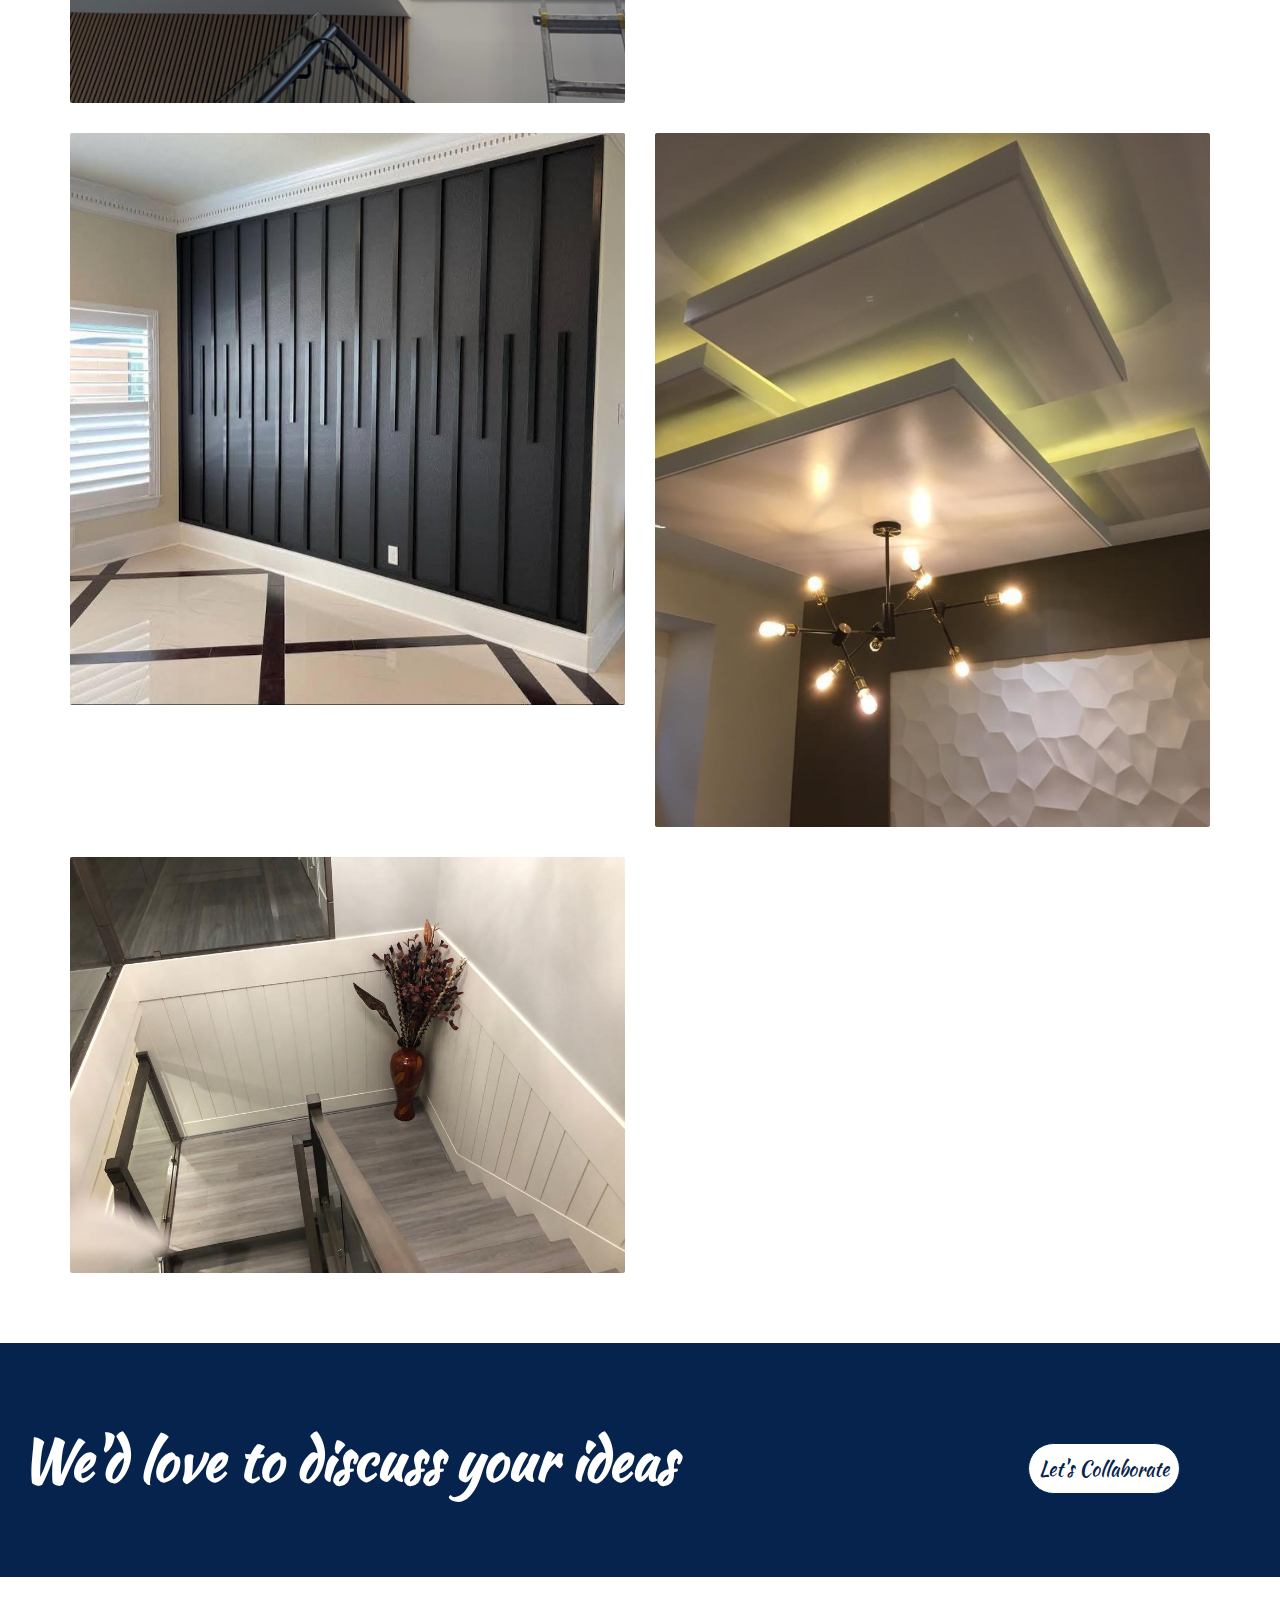
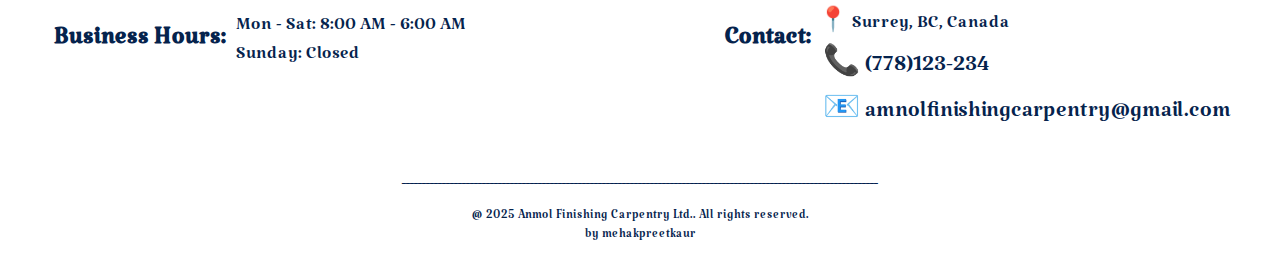
<file: section2portfolio.html>
<!DOCTYPE html>
<html lang="en">
<head>
    <meta charset="UTF-8">
    <meta name="viewport" content="width=device-width, initial-scale=1.0">
    <title>anmolfinishingcarpentryltd.ca</title>
    <link rel="stylesheet" href="stylesheet.css">
  <link href="https://fonts.googleapis.com/css2?family=Katibeh&display=swap" rel="stylesheet">
  <link href="https://fonts.googleapis.com/css2?family=Kaushan+Script&display=swap" rel="stylesheet">


</head>
<body>
    <header>
        <nav class="navhouse1pic">
            <ul class="navinsidehouse1pic">
                <li><a href="home.html">Home</a></li>
                <li><a href="services.html">Services</a></li>
                <li><a href="portfolio.html">Portfolio</a></li>
                <li><a href="aboutus.html">About Us</a></li>
                <li><a href="contact.html">Contact Us</a></li>
            </ul>
        </nav>
    </header>

    <main>
    <section>
        <div class="house1pic">
            
            <div class="house1pic2">
                <img src="img/house6.jpg" alt="Custom wooden stairs">
                <img src="img/Cielingwork1.jpg" alt="Custom wooden stairs">
                <img src="img/HouseWall.jpg" alt="Custom wooden stairs">
                 <img src="img/imghome.jpg" alt="Custom wooden stairs">
                <img src="img/StairsWoodWork2.jpg" alt="Custom wooden stairs">
                <img src="img/wallWhiteInWork.jpg" alt="Custom wooden stairs">
                 <img src="img/BlackWa;;.jpg" alt="Custom wooden stairs">
                  <img src="img/Cielingwork1.jpg" alt="Custom wooden stairs">
                   <img src="img/Stairs.jpg" alt="Custom wooden stairs">
                    <img src="img/imghome.jpg" alt="Custom wooden stairs">
                     <img src="img/Whitewall.jpg" alt="Custom wooden stairs">
                     <img src="img/imghome.jpg" alt="Custom wooden stairs">
                <img src="img/StairsWoodWork2.jpg" alt="Custom wooden stairs">
                <img src="img/wallWhiteInWork.jpg" alt="Custom wooden stairs">
                 <img src="img/BlackWa;;.jpg" alt="Custom wooden stairs">
                  <img src="img/Cielingwork1.jpg" alt="Custom wooden stairs">
                   <img src="img/Stairs.jpg" alt="Custom wooden stairs">

                </div>
        </div>
    </section>
    <section class="talk">
        <h3>We'd love to discuss your ideas</h3>
        <div class="contactButton">
            <a href="contact.html" class="btnPortfolio"> Let's Collaborate </a>
        </div>
    </section>
</main>

    <footer>
        <div class="footerServices">
            <div class="footer">
            <section class="footerBuCo">
            <div class="busi">
            <div class="footerBusi">
                <h4>Business Hours:</h4>
            </div>
            <div class="footerMon">
                <p> Mon - Sat: 8:00 AM - 6:00 AM <br> Sunday: Closed</p>
            </div>
            </div>
            <div class="contact">
            <div class="footerCon">
                <h4>Contact:</h4>
            </div>
            <div class="footerSurrey">
                <p> 📍 Surrey, BC, Canada  <br> 
                    <a href="tel:+1778123-234">📞 (778)123-234</a> <br> 
                    <a href="mailto:amnolfinishingcarpentry@gmail.com?subject=I%20liked%20your%20website!&body=Just%20wanted%20to%20say%20I%20really%20liked%20your%20site!">📧 amnolfinishingcarpentry@gmail.com</a>
    </a>
    </p>
            </div>
            </div>
        </section>
            <section class="copyright">
            <div class="footerline">
                <p>_______________________________________________________________________________________________________________________</p>
            </div>
            <div class="footerrights">
                <p>@ 2025 Anmol Finishing Carpentry Ltd.. All rights reserved. <br> by mehakpreetkaur</p>
            </div>
            </div>
            </section>
        </div>
    </footer>
</body>
</html>
</file>
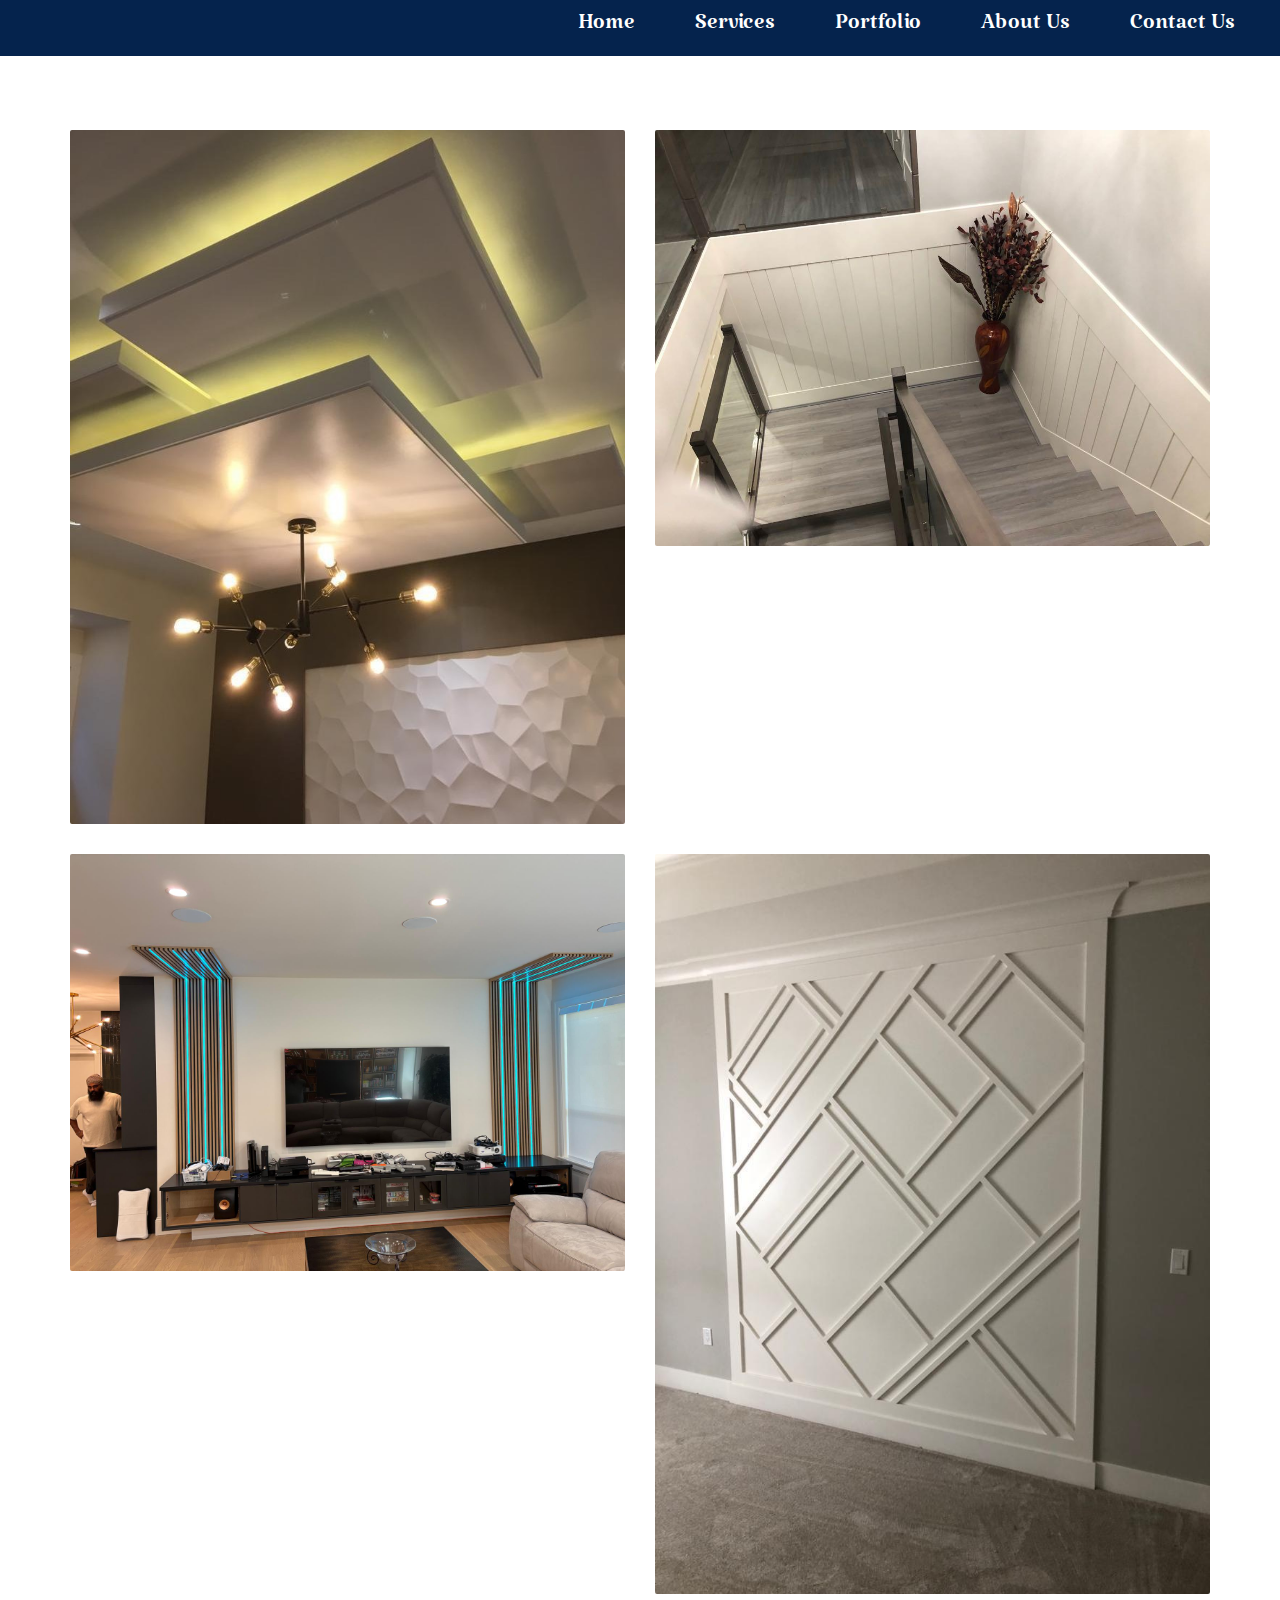
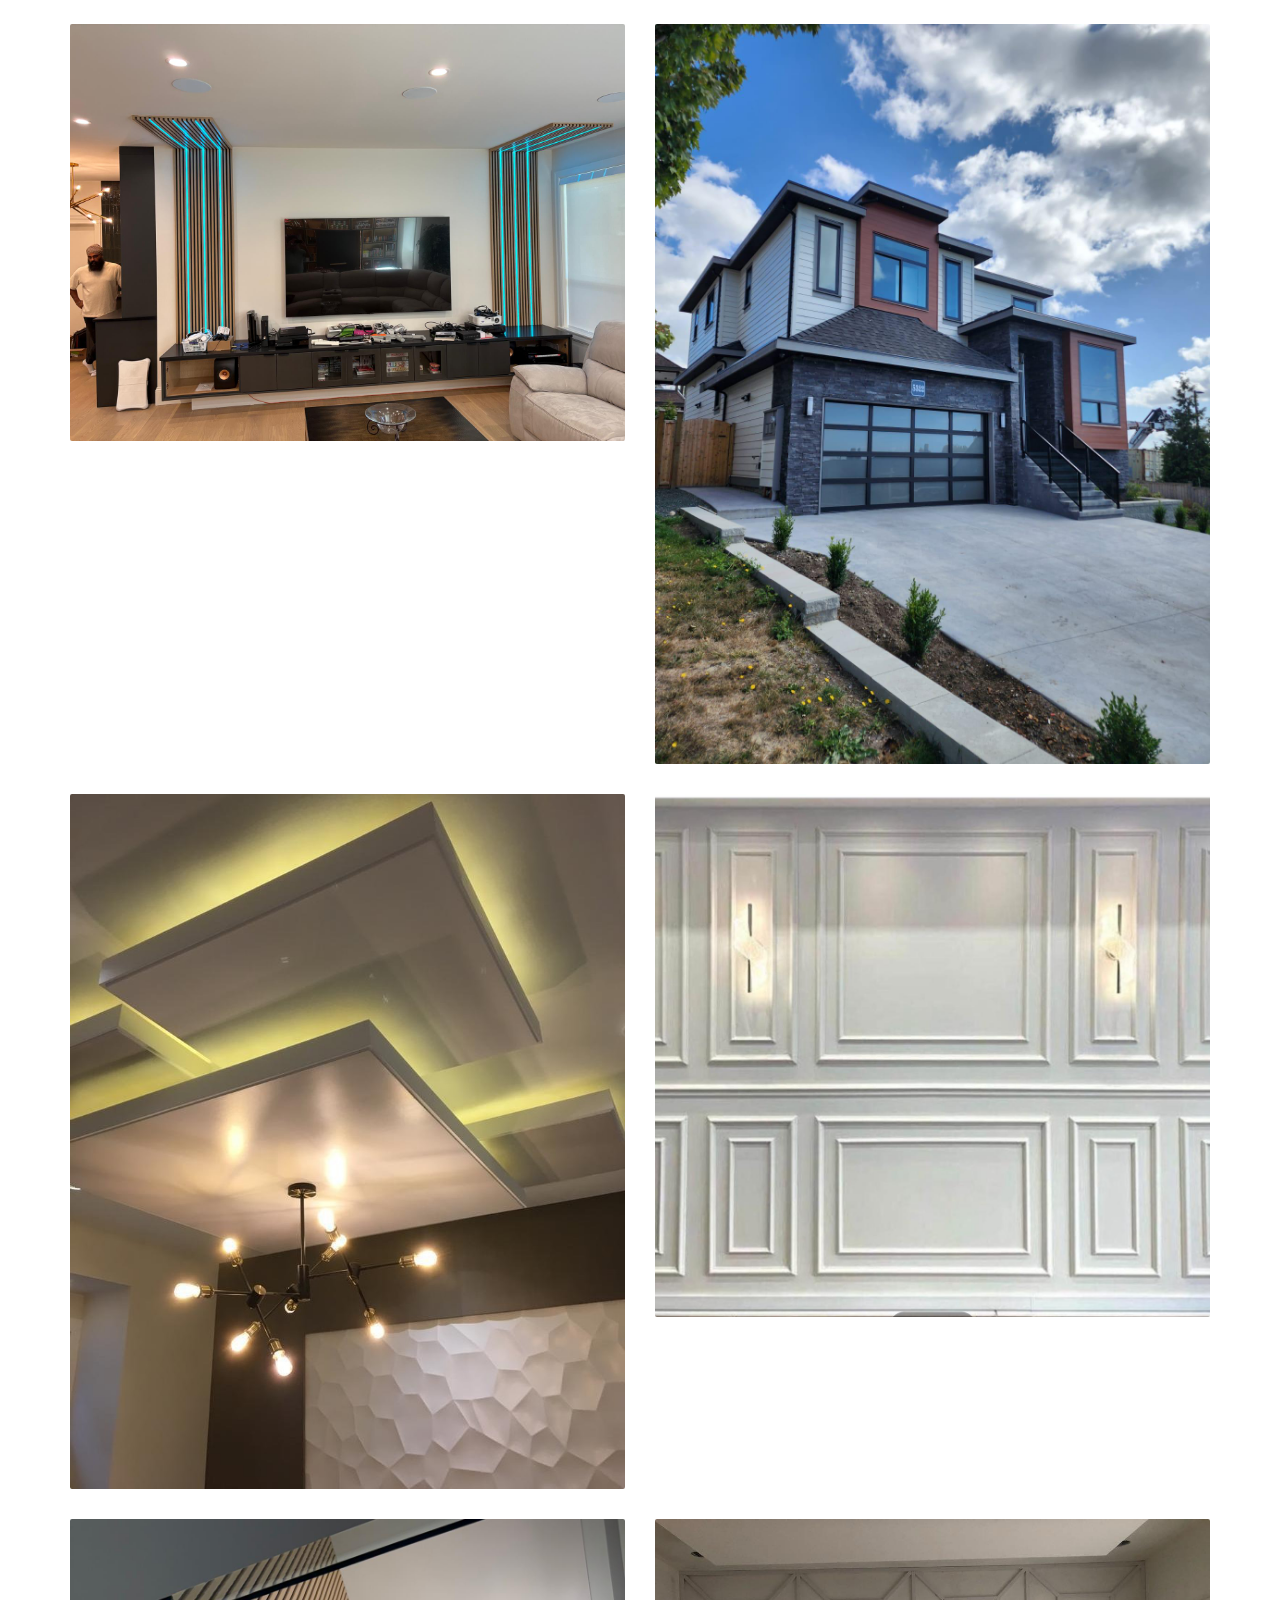
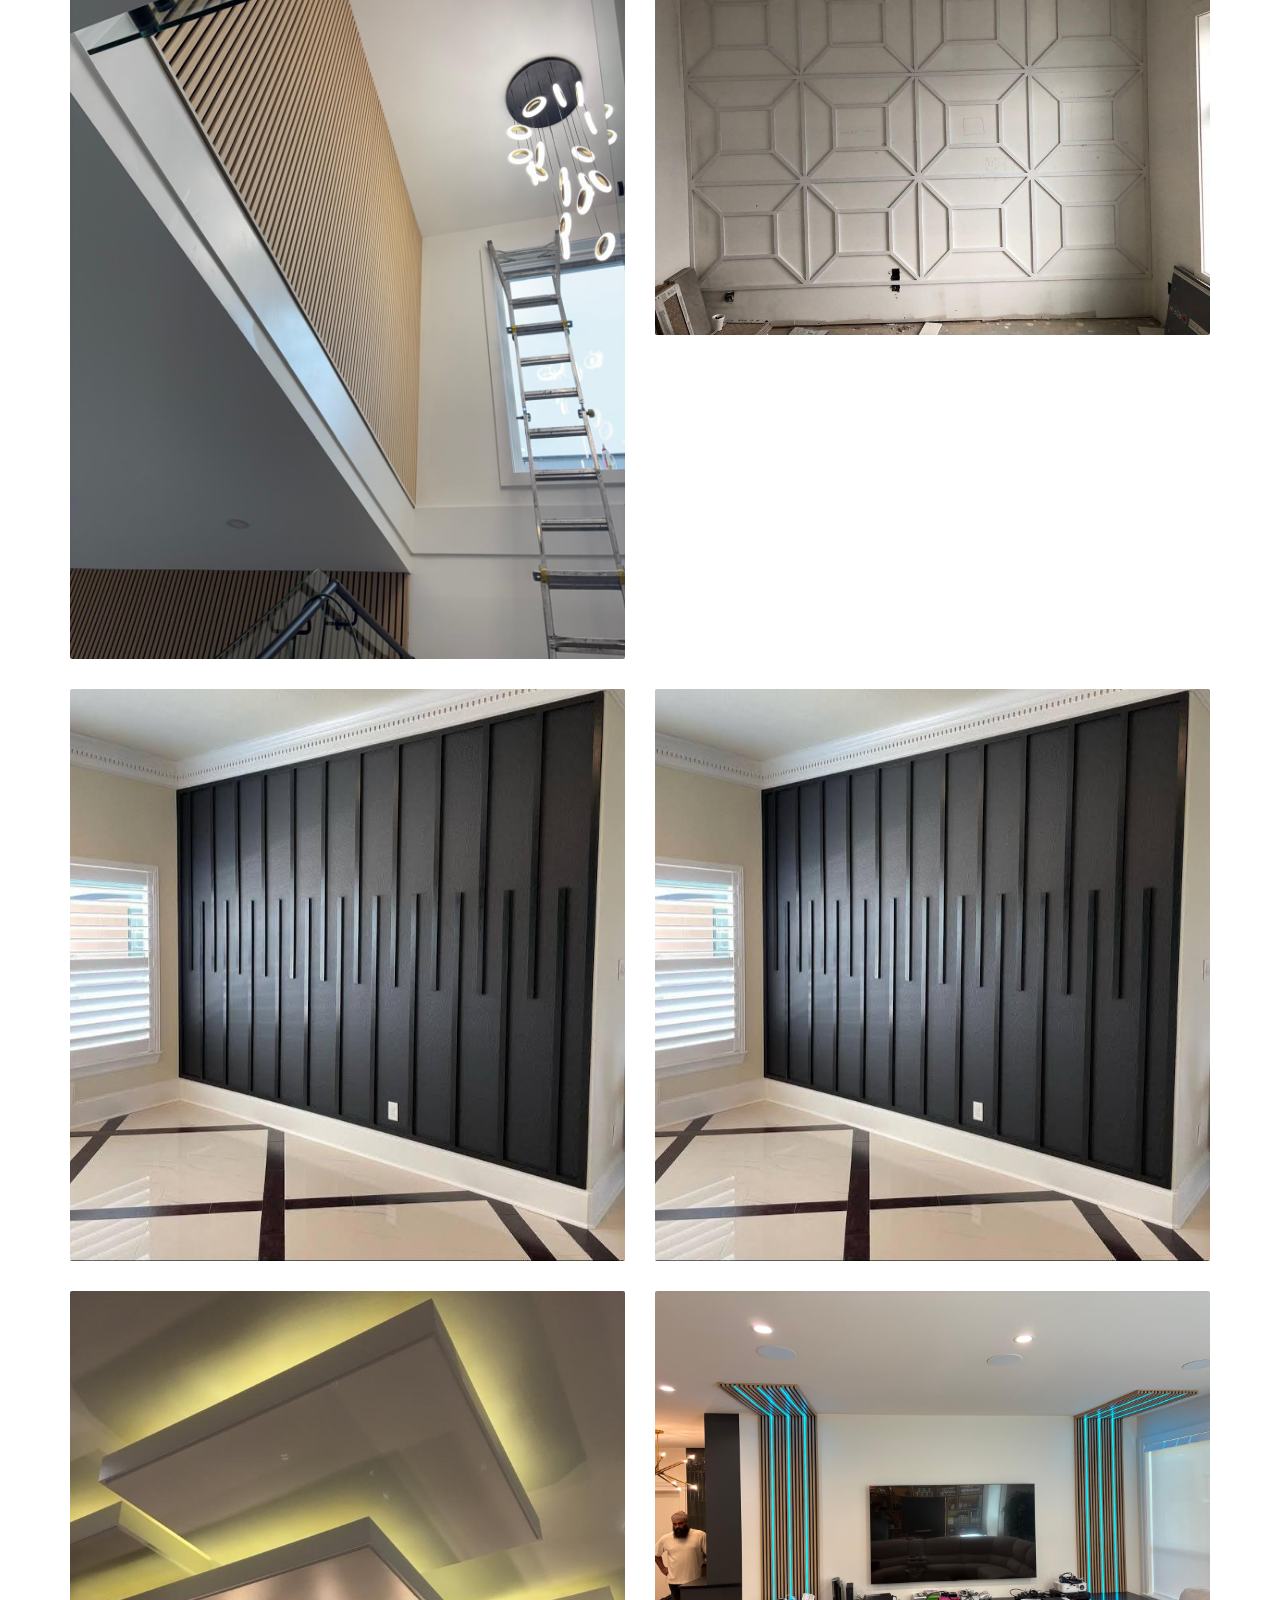
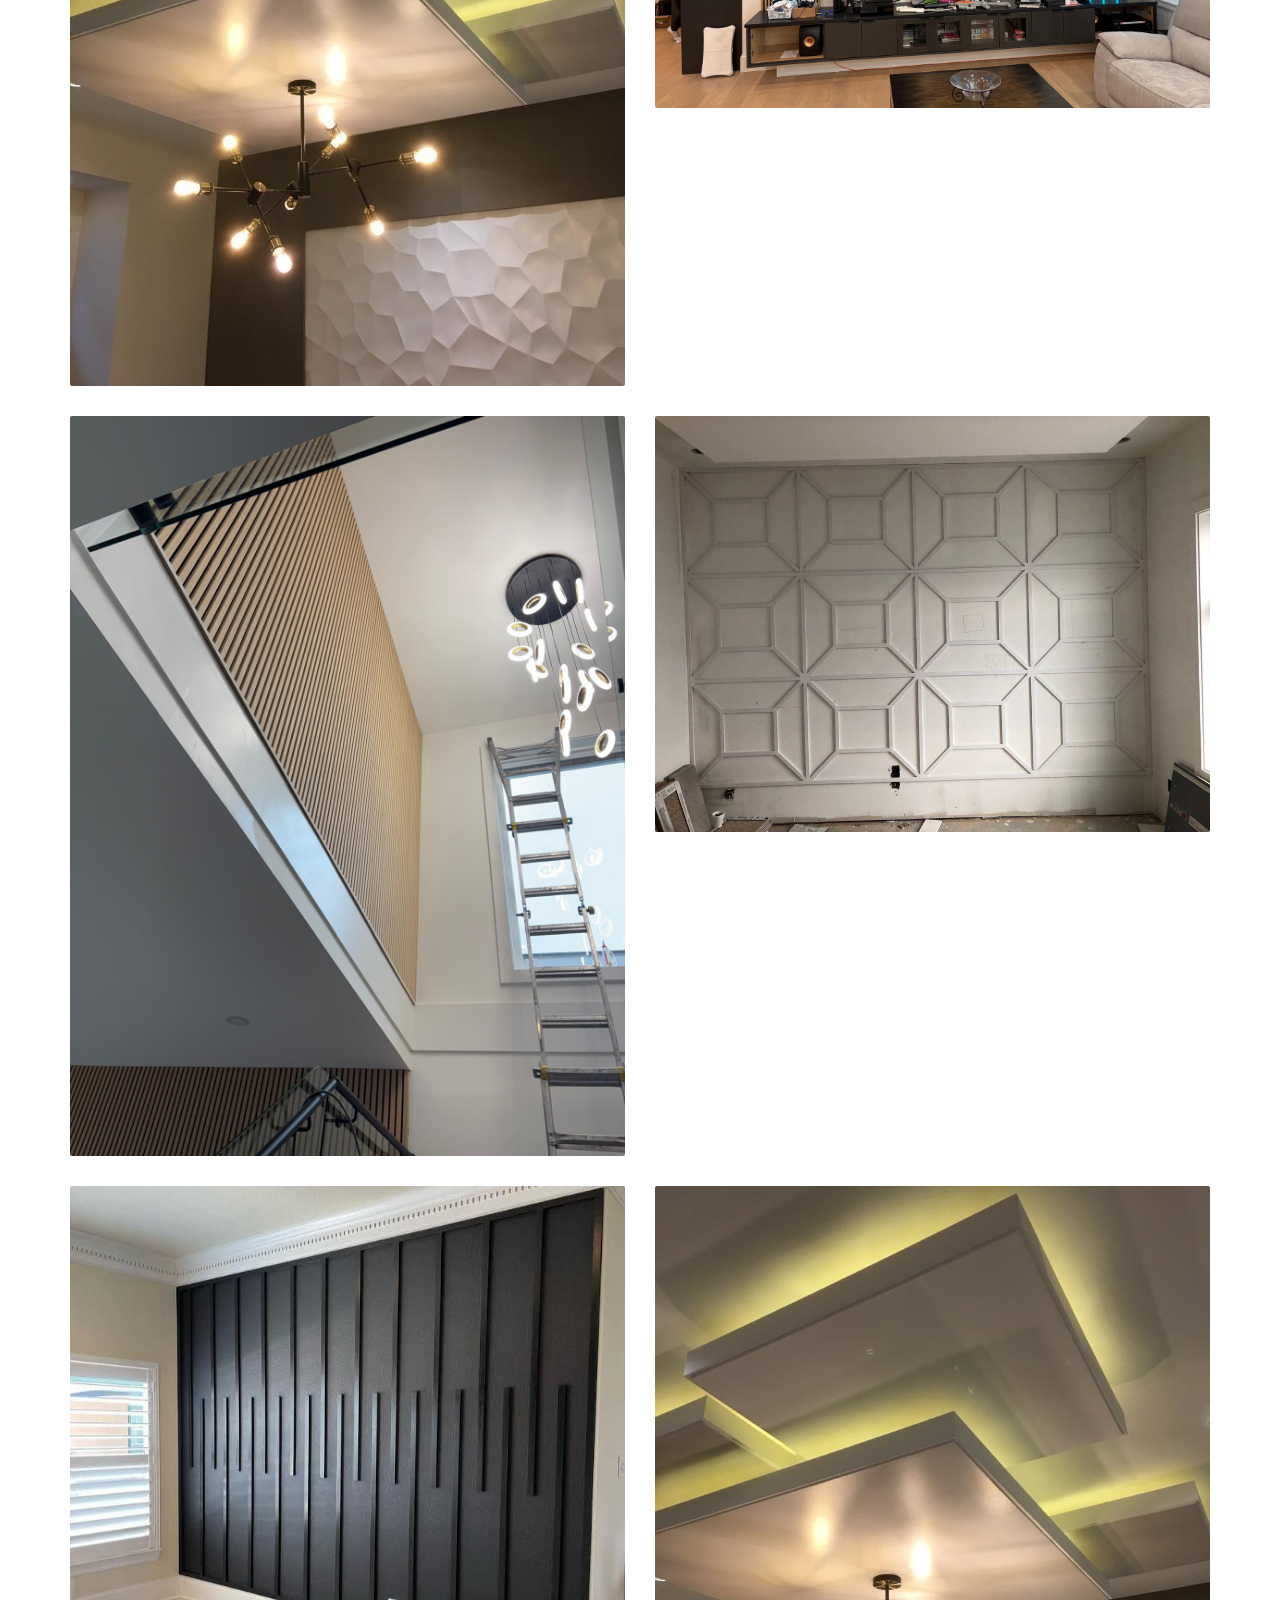
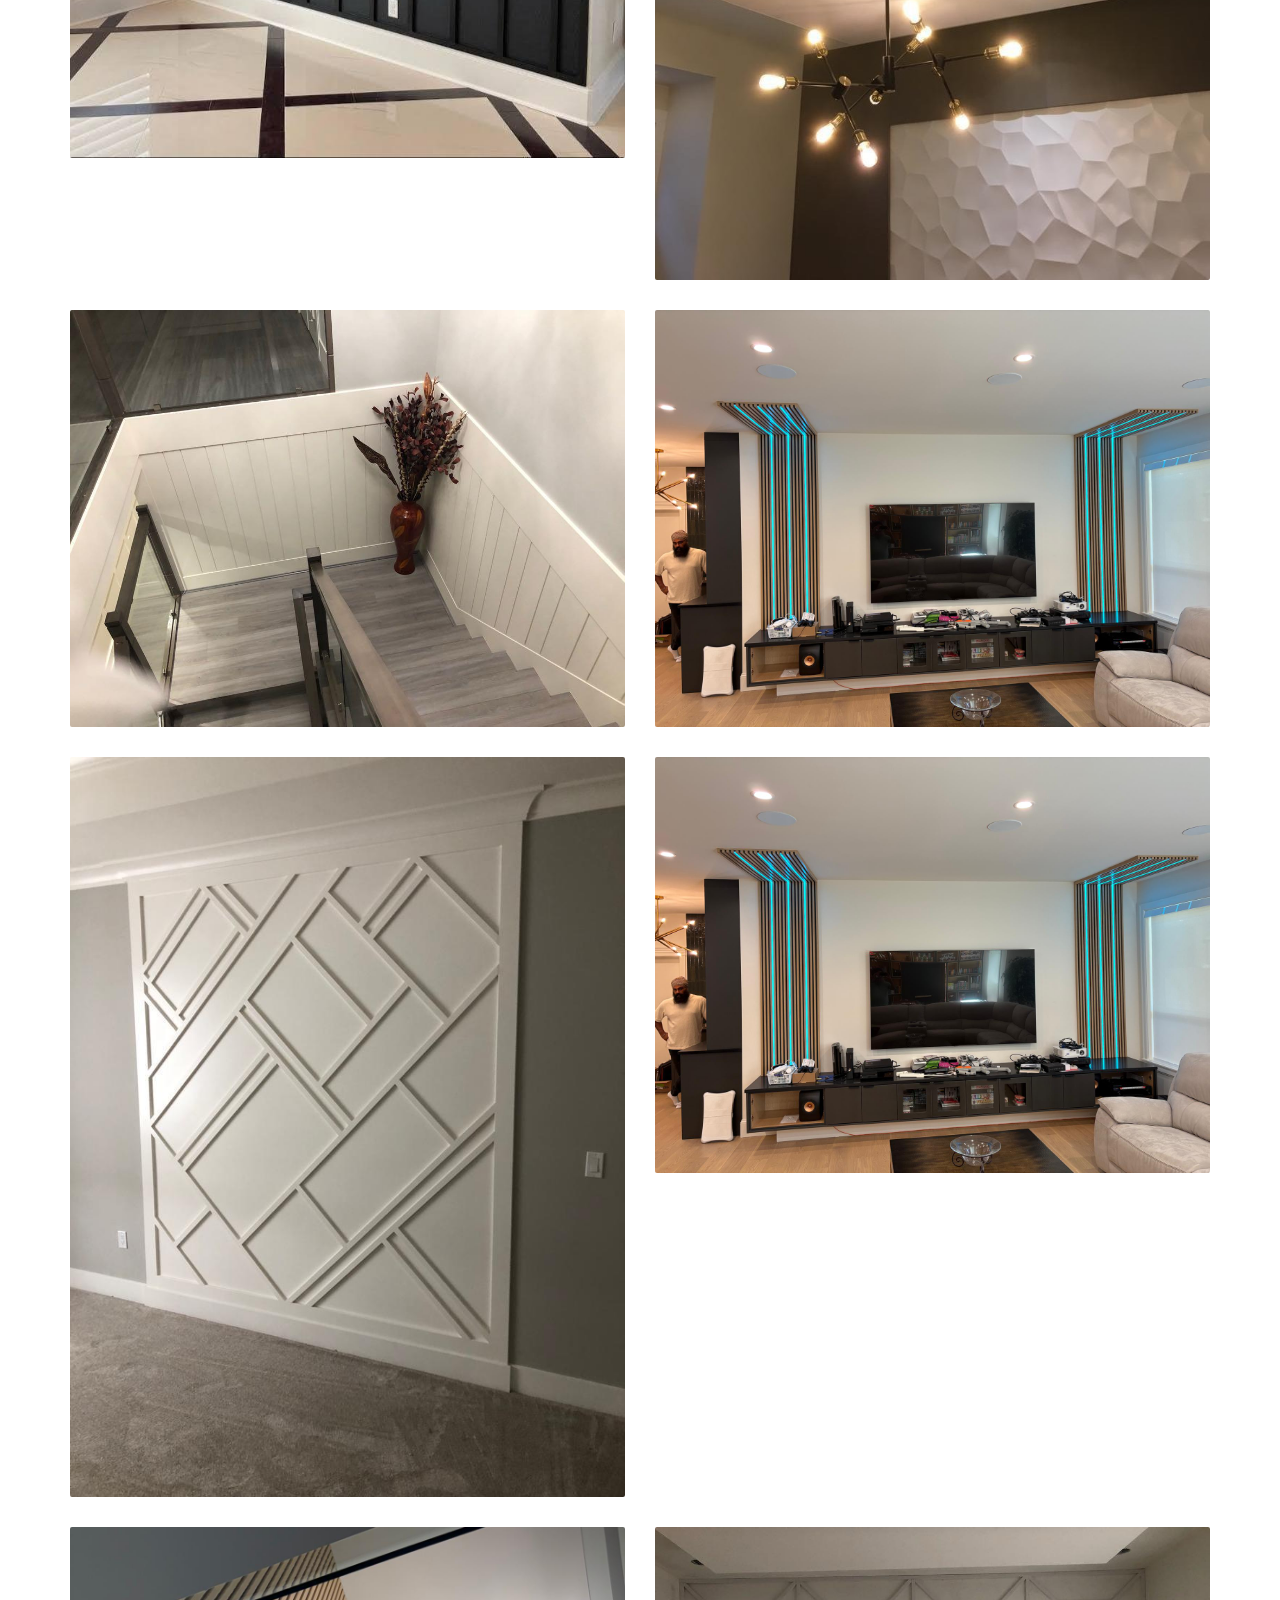
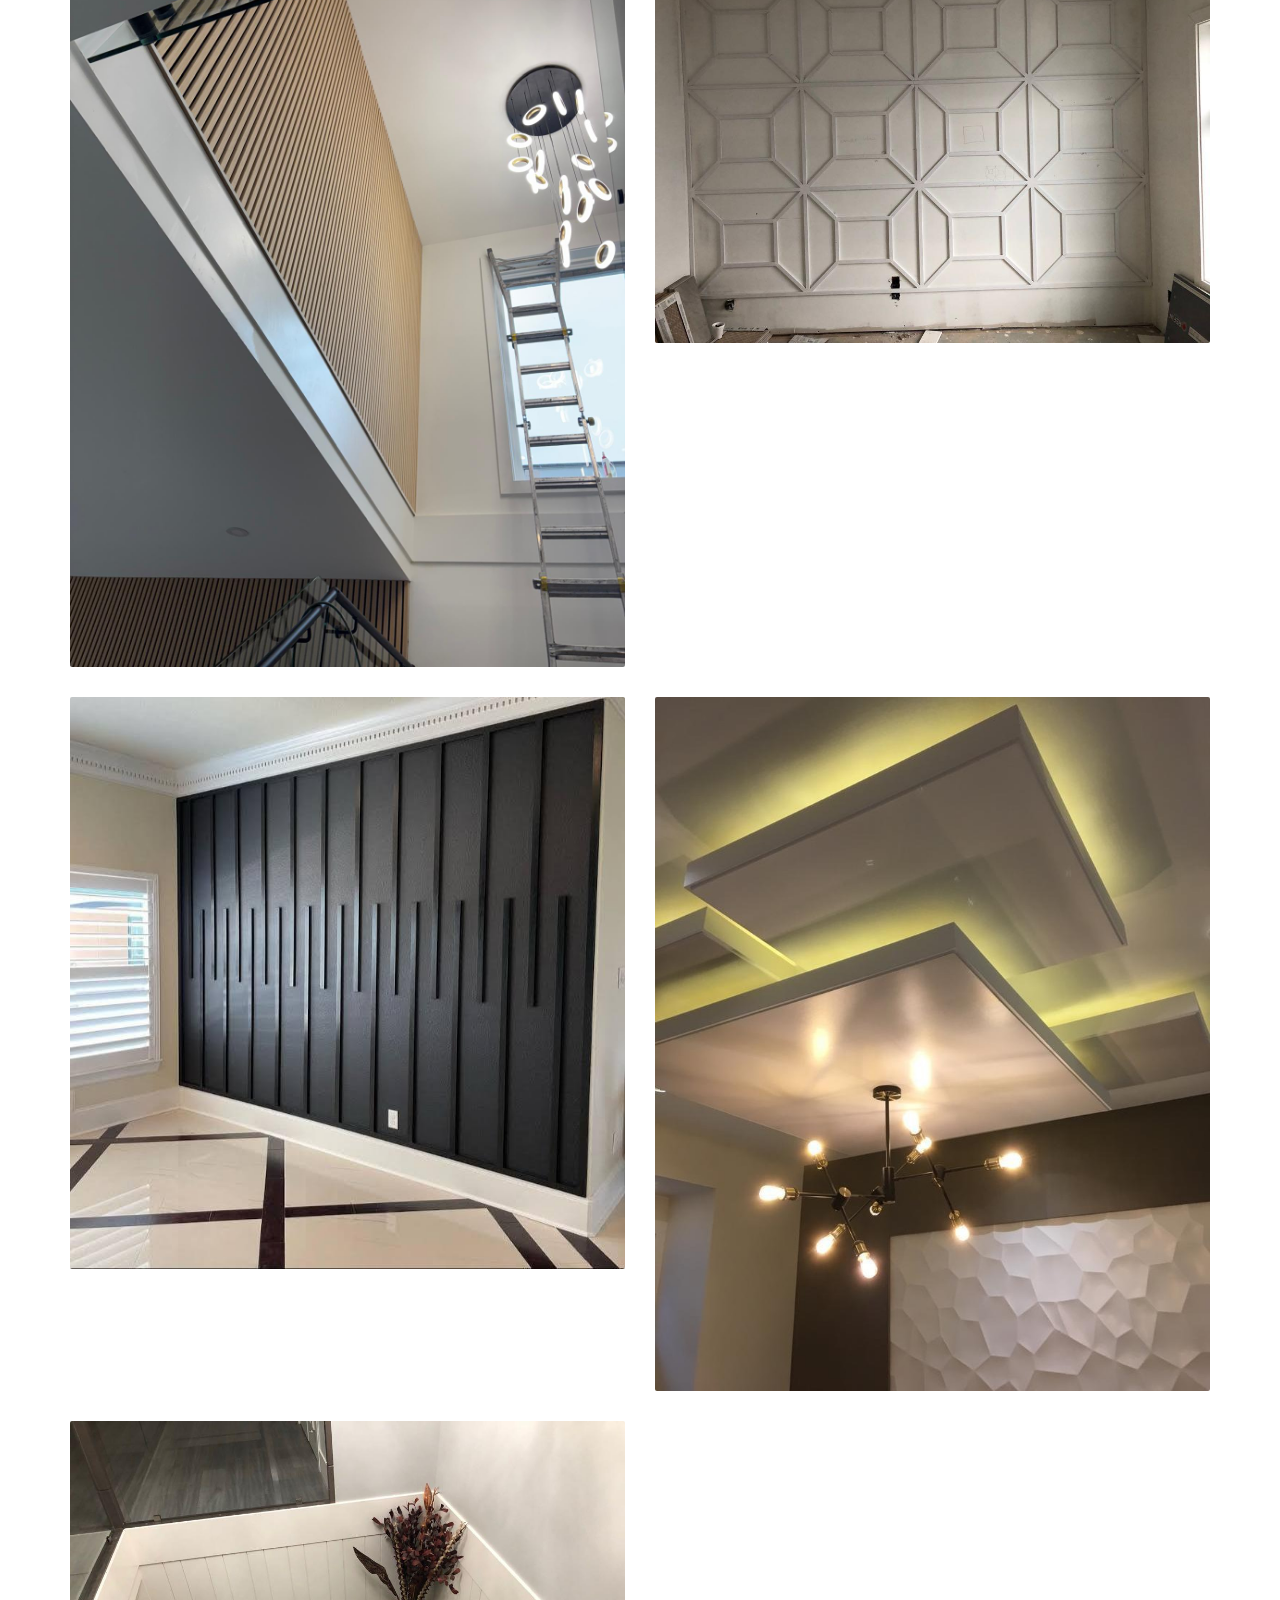
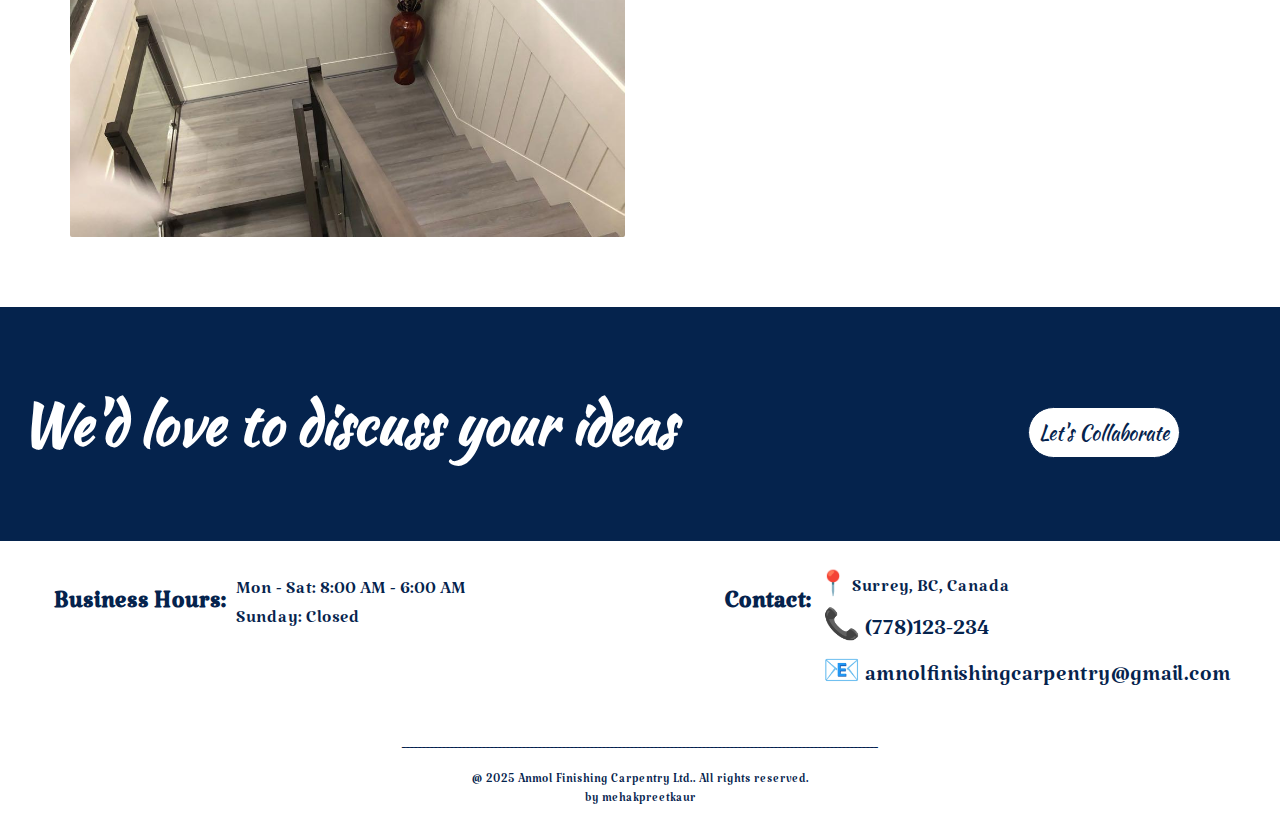
<file: section3portfolio.html>
<!DOCTYPE html>
<html lang="en">
<head>
    <meta charset="UTF-8">
    <meta name="viewport" content="width=device-width, initial-scale=1.0">
    <title>anmolfinishingcarpentryltd.ca</title>
    <link rel="stylesheet" href="stylesheet.css">
  <link href="https://fonts.googleapis.com/css2?family=Katibeh&display=swap" rel="stylesheet">
  <link href="https://fonts.googleapis.com/css2?family=Kaushan+Script&display=swap" rel="stylesheet">


</head>
<body>
    <header>
        <nav class="navhouse1pic">
            <ul class="navinsidehouse1pic">
                <li><a href="home.html">Home</a></li>
                <li><a href="services.html">Services</a></li>
                <li><a href="portfolio.html">Portfolio</a></li>
                <li><a href="aboutus.html">About Us</a></li>
                <li><a href="contact.html">Contact Us</a></li>
            </ul>
        </nav>
    </header>

    <main>
    <section>
        <div class="house1pic">
            
            <div class="house1pic2">
                <img src="img/Cielingwork1.jpg" alt="Custom wooden stairs">
                   <img src="img/Stairs.jpg" alt="Custom wooden stairs">
                    <img src="img/imghome.jpg" alt="Custom wooden stairs">
                     <img src="img/Whitewall.jpg" alt="Custom wooden stairs">
                     <img src="img/imghome.jpg" alt="Custom wooden stairs">
                <img src="img/house6.jpg" alt="Custom wooden stairs">
                <img src="img/Cielingwork1.jpg" alt="Custom wooden stairs">
                <img src="img/HouseWall.jpg" alt="Custom wooden stairs">
                 <img src="img/StairsWoodWork2.jpg" alt="Custom wooden stairs">
                <img src="img/wallWhiteInWork.jpg" alt="Custom wooden stairs">
                 <img src="img/BlackWa;;.jpg" alt="Custom wooden stairs">
                <img src="img/BlackWa;;.jpg" alt="Custom wooden stairs">
                  <img src="img/Cielingwork1.jpg" alt="Custom wooden stairs">
                 <img src="img/imghome.jpg" alt="Custom wooden stairs">
                <img src="img/StairsWoodWork2.jpg" alt="Custom wooden stairs">
                <img src="img/wallWhiteInWork.jpg" alt="Custom wooden stairs">
                 <img src="img/BlackWa;;.jpg" alt="Custom wooden stairs">
                  <img src="img/Cielingwork1.jpg" alt="Custom wooden stairs">
                   <img src="img/Stairs.jpg" alt="Custom wooden stairs">
                    <img src="img/imghome.jpg" alt="Custom wooden stairs">
                     <img src="img/Whitewall.jpg" alt="Custom wooden stairs">
                     <img src="img/imghome.jpg" alt="Custom wooden stairs">
                <img src="img/StairsWoodWork2.jpg" alt="Custom wooden stairs">
                <img src="img/wallWhiteInWork.jpg" alt="Custom wooden stairs">
                 <img src="img/BlackWa;;.jpg" alt="Custom wooden stairs">
                  <img src="img/Cielingwork1.jpg" alt="Custom wooden stairs">
                   <img src="img/Stairs.jpg" alt="Custom wooden stairs">

                </div>
        </div>
    </section>
    <section class="talk">
        <h3>We'd love to discuss your ideas</h3>
        <div class="contactButton">
            <a href="contact.html" class="btnPortfolio"> Let's Collaborate </a>
        </div>
    </section>
</main>

    <footer>
        <div class="footerServices">
            <div class="footer">
            <section class="footerBuCo">
            <div class="busi">
            <div class="footerBusi">
                <h4>Business Hours:</h4>
            </div>
            <div class="footerMon">
                <p> Mon - Sat: 8:00 AM - 6:00 AM <br> Sunday: Closed</p>
            </div>
            </div>
            <div class="contact">
            <div class="footerCon">
                <h4>Contact:</h4>
            </div>
            <div class="footerSurrey">
                <p> 📍 Surrey, BC, Canada  <br> 
                    <a href="tel:+1778123-234">📞 (778)123-234</a> <br> 
                    <a href="mailto:amnolfinishingcarpentry@gmail.com?subject=I%20liked%20your%20website!&body=Just%20wanted%20to%20say%20I%20really%20liked%20your%20site!">📧 amnolfinishingcarpentry@gmail.com</a>
    </a>
    </p>
            </div>
            </div>
        </section>
            <section class="copyright">
            <div class="footerline">
                <p>_______________________________________________________________________________________________________________________</p>
            </div>
            <div class="footerrights">
                <p>@ 2025 Anmol Finishing Carpentry Ltd.. All rights reserved. <br> by mehakpreetkaur</p>
            </div>
            </div>
            </section>
        </div>
    </footer>
</body>
</html>
</file>
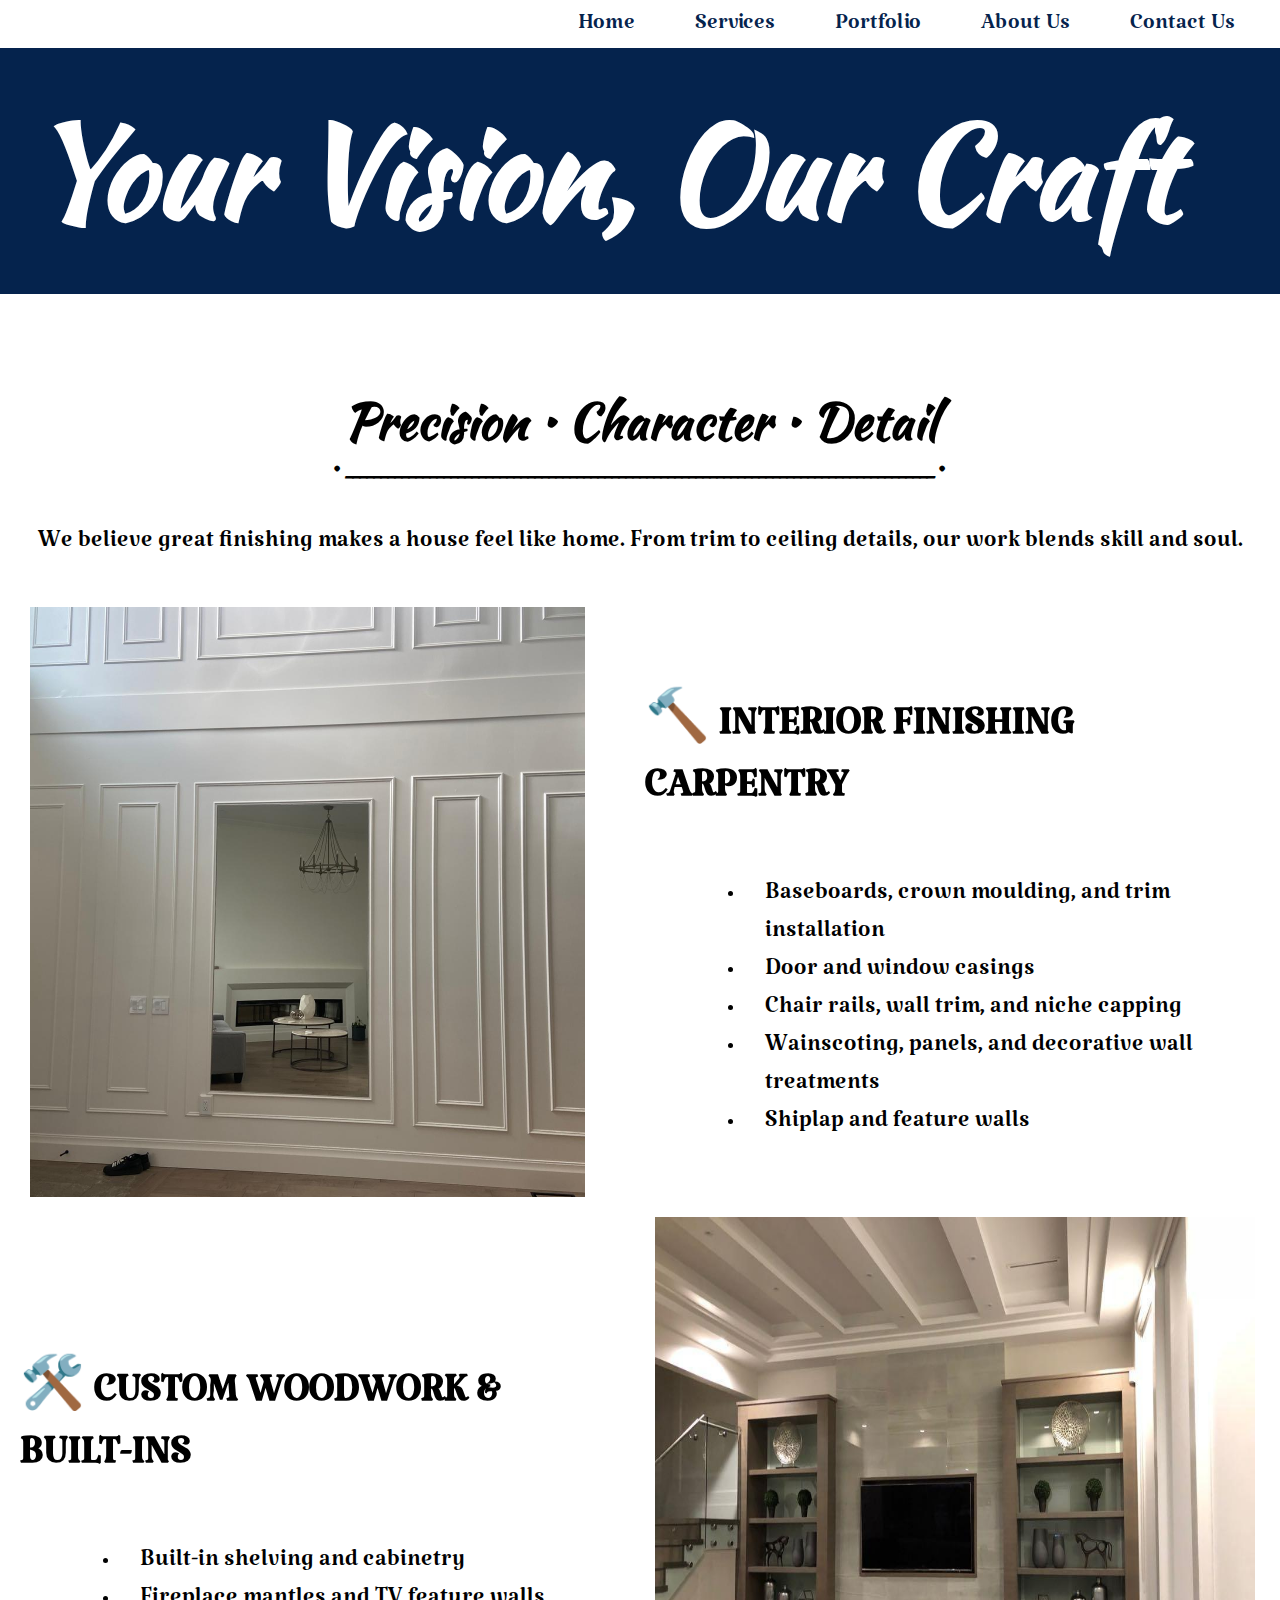
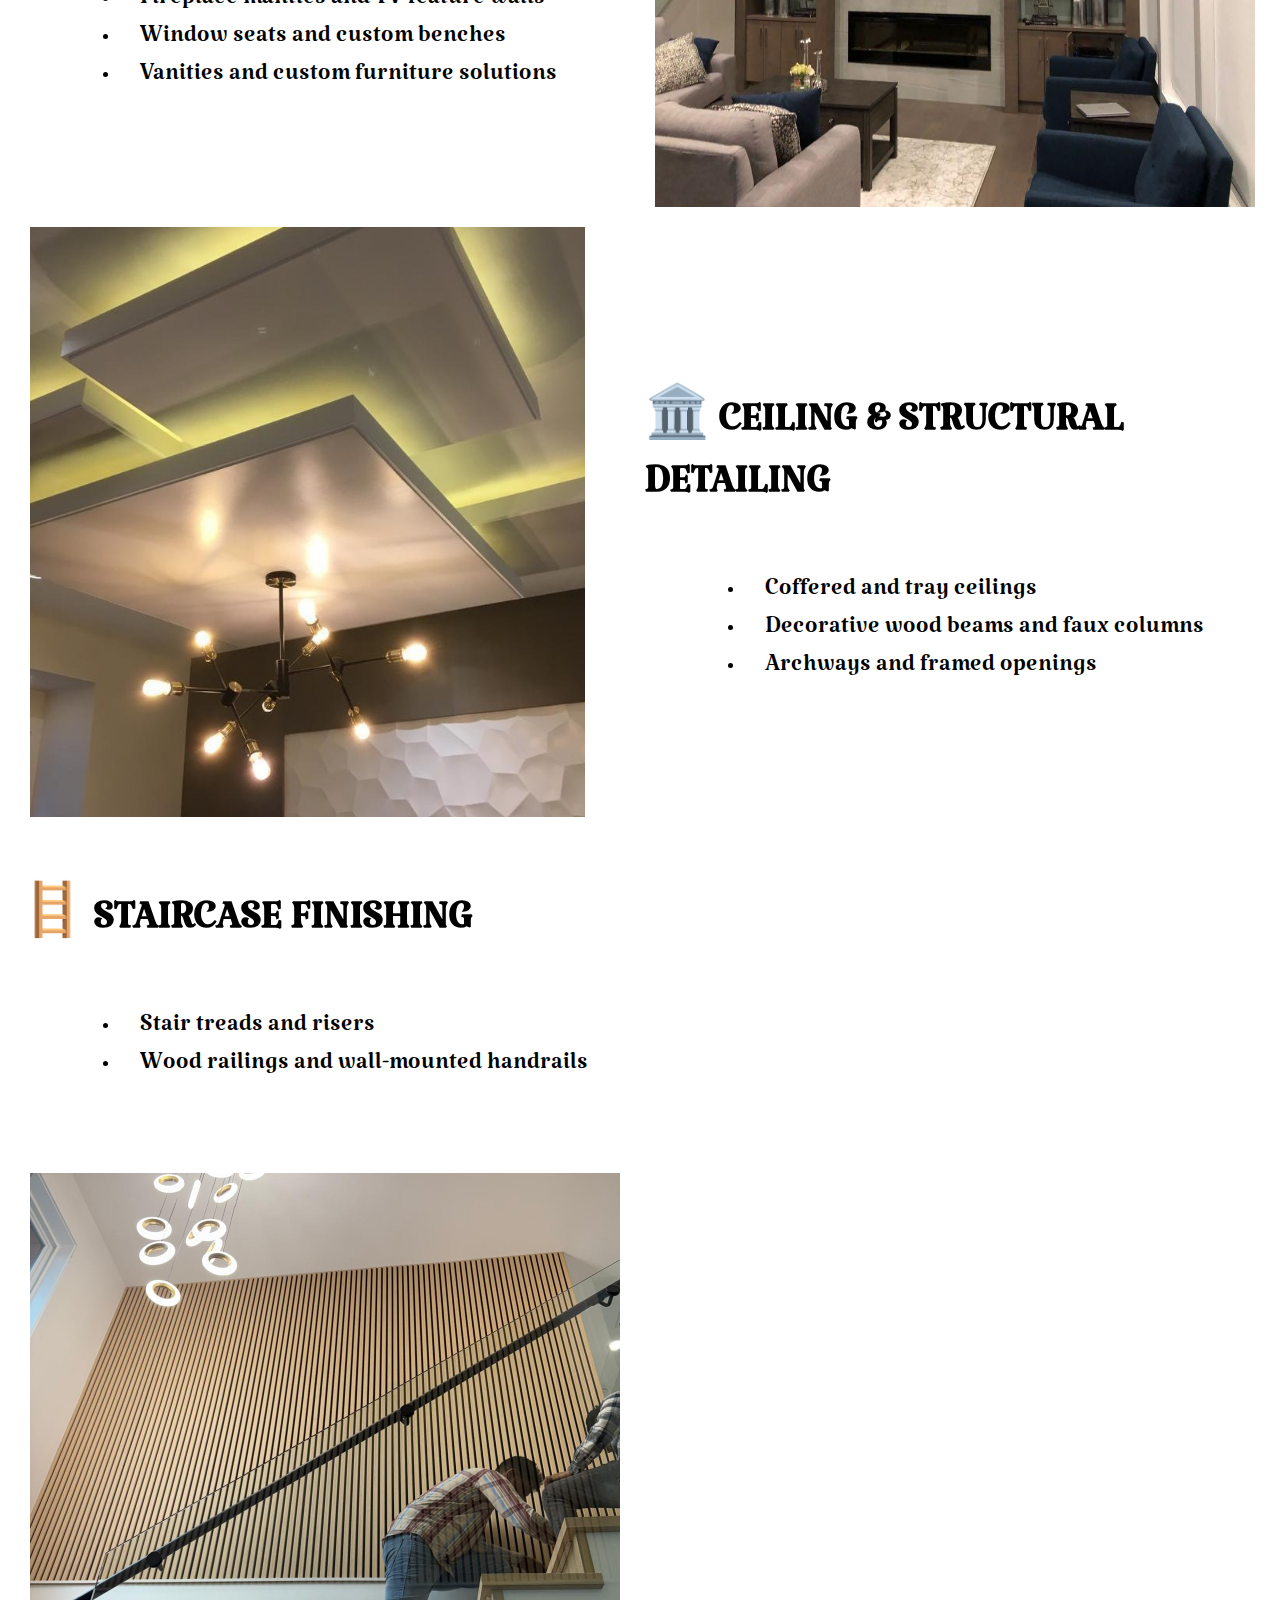
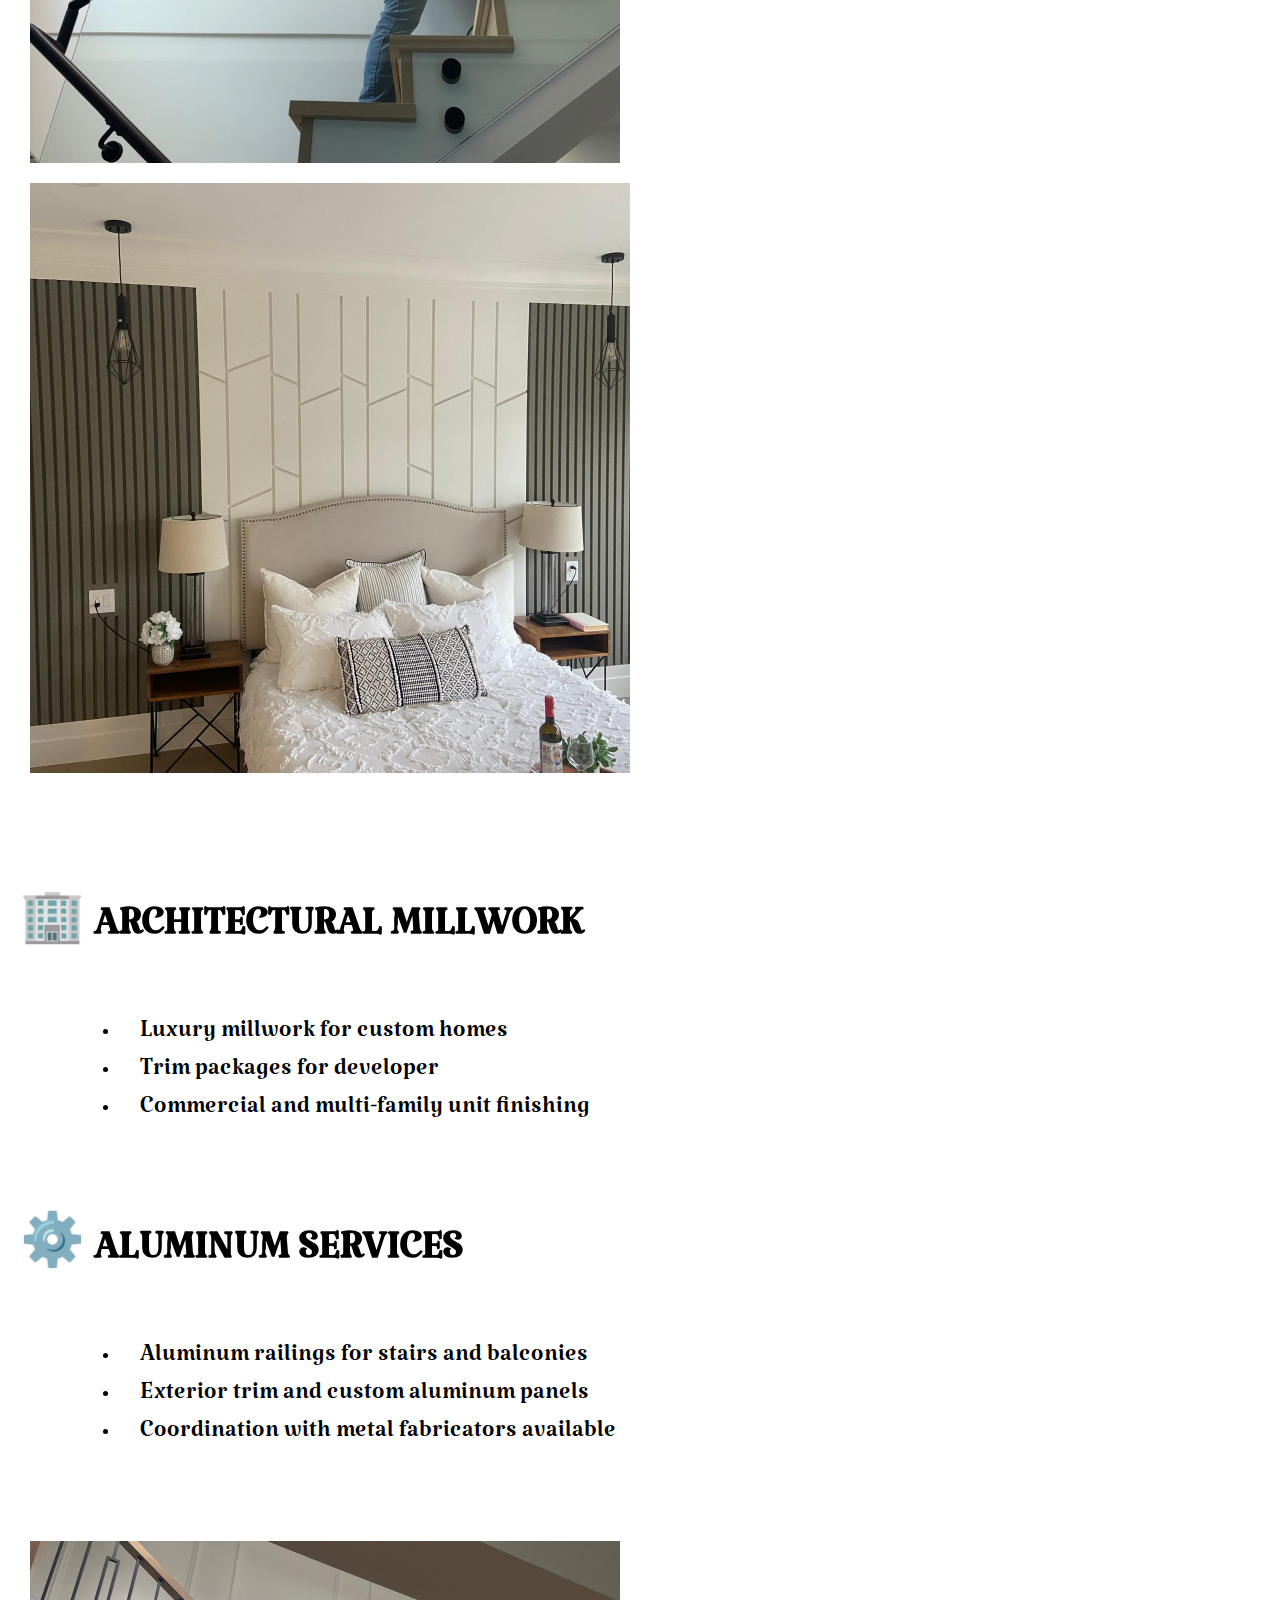
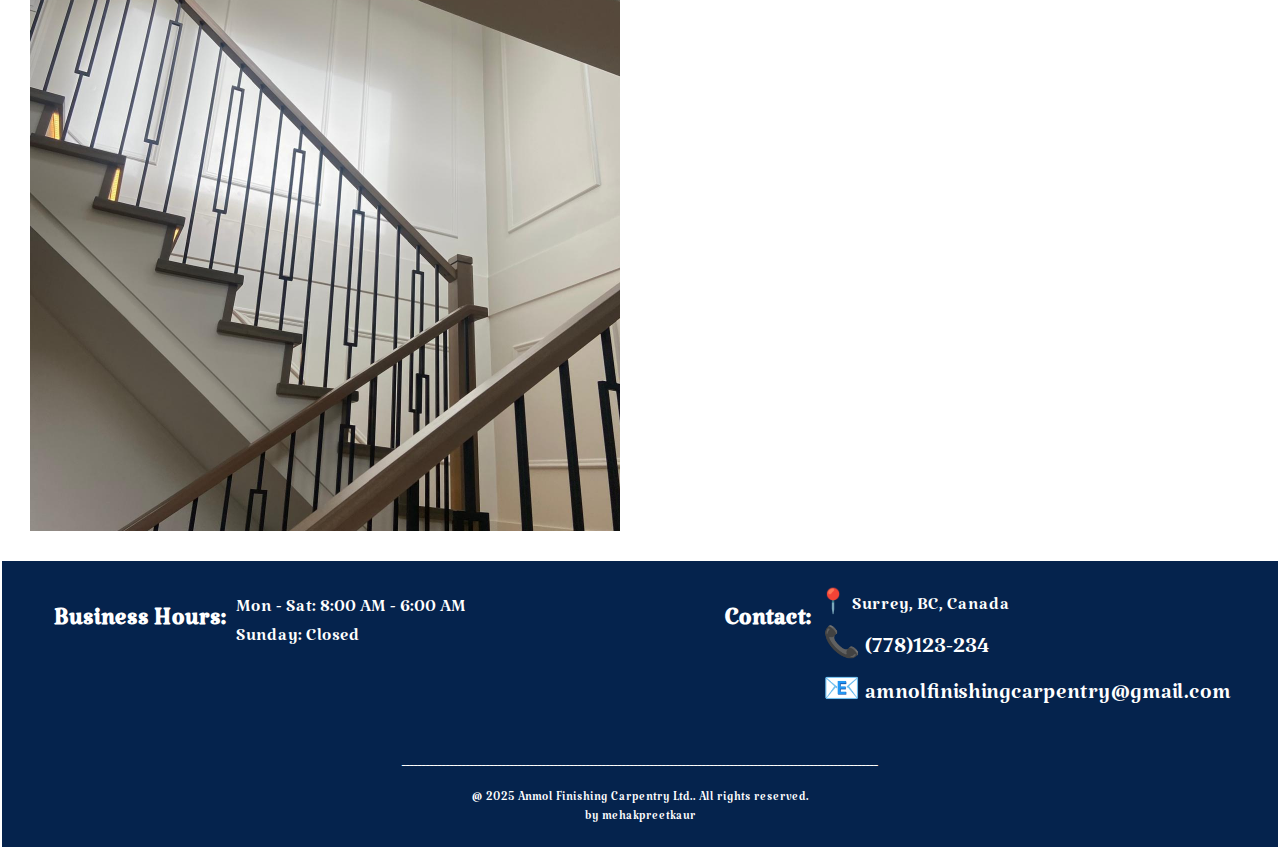
<file: services.html>
<!DOCTYPE html>
<html lang="en">
<head>
    <meta charset="UTF-8">
    <meta name="viewport" content="width=device-width, initial-scale=1.0">
    <title>anmolfinishingcarpentryltd.ca</title>
    <link rel="stylesheet" href="stylesheet.css">
  <link href="https://fonts.googleapis.com/css2?family=Katibeh&display=swap" rel="stylesheet">
  <link href="https://fonts.googleapis.com/css2?family=Kaushan+Script&display=swap" rel="stylesheet">


</head>
<body>
    <header>
        <nav class="nav">
            <ul class="navinside">
                <li><a href="home.html">Home</a></li>
                <li><a href="services.html">Services</a></li>
                <li><a href="portfolio.html">Portfolio</a></li>
                <li><a href="aboutus.html">About Us</a></li>
                <li><a href="contact.html">Contact Us</a></li>
            </ul>
        </nav>
       
    </header>
<main>
    <section>
        <div class="serviceIntro">
            <h1> Your Vision, Our Craft </h1>

            <h3>Precision • Character • Detail</h3>
           <p class="bar"> •  ____________________________________________________________________________________ •  </p>
        
            <p> We believe great finishing makes a house feel like home.  
   From trim to ceiling details, our work blends skill and soul.</p>
        </div>
    </section>
    
    <section>
        <div class="serviceInter">

            <div class="serviceInterior">
                <img src="img/FullWallWorkWhite.jpg" alt="4" class="houseimage4"/>
                <div class="overlay-text1">
                    <h4>Precision details that define your space.</h4>
                    <p>From classic trim work to intricate wall features, we bring refined 
                        craftsmanship into every corner of your home.</p>
                </div>
            </div>    
                    <div class="serviceInterior1">
                        <h3>🔨 INTERIOR FINISHING CARPENTRY </h3>            
                         <ul >
                            <li>Baseboards, crown moulding, and trim installation</li>
                            <li>Door and window casings</li>
                            <li>Chair rails, wall trim, and niche capping</li>
                            <li>Wainscoting, panels, and decorative wall treatments</li>
                            <li>Shiplap and feature walls</li>                
                         </ul>
                    </div>
           
        </div>
    </section>

    <section>
        <div class="serviceCustom">
                <div class="serivcecustom1">
                    <h3>🛠️ CUSTOM WOODWORK & BUILT-INS </h3>                    
                    <ul>
                        <li>Built-in shelving and cabinetry</li>
                        <li>Fireplace mantles and TV feature walls</li>
                        <li>Window seats and custom benches</li>
                        <li>Vanities and custom furniture solutions</li>
                    </ul>
                </div>
            <div class="houseimage3">
             <img src="img/houseTVWall.jpg" alt="3" />
             <div class="overlay-text1">
                <h4>Bespoke wood features designed to fit your life.</h4>
                <p>Our team builds custom pieces that enhance both style and function.</p>
            </div>
        </div>
    </section>

    <section>
        <div class="serviceCeiling">
            <div class="houseimage5">
            <img src="img/Cielingwork1.jpg" alt="3" />
            <div class="overlay-text1">
                <h4>Elevate your interiors with overhead artistry.</h4>
                <p>Bring character and depth to your ceilings and spaces.</p>
            </div>
            </div>
            <div class="serviceCeiling1">
                 <h3> 🏛️ CEILING & STRUCTURAL DETAILING </h3>
                    <ul>
                        <li>Coffered and tray ceilings</li>
                        <li>Decorative wood beams and faux columns</li>
                        <li>Archways and framed openings</li>
                    </ul>
            </div>
        </div>
    </section>

    <section>
         <div class="serviceStairs">
        <div class="serviceStairs1">
        <h3>🪜 STAIRCASE FINISHING</h3>
        
         <ul>
            <li>Stair treads and risers</li>
            <li>Wood railings and wall-mounted handrails</li>
         </ul></div>

         <div class="houseimage6">
          <img src="img/StarisWoodWork.jpg" alt="3" />
          <div class="overlay-text1">
                <h4>Seamless transitions with standout style.</h4>
                <p>We finish and enhance staircase elements with expert precision.</p>
            </div>
            </div>
          </div>
    </section>

    <section>
        <div class="serviceArchit">
            <div class="houseimage7">
         <img src="img/room.jpg" alt="3" />
         <div class="overlay-text1">
                <h4>High-end finishing solutions for custom and commercial builds.</h4>
                <p>We collaborate with builders, developers, and designers.</p>
            </div>
        </div>
         <div class="serviceArchit1">
        <h3>🏢 ARCHITECTURAL MILLWORK</h3>
        
         <ul>
            <li>Luxury millwork for custom homes</li>
            <li>Trim packages for developer</li>
            <li>Commercial and multi-family unit finishing</li>
         </ul>
         </div>
        </div>
    </section>

    <section>
        <div class="serivceAlu">
            <div class="serviceAlu1">
        <h3> ⚙️ ALUMINUM SERVICES </h3>
       
        <ul>
            <li>Aluminum railings for stairs and balconies</li>
            <li>Exterior trim and custom aluminum panels</li>
            <li>Coordination with metal fabricators available</li>
        </ul>
        </div>
        <div class="houseimage8">
         <img src="img/Stairs1.jpg" alt="3" />
         <div class="overlay-text1">
                <h4>Durable accents with modern appeal.</h4>
                <p>Enhance your space with sleek aluminum railings and trims that offer strength, style, and lasting performance.</p>
            </div>
            </div>
         </div>
    </section>
</main>
<!--Of course, Mehakpreet! Here's a clear summary you can copy and paste later so I’ll instantly understand what you’re working on and where we left off:

---

## 📝 **Project Summary for Anmol Finishing Carpentry Ltd – Service Page**

I’m building a **modern, professional, and visually attractive service page** for *Anmol Finishing Carpentry Ltd*, based in Surrey, BC. The goal is to make it **easy for customers to navigate**, **scan visually**, and **quickly find the service they need** without reading long paragraphs.

### 🎯 Objectives:
- Make Anmol stand out from competitors in Surrey/Vancouver
- Include **every possible finishing carpentry service** offered by similar companies
- Add **optional aluminum services** if they collaborate with metal fabricators
- Design a **clean, mobile-friendly layout** with image cards, short labels, and quote buttons

### ✅ Final Service List to Include:
**Interior Finishing Carpentry**
- Baseboards & Crown Moulding  
- Door & Window Casings  
- Chair Rails & Wall Trim  
- Wainscoting & Decorative Panels  
- Feature Walls (Shiplap, Wood Accents)  
- Half Wall & Niche Capping  
- Interior Door Installation  
- Closet Door Framing & Hanging  

**Custom Woodwork & Built-Ins**
- Built-in Cabinets & Shelving  
- Fireplace Mantles & Surrounds  
- TV Feature Walls  
- Window Seats & Benches  
- Custom Vanities & Furniture Pieces  

**Ceiling & Structural Detailing**
- Coffered Ceilings  
- Tray Ceilings  
- Decorative Beams & Columns  
- Archways & Custom Openings  

**Staircase Finishing**
- Stair Treads & Risers  
- Wood Railings  
- Wall-Mounted Rail Systems  

**Architectural Millwork**
- High-End Detailing for Luxury Homes  
- Custom Trim Packages for Developers  
- Multi-Family & Commercial Projects  

**Optional Aluminum Services**
- Aluminum Railings  
- Exterior Aluminum Trim  
- Custom Aluminum Accents  

### 🖼️ Page Visualization Plan:
- Hero section with bold headline and background image  
- Scrollable image grid with service cards (photo + label + hover description)  
- Sticky top navigation bar with icons  
- Contact form and CTA at bottom  
- Clean fonts, neutral colors, mobile-friendly layout



Service Grid (Main Section)
Use a 3-column grid with image cards for each service. Each card includes:

📸 Photo of the finished work

🏷️ Service Name (e.g., “Wainscoting & Wall Panels”)

👆 Hover effect: reveals a short description + “Request Quote” button

Example Layout:
Baseboards & Crown Moulding	Feature Walls	Built-in Cabinets & Shelving
Repeat for all services:

Door & Window Casings

Interior Door Installation

Fireplace Mantles

Ceiling Treatments

Staircase Finishing

Custom Furniture

Aluminum Railings (optional)

---

Just paste this back when you're ready, and I’ll pick up exactly where we left off. Sleep well—you’ve made amazing progress today! 😴💪-->

 <footer>
        <div class="footer1">
        <div class="footer12">
        <section class="footerBuCo1">
        <div class="busi1">
        <div class="footerBusi1">
            <h4>Business Hours:</h4>
        </div>
        <div class="footerMon1">
            <p> Mon - Sat: 8:00 AM - 6:00 AM <br> Sunday: Closed</p>
        </div>
        </div>
        <div class="contact1">
        <div class="footerCon1">
            <h4>Contact:</h4>
        </div>
        <div class="footerSurrey1">
            <p> 📍 Surrey, BC, Canada <br> 
                <a href="tel:+1778123234">📞 (778)123-234</a> <br> 
                <a href="mailto:amnolfinishingcarpentry@gmail.com?subject=I%20liked%20your%20website!&body=Just%20wanted%20to%20say%20I%20really%20liked%20your%20site!">📧 amnolfinishingcarpentry@gmail.com</a>
</a>
</p>
        </div>
        </div>
    </section>
        <section class="copyright1">
        <div class="footerline1">
            <p>_______________________________________________________________________________________________________________________</p>
        </div>
        <div class="footerrights1">
            <p>@ 2025 Anmol Finishing Carpentry Ltd.. All rights reserved. <br> by mehakpreetkaur</p>
        </div>
        </div>
        </section>
        </div>
    </footer>
</body>
</html>
</file>
<file: stylesheet.css>
html,body{
    margin:0px;
    padding:0px;
    height:100%;
}



/* for nav  */
/* Needs to done: check that nav don hav proper are so while scrooling nothing will create problem */
.nav{
    top:0;
    width: 100%;
    color: #ffffff;
    text-align: right;
    /* background-color: #6C7F92; */
    font-family: 'Katibeh',serif;
    display: flex;
    align-items: flex-end;
    justify-content: flex-end;/* for the position of the nav items*/
    width:100%;
    /* padding: 8px 30px; */
    /* box-sizing: border-box; */
    position:absolute;
}

.navinside{
    list-style:none; 
    display: flex;
    gap: 30px;/*creste space between nav items*/
    margin:0px;
    padding-right: 30px;
}

.navinside a{
    text-decoration: none;
    color:#05234D;
    font-size: 30px;
    transition: all 0.3s ease;
    padding: 5px 10px;
    border-radius: 5px;
    transform-origin: all 0.3s ease;
    display: inline-block;
    transform-origin: right;
    font-weight: 400;
}

.navinside a:hover{
    padding-top:0;
    font-weight: 600;
    box-shadow: 0 4px 8px black;
    transform: scale(1.1);/* grows slightly*/
    background-color: #05234D;
    /* background-color: rgba(255, 255, 255, 0.1);make item pop */
    color: #ffffff;
}

/* main: scetion 1 */
.mainphoto{
    padding-top: 60px;
    background-image: url(homebg.jpg);
    background-size: cover;
    background-repeat: no-repeat;
    background-position: center;
    height: 650px;
    margin: 0;
    width:100%;
}


.heading, .description{
    color: #05234D;
    margin:0;
    padding:0;
    z-index: 2;
}

.heading h1{
      font-family: 'Kaushan Script',cursive;
      font-size: 92px;
      margin-bottom: 0px;
      margin-top: 20px;
      padding-bottom: 0;
}

.description{
    font-family: 'Katibeh',serif;
    font-size: 36px;
}

.description h3,.description p{
    margin: 5px 0;
}

.blurbox{
    padding :30px 40px 30px 60px; /*to create little space*/
    backdrop-filter:blur(50px);/* for controlling blurness*/
    box-shadow: 0px 0px 15px rgba(227,228,237,0.2);
    background-color: rgba(255,255,255,0.1);
    border: 1px solid rgba(255,255,255,0.18);
    border-radius: 20px; /* box roundness from edge*/
    box-sizing: border-box;
    position:absolute;
    transform: translateY(30%);/* position of the box vertical */
    margin-left: 144px;/* 1.5 almost far from the left*/
    margin-top: 100px;
    
}

.sidebar{
    width: 5px;
    background-color: rgba(234, 240, 248, 0.5);
    border-radius:2px;
    flex-shrink: 0;
    height: 90%;/*height inside the box*/
    position: absolute;/* for putting iinside the box*/
    left: 30px;/*gap from left side*/
    top:5%;/*left 105 space from top*/
}

.photobutton{
    text-align: center;
    position: absolute;
    bottom: 40px;
    left:50%;
    transform: translateY(-50%);
}
.btn{
    display: inline-block;/* so padding will work properly*/
    background-color: #05234D;
    color:#ffffff;
    font-family: 'Kaushan Script',cursive;
    text-decoration: none;
    border-radius :35px;/* to round the corners*/
    font-size: 20px;
    padding: 10px;
    margin-top:15px;
    border: 1px solid #05234D;
    cursor: pointer;
    transition:background-color 0.3s ease; /*smooth hover*/
}

.btn:hover{
    background-color: #011837;
    color:#ffffff;
    font-weight: bold;
}

/* SECTION 2 Our Craft*/
.ourcraft{
    padding: 30px;
    background-color: #ffffff;
    margin-top: 0px;
    margin-bottom: 50px;
}
.headingcraft{
    color:#05234D;
    font-family: 'Kaushan Script',cursive;
    font-size: 48px;
    font-weight: bold;
    text-align: center;
}
.craftcontainer{
    display: flex;/*enable flex layout*/
    justify-content: space-between;/*space between content and image*/
    align-items: center;
    gap: 60px;
    flex-wrap: wrap;/* allow wrap on small screen*/
    padding-left:30px;
}

.writingcraft {
    color:black;
    font-weight: bold;
    flex:1;/* to take equa space*/
    font-size: 32px;
    gap: 40px;
    font-family: 'Katibeh',serif;
    margin-top:0px;
    padding-top: 0px;
}



.photocraft{
    border-radius: 30px;
    overflow: hidden;/**/
    flex:1;
}

.photocraft img{
    height: 450px;
    width:600px; /* image fill container*/
    height:auto;/*keeps original aspect ratio*/
    display:block;/* remove unwanted whitespace*/
    border-radius: 30px;
    object-fit:cover;/* image fill area properly*/
    margin-left: 20px;
}


/*Service Scetion*/

.service{
    background-color: #D0DDE1;
    padding: 10px;
}

.headingservice{
    color:#05234D;
    font-family: 'Kaushan Script',cursive;
    text-align: center;
    font-size: 48px;
    font-weight: bold;
}
.tag-list{
    width:100%;
    max-width: 1000px;/* limit the maximum width*/
    margin: 20px auto;/* for loop positon, putting in center*/
    position: relative; /* means by comparing with other thing*/
    overflow: hidden;/* hide if anything going outside the box*/
   padding: 5px;
}

.tag{
    position:relative;
    margin-right: 16px;
    display: flex;
    align-items: center;
    gap:6px;
    /* background-color: #496081; */
    color:#ffffff;
    font-size: 18px;
    padding: 10px 16px;
    /* border-radius: 40px; */
    white-space: nowrap;
    box-shadow: 2px 1.6px 3.2px #0003, 2px 1.6px 8px #0006;
}


.tag img{
    height: 280px;
    width:auto;
    border-radius: 10px;
    object-fit: cover;
    transition: tranform 0.3s;
    display: block;
    padding: 5px;
}
.tag img:hover{
    transform: scale(1.05);
    box-sizing: 2px 4px 12px black;
    font-size: 20px;
}
.inner{
    display:flex;
    gap:16px;
    width: fit-content;/* width fits exaclty the combined width of children*/
    animation: loop 30s linear infinite;/* animate left scroll infinitely*/
}

.tooltip{
    position: absolute;
    bottom: 10px;
    left: 50%;
    transform: tranformeX(-50);
    background-color: rgba(5,35,77,0.85);
    color:#ffffff;
    padding:  10px;
    border-radius: 6px;
    font-size: 24px;
    opacity:0;
    transition: opacity 0.2s ease;
    pointer-events: none;
     font-family: 'Katibeh',serif;
}

.tag:hover .tooltip{
    opacity: 1;
    text-shadow: 0px -1px 0px black;
    text-shadow: 0px -1px 0px black;
}
/* .wrapper .tag:hover span.tooltip{
    opacity: 1;
    text-shadow: 0px -1px 0px black;
} */



/* .fade{
    position: absolute;/* position for relative start fron it, absolute measn from 0
    inset:0;
    background: linear-gradient(90deg, #D0DDE1, transparent 30%, transparent 70%, #D0DDE1);/* fade effects on the edges
    pointer-events: none;/*clicks will not work, loop willnot stop
    z-index:2;/* appear above inner bt below other stuff
} */

@keyframes loop{
    0%{
        transform: translateX(0);/* start fully visible*/
    }
    100%{
        transform: translateX(-50%);/*move left by half width for looping*/
    }
}
/*
.imageservice.wrapper{
    display: flex;
    flex-wrap: wrap;
    justify-content: center;
    gap:20px;
    
    max-width: 1200px;
    padding: 20px;
    margin-left: 100px;
}

.icon{
    width: calc(33.33% -20px);
    position:relative;
    display: inline-block;
    text-align: center;
    cursor:pointer;
    transition: tranform 0.3s ease;
    margin-left: 20px;
}
.icon img{
    width:100%;
    height:220px;
    border-radius: 10px;
    object-fit: cover;
    display: block;
}

.tooltip{
    position: absolute;
    bottom: 10px;
    left: 50%;
    transform: tranformeX(-50);
    background-color: rgba(5,35,77,0.85);
    color:#ffffff;
    padding:  10px;
    border-radius: 6px;
    font-size: 16px;
    opacity:0;
    transition: opacity 0.3s ease;
    pointer-events: none;
}

.wrapper .icon:hover span.tooltip{
    opacity: 1;
    text-shadow: 0px -1px 0px black;
}

.wrapper .icon:hover img{
    transform: scale(1.05);
    box-sizing: 0 4px 12px black;
}
*/
.buttonservice{
    text-align: center;
    margin-top:20px;
    margin-bottom:20px;
}
@media (max-width: 768px){
    .imageservice.wrapper{
        flex-direction: column;
        align-items: center;
    }
    .icon{
        width:100%;
    }
}

@media (max-width: 1024px){
    .icon{
        width:calc(50% -20px);
    }
}
@media (max-width: 600px){
    .icon{
        width:100%;
    }
} 

/*footer section*/
.footer{
    color:#05234D;
    font-family: 'Katibeh',serif;
    margin: 2px;
    padding: 2px;
}
.footerBuCo{
    display:flex;
    padding-top: 0;
    padding-right: 40px;
    padding-left:40px;
    justify-content: space-between;
    gap: 20px;
    margin: 0;
    padding-bottom: 0;

}

.busi{
    text-align: left;
    display:flex;
    padding-left: 10px;
}
.footerBusi{
    font-size: 32px;
    font-weight: bold;
    text-align: left;
    flex:1;
    padding: 0px;
    margin-right: 5px;
    padding-right:5px;
}

.footerMon{
    flex:1;
    font-size: 24px;
    text-align: left;
    padding-top: 10px;
    padding-right: 3px; 
    white-space: nowrap; /* to put timings in one line*/
   
}

.contact{
    display:flex;
    padding-left: 5px;
    margin:0;
    text-align: right;
    padding: 0;
}

.footerCon{
    font-size: 32px;
    font-weight: bold;
    text-align: right;
    margin-right: 5px;
    flex:1;
    display: flex;
    margin-top:0px;
}

.footerSurrey{
    font-size: 24px;
    text-align: left;
    flex:1;
    padding-right: 0px;
    margin-top:0px;
    padding-top: 0px;
    padding-left: 2px;
    white-space: nowrap;
}
.footerSurrey a{
    text-decoration: none;
    color:#05234D;
}

/* under line*/
.copyright{
    text-align: center;
    padding: 0;
    margin-top: 0;
}
.footerline,.footerights{
    padding: 0;
    margin:0;
}



/* CONTACT PAGE CODE */

.main{
    background-image: url("contactBg.jpg");
    background-size: cover;
    background-repeat: no-repeat;
    background-position: center;
    height: 170vh;
    margin-top: 0px;
    width:100%;
    display: flex;
    justify-content: center;
    align-items: center;
    
}

.conbg{
    padding : 100px; /*to create little space*/
    margin: 80px;
    padding-top: 50px;
    backdrop-filter:blur(50px);/* for controlling blurness*/
    box-shadow: 0px 0px 15px rgba(227,228,237,0.2);
    background-color: #8b90f7;
    border: 1px solid #9A9CC1;
    border-radius: 100px; /* box roundness from edge*/
    box-sizing: border-box;
  
   
    
}
.conUpper{
    color:#ffffff;
    text-align: center;
}

.conUpper h1{
 font-family: 'Kaushan Script',cursive;
 font-size: 120px;
 font-weight: bold;
 padding: 10px;
 margin: 5px;   
}

.conUpper p{
    font-family: 'Katibeh',serif;
    font-size: 38px;
    padding: 5px;
    margin: 5px;
}

.conlower{
    display: flex;
    gap:10px;
    margin-top: 40px;
}

.conLoc{
    flex: 40%;

}
.conLoc h6{
    color:#011837;
    font-size: 34px;
    font-family: 'Katibeh',serif;
    margin: 5px;
}

.conLoc p, a{
    color:#fff;
    text-decoration: none;
    font-family: 'Katibeh',serif;
    font-size: 30px;
    margin: 5px;
}

.conMail{
    flex: 60%;
    display: flex;
    gap:20px;
}
.sidebarCon{
    flex: 1;
    width: 5px;
    background-color: rgba(234, 240, 248, 0.5);
    border-radius:2px;
    flex-shrink: 0;
    height: 90%;/*height inside the box*/
    /* position: absolute;for putting iinside the box */
    left: 30px;/*gap from left side*/
    top:5%;/*left 105 space from top*/
}
.form-group{
    flex:1;
    display: flex;
    flex-direction: column;
    margin: 5px;
    
}

form.conName{
     color:#011837;
    font-size: 34px;
    font-family: 'Katibeh',serif;
    margin: 15px;
    font-weight:bolder;
}
input, textarea{
    width:500px;
    height: 100%;
    border: #011837;
    border-radius: 8px;
    border-color: #a7c9f9;
    color: black;
    font-size: 24px;
    box-shadow: #e5edfa;
    transition: all 0.4s ease;
    font-family: 'Katibeh',serif;
}
input:focus, textarea:focus{
outline:#011837;
box-shadow: 0 0 10px 2px rgba(241, 240, 243, 0.8);
background-color: #cddef5;
}
button[type="submit"] {
  background-color:#011837;
  color: white;
  border: none;
   margin: 10px; 
  padding: 12px 24px;
  border-radius: 24px;
  font-size: 20px;
  cursor: pointer;
  transition: background-color 0.3s ease;
  font-family: 'Kaushan Script',cursive;
}

button[type="submit"]:hover {
  background-color: #011837;
  font-weight: bolder;
  color: #ffffff;
}
.bton{
    display: inline-block;/*so padding will work properly*/
    background-color: #05234D;
    color:#ffffff;
    font-family: 'Kaushan Script',cursive;
    text-decoration: none;
    border-radius :35px;/* to round the corners*/
    font-size: 28px;
    padding: 10px;
    margin-left: 300px;
    margin-top:25px;
    border: 1px solid #05234D;
    cursor: pointer;
    transition:background-color 0.3s ease; /*smooth hover*/
    text-align: center;
}

.bton:hover{
    background-color: #011837;
    color:#ffffff;
    font-weight: bold;
}

/* for about us */
.headingAbout{
  background-color: #05234D;
    color:#ffffff;
    font-family: 'Kaushan Script',cursive;
    font-size: 72px;
   padding :.1px;
   margin-top:45px;
}

.aboutB1{
    color: black;
    font-family: 'Katibeh',serif;
    text-align: center;
    font-size: 32px;
    padding: 40px;
   padding-bottom: 0px;
}

.B1p2{
    font-size: 40px;
}

.aboutpart-3{
    font-family: 'Kaushan Script',cursive;
    font-size: 48px;
    color: black;
    background-color:#a7c9f9;
    padding: 10px;
    padding-top:5px;
}

.aboutp3p{
text-align: center;
margin-bottom:15px;
font-size: 48px;
margin-top:15px;
}

.aboutpart3{
display: flex;
}

.aboutpart3p1{
    color: black;
    font-family: 'Katibeh',serif;
    font-size: 48px;
    flex: 1;
    padding: 20px;
    margin-top:15px;
    margin-left: 15px;
}

.photocraft2{
    border-radius: 30px;
    overflow: hidden;/**/
    flex:1;
    margin: 20px;
    margin-right:5px;
}

.photocraft2 img{
    width:80%; /* image fill container*/
    height:auto;/*keeps original aspect ratio*/
    display:block;/* remove unwanted whitespace*/
    border-radius: 30px;
    object-fit:cover;/* image fill area properly*/
}
.part3p1{
    color:black;
    font-size: 24px;
    font-weight:bold;
    padding:0px;
   margin:0px;
}

.aboutpart3p2{
    color:black;
    font-size: 20px;
    font-weight:200;
    padding:0px;
    margin:0px;
}

.section3About{
    font-family: 'Kaushan Script',cursive;
    font-size: 48px;
    color: black;
    text-align: center;
}

.button{
    justify-content: space-between;
    gap:30px;
    display:flex;
    margin:30px;
    margin-left: 350px;
    margin-right: 350px;
}

.button .btn{
    margin-top: 40px;
}

/* .footer1{
    background-color: #05234D;
    color:#ffffff;
}

.footer1 a{
    color: #ffffff;
}

.footer1 a:hover{
    text-decoration: underline;
} */


.btn1{
    display: inline-block;/* so padding will work properly*/
    background-color: #05234D;
    color:#ffffff;
    font-family: 'Kaushan Script',cursive;
    text-decoration: none;
    border-radius :35px;/* to round the corners*/
    font-size: 30px;
    padding: 10px;
    margin-top:15px;
    border: 1px solid #05234D;
    cursor: pointer;
    transition:background-color 0.3s ease; /*smooth hover*/
}

.btn1:hover{
    background-color: #011837;
    color:#ffffff;
    font-weight: bolder;
}


/* Footer for About us page*/
 .footer1{
    padding-top:10px;
    font-family: 'Katibeh',serif;
    margin: 2px;
    padding: 2px;
    background-color: #05234D;
    color:#ffffff;
}
.footerBuCo1{
    display:flex;
    padding-top: 0;
    padding-right: 40px;
    padding-left:40px;
    justify-content: space-between;
    gap: 20px;
    margin: 0;
    padding-bottom: 0;

}

.busi1{
    text-align: left;
    display:flex;
    padding-left: 10px;
}
.footerBusi1{
    font-size: 32px;
    font-weight: bold;
    text-align: left;
    flex:1;
    padding: 0px;
    margin-right: 5px;
    padding-right:5px;
}

.footerMon1{
    flex:1;
    font-size: 24px;
    text-align: left;
    padding-top: 10px;
    padding-right: 3px; 
    white-space: nowrap; /* to put timings in one line*/
   
}

.contact1{
    display:flex;
    padding-left: 5px;
    margin:0;
    text-align: right;
    padding: 0;
}

.footerCon1{
    font-size: 32px;
    font-weight: bold;
    text-align: right;
    margin-right: 5px;
    flex:1;
    display: flex;
    margin-top:0px;
}

.footerSurrey1{
    font-size: 24px;
    text-align: left;
    flex:1;
    padding-right: 0px;
    margin-top:0px;
    padding-top: 0px;
    padding-left: 2px;
    white-space: nowrap;
}
.footerSurrey1 a{
    text-decoration: none;
    color:#ffffff;
}

/*PORTFOLIO */
/* under line*/
.copyright1{
    text-align: center;
    padding: 0;
    margin-top: 0;
}
.footerline1,.footerights1{
    padding: 0;
    margin:0;
}

.portfolioSection1{
    background-color: rgb(210, 213, 216);
    display: flex;
    margin-top: 50px;
    height: 80vh;
    position: relative;
}

.portfolioLeft{
    background-color: #050587;
    flex: 0 0 20%;
}

.portfolioWritten{
   backdrop-filter: blur(50px);
    box-shadow: rgba(227, 228, 237, 0.2) 0px 0px 15px;
    background-color: rgba(255, 255, 255, 0.1);
    box-sizing: border-box;
    position: absolute;
    margin-left: 20px;
    margin-top: 80px;
    top: 10%;
    left: 10%;
    color: rgb(255, 255, 255);
    width: 100%;
    max-width: 800px;
    z-index: 2;
    padding: 10px 40px;
    border-width: 1px;
    border-style: solid;
    border-color: rgba(255, 255, 255, 0.18);
    border-image: initial;
    border-radius: 20px;
}
.portfolioWritten1 h1{
     font-family: 'Kaushan Script',cursive;
     color:#fff;
     font-size: 72px;
     margin: 10px 0px;
}

.portfolioWritten1 p{
    font-family: 'Katibeh',serif;
    font-size: 28px;
    margin:5px 0px;
    color:black;
    letter-spacing: 1px;
}

.contactButton{
    text-align: center;
}
.portfolioRight{
    background-image: url(h2.jpg);
    background-size: cover;
    background-repeat: no-repeat;
    position: relative;
    height: 80vh;
    flex: 0 0 80%;
    background-position: center center;
}

.portfolioRight img{
  height: 100%;
  width: auto;
  display: block;
  object-fit: block;
}

.sidebar1{
    width: 5px;
    background-color: white;
    border-radius:2px;
    flex-shrink: 0;
    height: 90%;/*height inside the box*/
    position: absolute;/* for putting iinside the box*/
    left: 50px;/*gap from left side*/
    top:5%;/*left 105 space from top*/
}
.sidebar2{
    width: 5px;
    background-color: white;
    border-radius:2px;
    flex-shrink: 0;
    height: 90%;/*height inside the box*/
    position: absolute;/* for putting iinside the box*/
    left: 90px;/*gap from left side*/
    top:5%;/*left 105 space from top*/
}

/*Section1 photos*/

.portfolioSection2{
    margin: 15px auto;
    max-width: 1000px;
    padding: 0 0px;
    text-align: center;
}

.portfolioSection2Heading h2{
    font-family: 'Kaushan Script',cursive;
     color:#05234D;
     font-size: 56px;
     margin: 15px auto;
     padding-top:20px;
     text-align: center;
}

.portfolioSection2Heading p{
    font-family: 'Katibeh',serif;
    font-size: 28px;
    margin: 15px auto;
    color:black;
    letter-spacing: 1px;
    margin-bottom: 20px;
    text-align: center;
}

.houses{
    display: grid;
    grid-template-columns:repeat(3, 1fr); 
    grid-template-rows:repeat(2, 1fr);    
    gap: 20px;
    margin:0;
    padding:0;
    justify-content: center;
     /* overflow: hidden; */
     box-sizing: border-box;
   /* margin: 10px;  */
  /* position:relative;helps in making hover stuff*/
}

.houseimages-container, .houseimages-container1, .houseimages-container2, .houseimages-container3, .houseimages-container4, .houseimages-container5 {
    display: block;
    object-fit: cover;
    position:relative;
    width: 340px;
    height: 340px;
} /*for making img and wriiten in one container*/

.houseimages-container img, .houseimages-container1 img, .houseimages-container2 img, .houseimages-container3 img, .houseimages-container4 img, .houseimages-container5 img{
    width: 330px;
    height: 330px;
    object-fit: cover;/* image nicely cover in frame*/
    transition: transform 0.4s ease;
 
}

/* .houseimages-container{
    position: relative;
    overflow: hidden;
    width: 260px;
    height:250px;
}
.houseimages-container1{
    position: relative;
    overflow: hidden;
    height: 220px;
    width: 350px;
    margin-left: 50px;
    padding-left:0px;
} 
.houseimages1 img{
    grid-column: 1/4;/*vertically
    grid-row: 1/4;/*horizontally
    height: 280px;
    width: 240px;
    padding-right: 0px;    
    margin-right:0px;
    transition: transform 0.3s ease; 
} 
/* .houseimages1:hover, .houseimages2:hover, .houseimages3:hover, .houseimages4:hover, .houseimages5:hover, .houseimages6:hover{
     transform: scale(1.1);
} */
.houseimagesp{
     font-family: 'Katibeh',serif;
    font-size: 38px;
    color: #fff;
    opacity:0;
    transition: opacity 0.3s ease;
    position:absolute;
    top: 0;
    left: 0px;
   width: 100%;
    height: 100%;
    background-color: rgba(0, 0, 0, 0.5);
    display:flex;/*center posiotion of text in next 3 line*/
    justify-content: center;
    align-items: center;
    transform: scale(1.05);
    transition: transform 0.4s ease;
    cursor: pointer;
  
}
.houseimages-container:hover .houseimagesp,.houseimages-container1:hover .houseimagesp, .houseimages-container2:hover .houseimagesp, .houseimages-container3:hover .houseimagesp, .houseimages-container4:hover .houseimagesp, .houseimages-container5:hover .houseimagesp{
    opacity: 1;
   margin-top:0;
      
    
      
} 

/*.houseimages2{
     grid-column: 2/4;vertically 
    grid-row: 1/4;horizontally 
    height: 220px;
    width: 350px;
   
    padding-left:0px;
    transition: transform 0.3s ease; 
}

.houseimages3{
    grid-column: 3/4;
    grid-row: 1/4;
    height: 250px;
    width: 220px;
     /* margin-left: -500px;
    padding-left: -30px;  
    padding-right: 0px;
    margin-right: 0px;
} 
/*Second Line*/
/* .houseimages4{
    grid-column: 1/4;
    grid-row: 2/4;
    height: 250px;
    width: 300px;
    margin-top: 30px;
}
.houseimages5{
    grid-column:2/4;
    grid-row: 2/4;
     height: 270px;
    width: 250px;
    margin-top:10px;
    padding-top:0px;
    margin-left: 30px;
}
.houseimages6{
    grid-column: 3/4;
    grid-row:2/4;
    height: 240px;
    width: 280px;
    margin-top:40px;
    margin-left:0px;
    padding-left:0px;
} */


/* Section 2*/
.portfolioSection3{
  background-color: #e5edfa; /* Light neutral background */
  border-radius: 16px;
  padding: 0px 40px;
  margin: 80px auto;
  max-width: 1200px;
  box-shadow: 0 10px 20px rgba(5, 5, 135, 0.1);
  padding-bottom: 0;
  margin-bottom: 0;
}

.imgsection2{
    display: flex;
    height:100vh;
    width:100%;
     padding-bottom: 0;
   margin-bottom: 0;
}

/*left sede*/
.leftSection2{
    flex: 0 0 30%;   
    padding-top:80px;
    padding-bottom: 0;
    margin-top: 0px;
    box-sizing: border-box;
    display:flex;
    flex-direction: column; /* Stack children vertically */
    justify-content: space-between; /* Space out text & image */
    flex:1;
 
}

.portfolioSection3Heading h2{
     font-family: 'Kaushan Script',cursive;
     color:#05234D;
     font-size: 62px;
     margin-bottom: 20px;
     margin-top: 0;
     text-align: center;
}

.portfolioSection3Heading p{
    font-family: 'Katibeh',serif;
    font-size: 28px;
    margin-bottom: 15px;
    color:black;
    letter-spacing: 1px;
}
.imggrid2{
    display: grid;
    gap:3px;
    grid-template-columns: repeat(2, 1fr);
    grid-template-rows: repeat(2, 1fr);
    flex-grow: 1; /* Makes the image fill the remaining space */
    margin-top: 0px;
    padding:0px;
    padding-top: 0px;
}
.imggrid2 img{
    width: 280px;
    height:180px;
    display:block;
    object-fit: cover;
    border-radius: 10px;
    box-shadow: 0 4px 10px rgba(38, 11, 96, 0.2);
    transition: transform 0.3s ease;
    cursor: pointer;
    padding-bottom: 0;
    margin-bottom: 0;
    padding: 0;
    margin:0px;
}
.imggrid2  img:hover{
    transform: scale(1.05);
}

/* right side*/
.rightSection2{
    flex: 0 0 40%;
    padding-top:0;
    margin:0;
    margin-left:80px;
    padding-bottom: 0;
}
/* top full height for image*/
.bigSection2{
    flex:1;
    padding-bottom: 0;
    margin-bottom: 0;
}
.bigSection2 img{
    width:100%;
    height:95vh;/* to make full frame photo*/
    object-fit: cover;
    border-radius: 0;
    padding-bottom: 0;
    display:block;
    margin-top:0;
    padding-top:0;
}
.portfolioSection3,
.imgsection2,
.leftSection2,
.rightSection2,
.bigSection2 {
  margin-bottom: 0;
  padding-bottom: 0;
}

/* Section 3rd for interior photos*/
.portfolioSection4{
    margin: 5px auto;
    max-width: 1000px;
    padding: 0 0px;
    text-align: center;
    margin-bottom: 80px;
}

.portfolioSection4Heading h2{
     font-family: 'Kaushan Script',cursive;
     color:#05234D;
     font-size: 62px;
     margin-bottom: 20px;
     margin-top: 80px;
     text-align: center;
}

.portfolioSection4Heading p{
    font-family: 'Katibeh',serif;
    font-size: 28px;
    margin: 15px auto;
    padding-left: 50px;
    padding-right: 50px;
    color:black;
    letter-spacing: 1px;
    margin-bottom: 20px;
    text-align: center;
}

.photosSection4{
    display: grid;
    grid-template-columns:repeat(auto-fit, minmax(250px, 1fr));
    grid-template-rows:repeat(auto-fit, minmax(200px, 1fr));
    gap: 50px;
    /* overflow: hidden; */
    padding: 0px;
    margin: 0px;
    
}
.photosSection4 img{
    display: block;
    object-fit: cover;
}

.photo1{
    grid-column: 1/4;/*vertically*/
    grid-row: 1/4;/*horizontally*/
    height: 280px;
    width: 300px;
  
}
.photo2{
    grid-column: 2/4;/*vertically*/
    grid-row: 1/4;/*horizontally*/
    height: 280px;
    width: 300px;
   
}
.photo3{
    grid-column: 3/4;/*vertically*/
    grid-row: 1/4;/*horizontally*/
    height: 280px;
    width: 300px;
   
}
.photo4{
    grid-column: 1/4;/*vertically*/
    grid-row: 2/4;/*horizontally*/
   height: 280px;
    width: 300px;
    /* padding-top:30px; */
}
.photo5{
    grid-column: 2/4;/*vertically*/
    grid-row: 2/4;/*horizontally*/
    height: 280px;
    width: 300px;
   /* padding-top:30px; */
}
.photo6{
    grid-column: 3/4;/*vertically*/
    grid-row: 2/4;/*horizontally*/
    height: 280px;
    width: 300px;
    /* padding-top:30px; */
}

/* portfolio last 2nd section*/
.talk{
    background-color: #05234D;
    justify-content: center;
    gap: 30px;
    margin:0;
    display:flex;
    padding: 20px;
}

.talk h3{
    color:#ffffff;
    font-family: 'Kaushan Script',cursive;
    text-align: left;
    font-size: 56px;
    flex: 1;
}

.btnPortfolio{
    display: inline-block;/* so padding will work properly*/
    color: #05234D;
    background-color:#ffffff;
    font-family: 'Kaushan Script',cursive;
    text-decoration: none;
    border-radius :35px;/* to round the corners*/
    font-size: 20px;
    padding: 10px;
    margin-top:15px;
    border: 1px solid #05234D;
    cursor: pointer;
    transition:background-color 0.3s ease; /*smooth hover*/
   margin:30px;
   margin-right:80px;
   margin-top:80px;
}

.btnPortfolio:hover{
    color: #011837;
    background-color:#ffffff;
    font-weight: bold;
}

/*SERVICE PAGE*/

.serviceIntro h1{
     font-family: 'Kaushan Script',cursive;
     font-size: 128px;
    background-color: #05234D;
    color:#ffffff;
    padding :30px;
   margin-top:48px;
}
.serviceIntro h3{
    font-family: 'Kaushan Script',cursive ;
    font-size: 50px;
    text-align: center;
    padding: 5px;
    padding-bottom: 0;
    margin-bottom: 0;
}

.bar {
    margin-top:0;
    padding-top:0;
    font-family: 'Kaushan Script',cursive ;
    font-size: 58px;
    text-align: center;
    font-weight: bolder;
}

.serviceIntro p{
    font-family: 'Katibeh',serif;
    font-size: 32px;
    text-align: center;
    
}

/* INTERIOR FINISHING CARPENTRY*/
.serviceInter, .serviceCustom, .serviceCeiling, .serviceStairs, .serviceArchit, .serivceAlu{
    display: flex;/*enable flex layout*/
    justify-content: space-between;/*space between content and image*/
    align-items: center;
    gap: 60px;
    flex-wrap: wrap;/* allow wrap on small screen*/
    padding-left:10px;
    margin: 10px;
}
.serviceInterior, .serivcecustom1, .houseimage5, .serviceStairs1, .houseimage7, .serviceAlu1{
    flex:1;
}

.houseimage4,.houseimage5 img, .houseimage6 img, .houseimage7 img , .houseimage8 img {
    flex: 1;
    height: 600px;
    width: 600px;
    margin: 10px;
    object-fit: cover;
    display: block;
    transition: all 0.4s ease;
}
.serviceInterior1 h3, .serivcecustom1 h3, .serviceCeiling1 h3, .serviceStairs1 h3, .serviceArchit1 h3, .serviceAlu1 h3{
    font-family: 'Katibeh',serif;
    font-size: 52px;
}
.serviceInterior1 ul, .serivcecustom1 ul, .serviceCeiling1 ul, .serviceStairs1 ul, .serviceArchit1 ul, .serviceAlu1 ul{
    padding-left: 100px;
}
.serviceInterior1 li, .serivcecustom1 li, .serviceCeiling1 li , .serviceStairs1 li, .serviceArchit1 li, .serviceAlu1 li{
    list-style-type: disc;
    padding-left:20px;
    font-family: 'Katibeh',serif;
    font-size: 32px;
}

.serviceInterior1, .houseimage3,  .serviceCeiling1, .serviceStairs1, .houseimage7, .serviceAlu1{
    flex: 0 0 50%;
    
}

.houseimage3 img{
    height: 600px;
    width: 600px;
    margin: 10px;
}
/* hover effect*/
.houseimage4 img:hover,.houseimage3 img :hover, .houseimage5 img :hover, .houseimage6 img :hover, .houseimage7 img :hover, .houseimage8 img:hover{
    transform: scale(1.05); /* slitly zoom*/
    /* filter: brightness(.5%);for making image darker */
    padding: 0px;
    margin:0px;
}
.overlay-text1:hover{
    opacity:1;
}
/* show after hovering*/
.overlay-text1{
    position: absolute;
    top: 0;
    left: 0;
    width: 600px;
    height: 600px;
    background-color: rgba(0, 0, 0, 0.5);
    color: #ffffff;
    align-items: center;
    font-family: 'Katibeh',serif;
    font-size: 32px;
    opacity: 0;
    transition: opacity 0.4s ease;
    text-align: center;
    margin: 10px;
    
    padding-top: 100px; 
  

}
.overlay-text1 h4{
    font-size: 48px;
}

.serviceInterior, .houseimage3, .houseimage5, .houseimage6, .houseimage7, .houseimage8{
    position: relative;
    width: 600px;
    height: 600px;
    overflow: hidden;
    
}
.serivceAlu{
    margin-bottom: 30px;
}

/*HOUSE1PIC*/
.navhouse1pic{
    top:0;
    width: 100%;
    color: #ffffff;
    text-align: right;
    background-color: #05234D; 
    font-family: 'Katibeh',serif;
    display: flex;
    align-items: flex-end;
    justify-content: flex-end;/* for the position of the nav items*/
    width:100%;
    /* padding: 8px 30px; */
    /* box-sizing: border-box; */
    position: fixed;
}

.navinsidehouse1pic{
    list-style:none; 
    display: flex;
    gap: 30px;/*creste space between nav items*/
    margin:0px;
    padding-right: 30px;
}

.navinsidehouse1pic a{
    text-decoration: none;
    color:#ffffff;
    font-size: 30px;
    transition: all 0.3s ease;
    padding: 5px 10px;
    border-radius: 5px;
    transform-origin: all 0.3s ease;
    display: inline-block;
    transform-origin: right;
    font-weight: 400;
}

.navinsidehouse1pic a:hover{
    padding-top:0;
    font-weight: 600;
    box-shadow: 0 4px 8px black;
    transform: scale(1.1);/* grows slightly*/
    background-color: #ffffff;
    /* background-color: rgba(255, 255, 255, 0.1);make item pop */
    color: #05234D;
}

/* now pic section*/
.house1pic{
    margin: 20px;
    padding:20px;
    margin-top:80px;
}

.house1pic1{
    display: flex;
    gap:30px;
}


.house1img{
    flex: 0 0 70%;
    margin: 10px;
    width:600px;
    height: 800px;
}

.houseul{
    flex: 0 0 30%;
    margin: 10px;
    list-style-type: disc;
    padding-left:80px;
    font-family: 'Katibeh',serif;
    font-size: 32px;
    color:#000;
    padding-top: 120px;
}

.house1pic2{
    margin: 30px;
    display: grid;
    gap: 30px;
    grid-template-columns: repeat(auto-fit, minmax(500px, 1fr));
}

.house1pic2 img{
   width: 100%;
   height: auto;
   object-fit: cover;
   border-radius: 2px;
   cursor: pointer;
}

/* NOW ALL THE MOBILE AND TABLET SPACE CODING*/

/* Keep nav horizontal but responsive on tablets and phones */
@media (max-width: 1024px) {
    .navinside a {
        font-size: 24px;
        padding: 5px;
    }

    .navinside {
        gap: 20px;
        padding-right: 20px;
    }
}

@media (max-width: 768px) {
    .navinside a {
        font-size: 20px;
        padding: 4px 6px;
    }

    .navinside {
        gap: 10px;
        padding-right: 10px;
    }

    .nav {
        padding: 8px;
    }
}

@media (max-width: 480px) {
    .navinside a {
        font-size: 16px;
        padding: 4px 5px;
    }

    .navinside {
        gap: 5px;
        padding-right: 5px;
    }
}
.navinside {
    overflow-x: auto;
    white-space: nowrap;
}

/*Make .mainphoto Section Adapt*/
@media (max-width: 768px) {
    .mainphoto {
        height: auto;
        padding-bottom: 100px;
        padding-top: 100px;
    }

    .blurbox {
        position: static;
        transform: none;
        margin: 20px auto;
        padding: 20px;
        width: 90%;
    }

    .heading h1 {
        font-size: 36px;
        text-align: center;
    }

    .description {
        font-size: 20px;
        text-align: center;
    }

    .photobutton {
        position: static;
        transform: none;
        text-align: center;
        margin-top: 20px;
    }
}

/* Our Craft Section */
@media (max-width: 768px) {
    .writingcraft {
        font-size: 20px;
        text-align: center;
        padding: 0 10px;
    }

    .photocraft img {
        width: 100%;
        height: auto;
        margin-left: 0;
    }
}
/* For small screen*/ 
@media (max-width: 768px){
    .craftcontainer{
        flex-direction: column;
    }

    .writingcraft,
    .photocraft{
        width: 100%;
    }
}

/* Services Image Scroll */
@media (max-width: 768px) {
    .tag img {
        height: 200px;
        max-width: 80vw;
    }

    .tooltip {
        font-size: 16px;
        padding: 6px 10px;
        bottom: 8px;
    }

    .tag-list {
        scroll-snap-type: x mandatory;
    }
}


@media (max-width: 768px) {
  .footerBuCo {
    flex-direction: column;
    padding: 0 20px;
  }

  .footerBusi, .footerCon {
    flex: 1 1 100%;
    margin-bottom: 15px;
  }

  .footerBusi {
    font-size: 24px;
  }

  .footerCon {
    font-size: 28px;
  }

.footerSurrey img, .footerMon img {
    width: 16px;
  }

.footerSurrey a{
    font-size:24px;
}
.footerMon p, .footerSurrey p {
    font-size: 24px;
}

}
/* DONE HOME PAGE SIZES FOR MOBILE AND TABLETS*/

/* NOW FOR ABOUTUS PAGE*/

/* ✅ Mobile Devices (max-width: 768px) */
@media screen and (max-width: 768px) {

  .headingAbout {
    font-size: 36px;
    text-align: center;
    padding: 10px;
  }

  .aboutB1 {
    font-size: 20px;
    padding: 20px;
  }

  .B1p2 {
    font-size: 24px;
  }

  .aboutpart3 {
    flex-direction: column;
    align-items: center;
  }

  .aboutpart3p1 {
    font-size: 20px;
    padding: 10px;
  }

  .part3p1 {
    font-size: 18px;
  }

  .aboutpart3p2 {
    font-size: 16px;
  }

  .photocraft2 {
    width: 100%;
    margin: 10px 0;
  }

  .photocraft2 img {
    width: 90%;
  }

  .section3About {
    font-size: 28px;
    padding: 10px;
  }

  .button {
    flex-direction: column;
    align-items: center;
    gap: 15px;
    margin: 20px auto;
  }

  .btn1 {
    font-size: 20px;
    padding: 10px 20px;
    width: 80%;
    text-align: center;
  }
.footerBuCo1 {
    flex-direction: column;
    padding: 0 20px;
  }

  .footerBusi1, .footerCon1 {
    flex: 1 1 100%;
    margin-bottom: 15px;
  }

  .footerBusi1 {
    font-size: 24px;
  }

  .footerCon1 {
    font-size: 28px;
  }

.footerSurrey1 img, .footerMon1 img {
    width: 16px;
  }

.footerSurrey1 a{
    font-size:24px;
}
.footerMon1 p, .footerSurrey1 p {
    font-size: 24px;
}
}

/* 🌐 Contact Page - Responsive Design (Tablet + Mobile) */

@media screen and (max-width: 1024px) {

  .main {
    flex-direction: column;
    height: auto;
    padding: 40px 20px;
  }

  .conbg {
    width: 100%;
    padding: 40px 20px;
    margin: 0;
    border-radius: 50px;
  }

  .conUpper h1 {
    font-size: 48px;
  }

  .conUpper p {
    font-size: 24px;
  }

  .conlower {
    flex-direction: column;
    gap: 30px;
    align-items: center;
    margin-top: 30px;
  }

  /* 👇 Reorder the layout */
  .conMail {
    order: 1;
    flex-direction: column;
    align-items: center;
    gap: 20px;
  }

  .form-group {
    width: 100%;
    max-width: 100%;
  }

  form.conName {
    font-size: 22px;
    margin: 0 auto;
    width: 100%;
  }

  input,
  textarea {
    width: 100%;
    font-size: 20px;
  }

  button[type="submit"] {
    width: 100%;
    font-size: 20px;
    padding: 12px;
    margin: 20px 0 0;
  }

  .sidebarCon {
    order: 2;
    height: 40px;
    width: 90%;
    background-color: rgba(234, 240, 248, 0.5);
    border-radius: 8px;
  }

  .conLoc {
    order: 3;
    width: 100%;
    text-align: center;
  }

  .conLoc h6 {
    font-size: 24px;
    margin-top: 15px;
  }

  .conLoc p,
  .conLoc a {
    font-size: 20px;
    word-break: break-word;
  }

  .phtobutton {
    order: 4;
    text-align: center;
    margin-top: 40px;
  }

  .bton {
    margin: 0 auto;
    font-size: 20px;
    padding: 10px 30px;
    display: inline-block;
  }
}

/* ======== TABLET AND MOBILE (max-width: 1024px) ======== */
@media (max-width: 600px) {
  .serviceIntro h1 {
    font-size: 36px;
  }
  .serviceIntro h3 {
    font-size: 22px;
  }
  .serviceIntro p {
    font-size: 16px;
  }
  .serviceText h3 {
    font-size: 22px;
  }
  .serviceText ul {
    font-size: 16px;
  }
  .serviceImage img {
    height: 300px;
  }
  .overlay-text {
    font-size: 14px;
    padding: 10px;
  }
  .overlay-text h4 {
    font-size: 20px;
  }
}

/**/
@media (max-width: 768px) {

  /* Generic mobile layout for each service section */
  .serviceInter,
  .serviceCustom,
  .serviceCeiling,
  .serviceStairs,
  .serviceArchit,
  .serivceAlu {
    display: flex;
    flex-direction: column;
    align-items: center;
    text-align: center;
    padding: 20px;
  }

  /* Force heading and bullet points to come first */
  .serviceInterior1,
  .serivcecustom1,
  .serviceCeiling1,
  .serviceStairs1,
  .serviceArchit1,
  .serviceAlu1 {
    order: 1;
    width: 100%;
    margin-bottom: 16px;
  }

  /* Then comes the image */
  .serviceInterior,
  .houseimage3,
  .houseimage5,
  .houseimage6,
  .houseimage7,
  .houseimage8 {
    order: 2;
    width: 100%;
  }

  .houseimage3 img,
  .houseimage5 img,
  .houseimage6 img,
  .houseimage7 img,
  .houseimage8 img,
  .serviceInterior img {
    width: 100%;
    height: auto;
    border-radius: 10px;
    object-fit: cover;
    transition: transform 0.3s ease;
  }

  /* Hover effect on image */
  .houseimage3 img:hover,
  .houseimage5 img:hover,
  .houseimage6 img:hover,
  .houseimage7 img:hover,
  .houseimage8 img:hover,
  .serviceInterior img:hover {
    transform: scale(1.05);
  }

  /* Tooltip styling */
  .overlay-text1 {
    position: absolute;
    /* bottom: 10px; */
    left: 50%;
    transform: translateX(-50%);
    background-color:rgba(0, 0, 0, 0.5);
    color: white;
    padding: 5px 15px;
    border-radius: 6px;
    font-size: 18px;
    opacity: 0;
    transition: opacity 0.3s ease;
    pointer-events: none;
    max-width: 100%;
    max-height: 94%;
    text-align: center;
    padding-bottom: 0px;
    overflow: hidden;
  }

  /* Show tooltip on hover */
  .houseimage3:hover .overlay-text1,
  .houseimage5:hover .overlay-text1,
  .houseimage6:hover .overlay-text1,
  .houseimage7:hover .overlay-text1,
  .houseimage8:hover .overlay-text1,
  .serviceInterior:hover .overlay-text1 {
    opacity: 1;
  }
}
@media (max-width: 425px){
    body,html{
    margin:0px;
    padding:0px;
    height:100%;
}
/* for nav  */
/* Needs to done: check that nav don hav proper are so while scrooling nothing will create problem */
.nav{
    top:0;
    width: 100%;
    color: #ffffff;
    text-align: right;
    font-family: 'Katibeh',serif;
    display: flex;
    align-items: flex-end;
    justify-content: flex-end;/* for the position of the nav items*/
    width:100%;
    position:absolute;
}

.navinside{
    list-style:none; 
    display: flex;
    gap: 30px;/*creste space between nav items*/
    margin:0px;
    padding-right: 30px;
}

.navinside a{
    text-decoration: none;
    color:#05234D;
    font-size: 4vh;
    transition: all 0.3s ease;
    padding: 5px 10px;
    border-radius: 5px;
    transform-origin: all 0.3s ease;
    display: inline-block;
    transform-origin: right;
    font-weight: 400;
}

.navinside a:hover{
    padding-top:0;
    font-weight: 600;
    box-shadow: 0 4px 8px black;
    transform: scale(1.1);/* grows slightly*/
    background-color: #05234D;
    /* background-color: rgba(255, 255, 255, 0.1);make item pop */
    color: #ffffff;
}

/* main: scetion 1 */
.mainphoto{
    padding-top: 60px;
    background-image: url(homebg.jpg);
    background-size: cover;
    background-repeat: no-repeat;
    background-position: center;
    height: 650px;
    margin: 0;
    width:100%;
}


.heading, .description{
    color: #05234D;
    margin:0;
    padding:0;
    z-index: 2;
}

.heading h1{
      font-family: 'Kaushan Script',cursive;
      font-size: 92px;
      margin-bottom: 0px;
      margin-top: 20px;
      padding-bottom: 0;
}

.description{
    font-family: 'Katibeh',serif;
    font-size: 36px;
}

.description h3,.description p{
    margin: 5px 0;
}

.blurbox{
    padding :30px 40px 30px 60px; /*to create little space*/
    backdrop-filter:blur(50px);/* for controlling blurness*/
    box-shadow: 0px 0px 15px rgba(227,228,237,0.2);
    background-color: rgba(255,255,255,0.1);
    border: 1px solid rgba(255,255,255,0.18);
    border-radius: 20px; /* box roundness from edge*/
    box-sizing: border-box;
    position:absolute;
    transform: translateY(30%);/* position of the box vertical */
    margin-left: 144px;/* 1.5 almost far from the left*/
    margin-top: 100px;
    
}

.sidebar{
    width: 5px;
    background-color: rgba(234, 240, 248, 0.5);
    border-radius:2px;
    flex-shrink: 0;
    height: 90%;/*height inside the box*/
    position: absolute;/* for putting iinside the box*/
    left: 30px;/*gap from left side*/
    top:5%;/*left 105 space from top*/
}

.photobutton{
    text-align: center;
    position: absolute;
    bottom: 40px;
    left:50%;
    transform: translateY(-50%);
}
.btn{
    display: inline-block;/* so padding will work properly*/
    background-color: #05234D;
    color:#ffffff;
    font-family: 'Kaushan Script',cursive;
    text-decoration: none;
    border-radius :35px;/* to round the corners*/
    font-size: 20px;
    padding: 10px;
    margin-top:15px;
    border: 1px solid #05234D;
    cursor: pointer;
    transition:background-color 0.3s ease; /*smooth hover*/
}

.btn:hover{
    background-color: #011837;
    color:#ffffff;
    font-weight: bold;
}
/* SECTION 2 Our Craft*/
.ourcraft{
    padding: 30px;
    background-color: #ffffff;
    margin-top: 0px;
    margin-bottom: 50px;
}
.headingcraft h1{
    color:#05234D;
    font-family: 'Kaushan Script',cursive;
    font-size: 5vh; 
    font-weight: bold;
    text-align: left;
}

.craftcontainer{
    display: flex;/*enable flex layout*/
    justify-content: space-between;/*space between content and image*/
    align-items: center;
    gap: 60px;
    flex-wrap: wrap;/* allow wrap on small screen*/
    padding-left:30px;
}

.writingcraft {
    color:black;
    font-weight: bold;
    flex:1;/* to take equa space*/
    font-size: 32px;
    gap: 40px;
    font-family: 'Katibeh',serif;
    margin-top:0px;
    padding-top: 0px;
}



.photocraft{
    border-radius: 30px;
    overflow: hidden;/**/
    flex:1;
}

.photocraft img{
    height: 450px;
    width:600px; /* image fill container*/
    height:auto;/*keeps original aspect ratio*/
    display:block;/* remove unwanted whitespace*/
    border-radius: 30px;
    object-fit:cover;/* image fill area properly*/
    margin-left: 20px;
}


}
</file>
